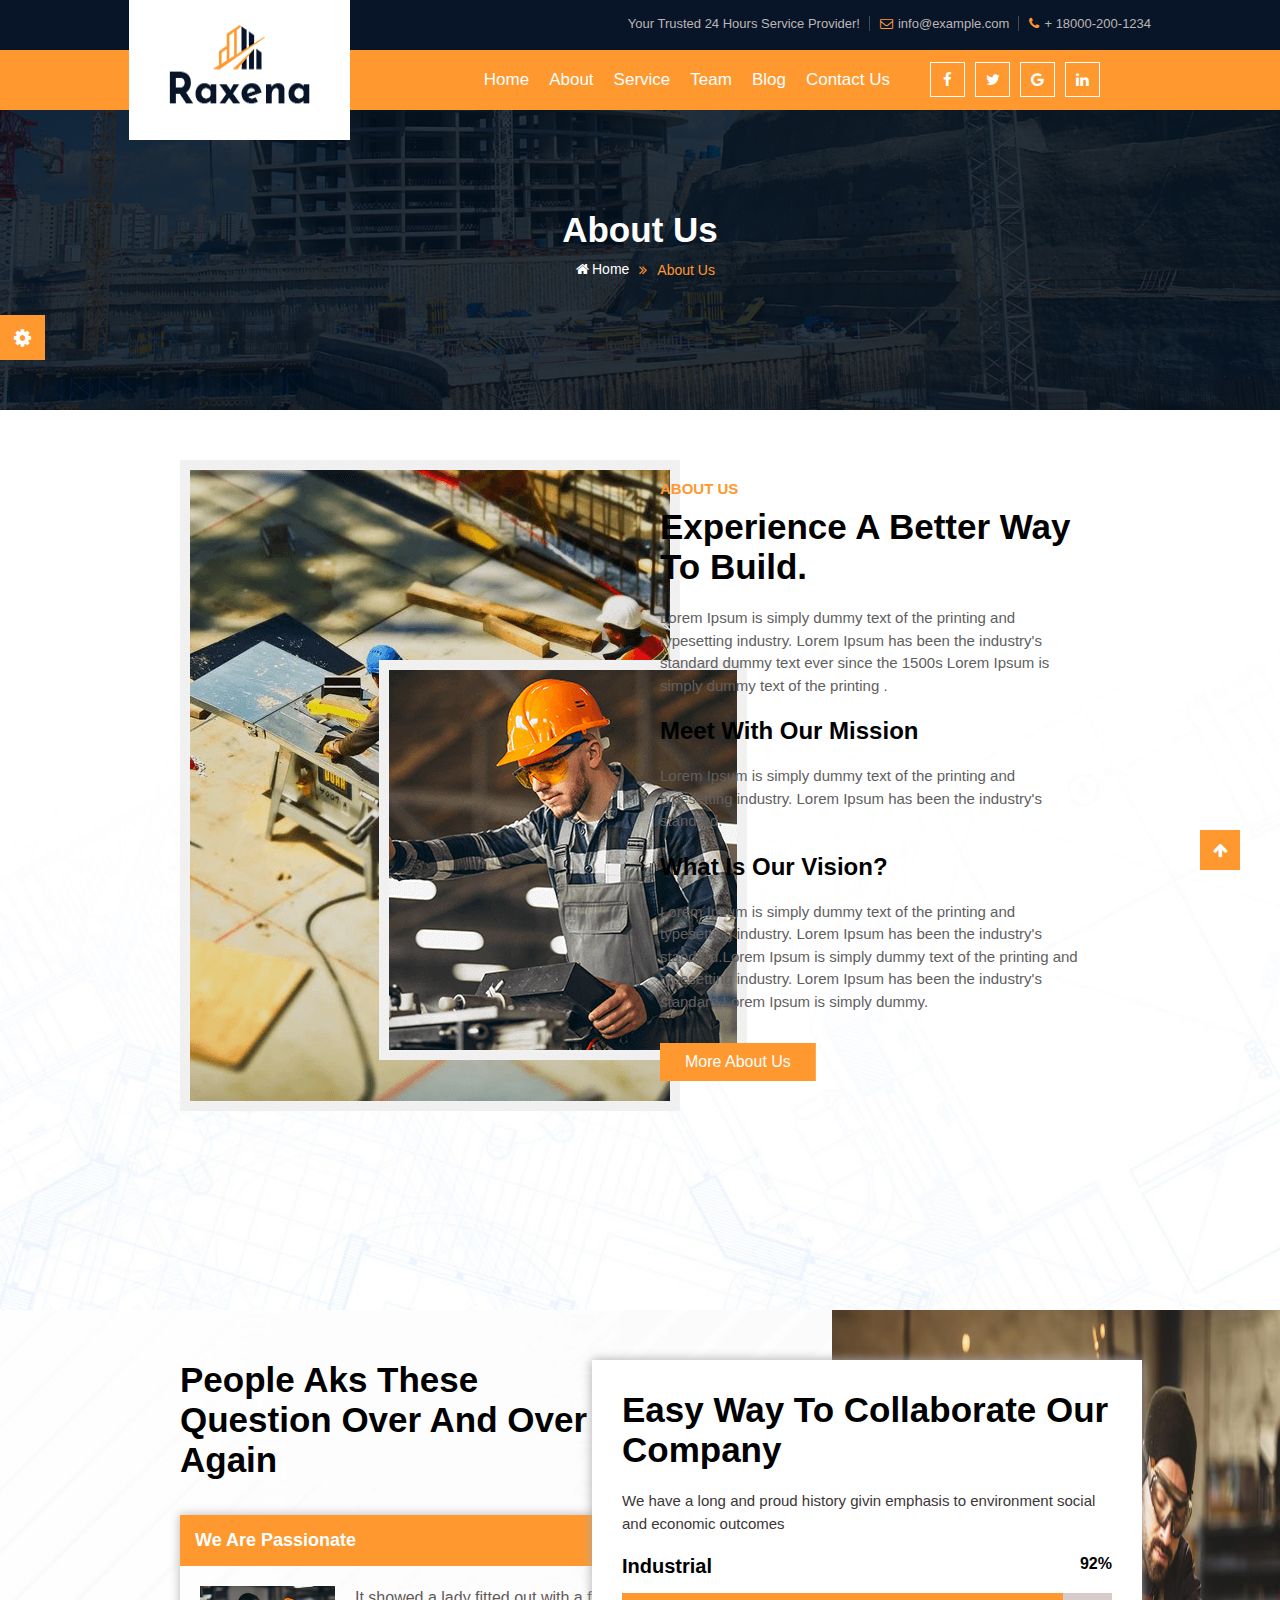
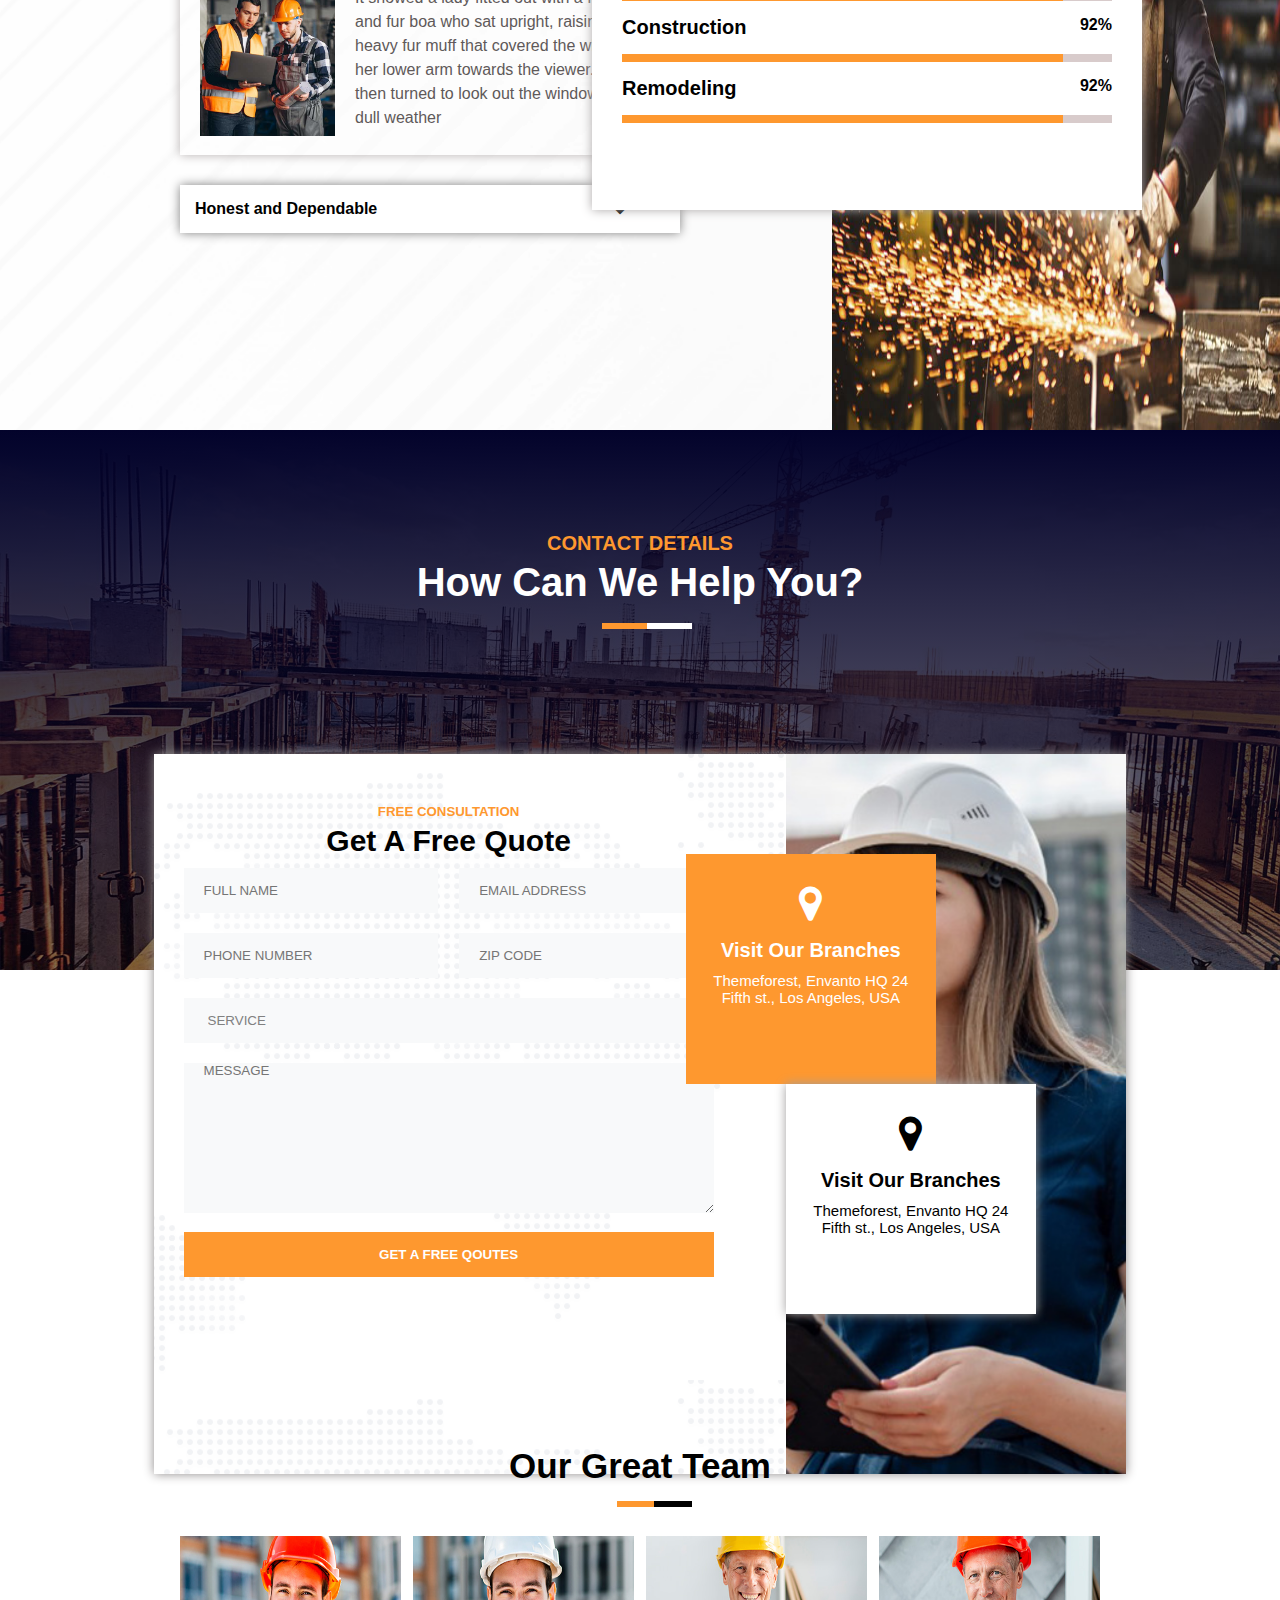
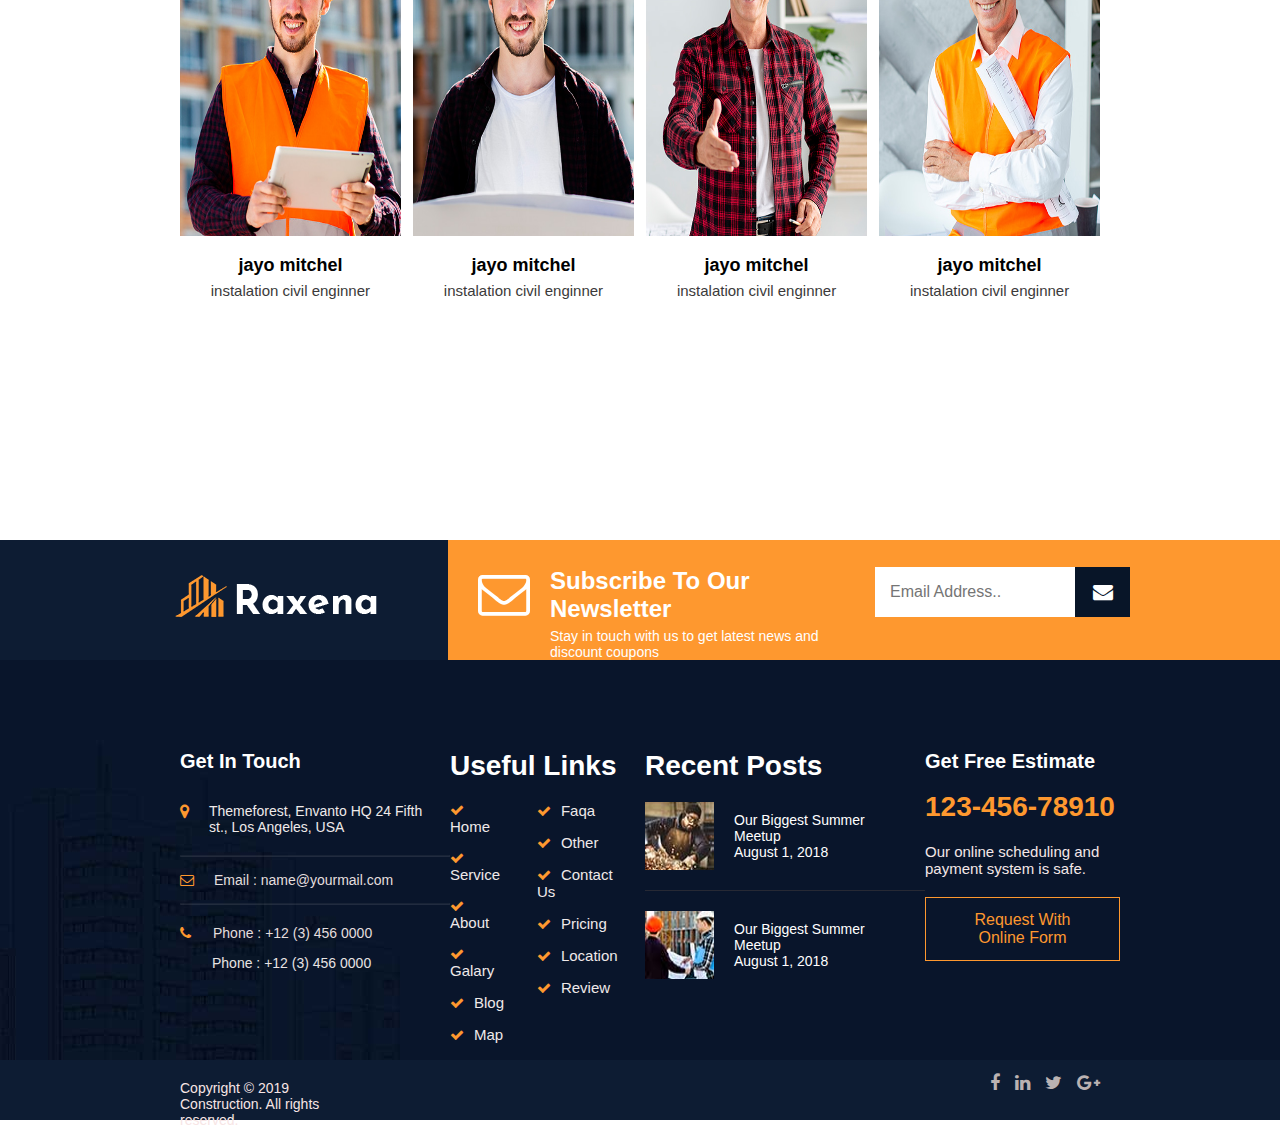
<file: index1.html>
<!DOCTYPE html>
<html lang="en">

<head>
    <meta charset="UTF-8">
    <meta http-equiv="X-UA-Compatible" content="IE=edge">
    <meta name="viewport" content="width=device-width, initial-scale=1.0">
    <link rel="stylesheet" href="https://cdnjs.cloudflare.com/ajax/libs/font-awesome/4.7.0/css/font-awesome.min.css">
    <link rel="stylesheet" href="style1.css">
    <title>raxena/about.html</title>

</head>

<body>

    <!-- -----------------------------------------header---------------------------------------------------- -->


    <header>
        <img src="logo-img.png" alt="">
        <ul>
            <li>Your Trusted 24 Hours Service Provider!</li>
            <li><a href=""><i class="fa fa-envelope-o" aria-hidden="true"></i>info@example.com</a></li>
            <li><i class="fa fa-phone" aria-hidden="true"></i>+ 18000-200-1234</li>
        </ul>
    </header>


    <!-- -----------------------------------------navbar---------------------------------------------------- -->

    <nav>
        <div class="flex">
            <ul>
                <li><a href="index.html">home</a></li>
                <li><a href="index1.html">about</a></li>
                <li><a href="index3.html">service</a></li>
                <li><a href="index4.html">team</a></li>
                <li><a href="index5.html">blog</a></li>
                <li><a href="index6.html">contact us</a></li>
            </ul>
            <ul>
                <li><a href=""><i class="fa fa-facebook" aria-hidden="true"></i></a></li>
                <li> <a href=""><i class="fa fa-twitter" aria-hidden="true"></i></a></li>
                <li><a href=""><i class="fa fa-google" aria-hidden="true"></i></a></li>
                <li><a href=""><i class="fa fa-linkedin" aria-hidden="true"></i></a></li>
            </ul>
        </div>
    </nav>


    <!-- -----------------------------------------page1---------------------------------------------------- -->


    <section class="page1">
        <div class="rotate">
            <a href=""><i class="fa fa-cog" aria-hidden="true"></i></a>
        </div>
        <h1>About Us</h1>
        <div class="flex">
            <ul>
                <li><a href="home.html"><i class="fa fa-home" aria-hidden="true"></i>Home</a></li>
                <li><i class="fa fa-angle-double-right" aria-hidden="true"></i>About Us</li>
            </ul>
        </div>
    </section>


    <!-- -----------------------------------------page2---------------------------------------------------- -->


    <section class="page2">
        <div class="left">

            <img src="single-img-five.png" alt="">

        </div>
        <div class="right">
            <h3> ABOUT US</h3>
            <h1>Experience A Better Way To Build.</h1>
            <p>Lorem Ipsum is simply dummy text of the printing and typesetting industry. Lorem Ipsum has been the
                industry's standard dummy text ever since the 1500s Lorem Ipsum is simply dummy text of the printing .
            </p>
            <h2>Meet With Our Mission</h2>
            <p>Lorem Ipsum is simply dummy text of the printing and typesetting industry. Lorem Ipsum has been the
                industry's standard.</p>
            <h2>What Is Our Vision? </h2>
            <p>Lorem Ipsum is simply dummy text of the printing and typesetting industry. Lorem Ipsum has been the
                industry's standard.Lorem Ipsum is simply dummy text of the printing and typesetting industry. Lorem
                Ipsum has been the industry's standard.Lorem Ipsum is simply dummy.</p>
            <button>more about us</button>
        </div>

    </section>


    <!-- ----------------------------------------- page3---------------------------------------------------- -->


    <section class="page3">
        <div class="left">
            <h1>People Aks These Question Over And Over Again</h1>
            <div class="box">
                <h2>We Are Passionate <i class="fa fa-chevron-down" aria-hidden="true"></i></h2>
                <div class="flex">
                    <img src="03 (2).jpg" alt="">
                    <p>It showed a lady fitted out with a fur hat and fur boa who sat upright, raising a heavy fur muff
                        that covered the whole of her lower arm towards the viewer. Gregor then turned to look out the
                        window at the dull weather</p>
                </div>
            </div>
            <h4>Honest and Dependable<i class="fa fa-chevron-down" aria-hidden="true"></i></h4>
        </div>
        <div class="right">

            <div class="box">
                <h1>Easy Way To Collaborate Our Company</h1>
                <p>We have a long and proud history givin emphasis to environment social and economic outcomes</p>
                <div class="flex">
                    <h4>Industrial </h4>
                    <h6>92%</h6>
                </div>
                <hr>
                <div class="flex">
                    <h4>Construction</h4>
                    <h6>92%</h6>
                </div>

                <hr>
                <div class="flex">
                    <h4>Remodeling </h4>
                    <h6>92%</h6>
                </div>

                <hr>
            </div>

        </div>
    </section>
    <!-- ---------------------------------------------------------page4------------------------------ -->

    <section class="page4">
       <div class="head">
        <h2>CONTACT DETAILS</h2>
        <h1>How Can We Help You?</h1>
       </div>

        <div class="main">
            <div class="left">
                <div class="box">
                    <h5>FREE CONSULTATION</h5>
                    <h1>Get A Free Quote</h1>
                    <form action="">
                        <div class="flex">
                            <input type="text" placeholder="full name">
                            <input type="email" placeholder="email address">
                        </div>
                        <div class="flex">
                            <input type="number" placeholder="phone number">
                            <input type="number" placeholder="zip code">
                        </div>
                        <select name="" id="">
                            <option value="">service</option>
                            <option value="">reconstruction</option>
                            <option value="">genaral</option>
                        </select>
                        <textarea name="" id="" cols="30" rows="10" placeholder="message"></textarea>
                        <button>get a free qoutes</button>
                    </form>
                </div>
            </div>
            <div class="right">
    
                <div class="box">
                    <h1> <i class="fa fa-map-marker" aria-hidden="true"></i></h1>
                    <a href="">Visit Our Branches</a>
                    <p>Themeforest, Envanto HQ 24 Fifth st., Los Angeles, USA</p>
                </div>
                <div class="box">
                    <h1> <i class="fa fa-map-marker" aria-hidden="true"></i></h1>
                    <a href="">Visit Our Branches</a>
                    <p>Themeforest, Envanto HQ 24 Fifth st., Los Angeles, USA</p>
                </div>
            </div>
        
        </div>
    </section>


    <!-- ----------------------------------------- page5---------------------------------------------------- -->



   
        


    <!-- ---------------------------------------- page6---------------------------------------------------- -->


    <section class="page6">
        <h3>WORKING WITH EXCELLENT</h3>
        <h1>Our Great Team</h1>

        <div class="main">
            <div class="box">
                <div class="img"><img src="team-img01.jpg" alt=""></div>
                <div class="small"></div>
                <ul>
                    <li><a href=""><i class="fa fa-facebook" aria-hidden="true"></i></a></li>
                    <li><a href=""><i class="fa fa-twitter" aria-hidden="true"></i></a></li>
                    <li><a href=""><i class="fa fa-linkedin" aria-hidden="true"></i></a></li>
                    <li><a href=""><i class="fa fa-google-plus" aria-hidden="true"></i></a></li>
                    <li><a href=""><i class="fa fa-pinterest-p" aria-hidden="true"></i></a></li>
                </ul>
               <div class="bot">
                <h2><a href="">jayo mitchel</a></h2>
                <p>instalation civil enginner</p>
               </div>
            </div>
            <div class="box">
                <div class="img"><img src="team-img02.jpg" alt=""></div>
                <div class="small"></div>
                <ul>
                    <li><a href=""><i class="fa fa-facebook" aria-hidden="true"></i></a></li>
                    <li><a href=""><i class="fa fa-twitter" aria-hidden="true"></i></a></li>
                    <li><a href=""><i class="fa fa-linkedin" aria-hidden="true"></i></a></li>
                    <li><a href=""><i class="fa fa-google-plus" aria-hidden="true"></i></a></li>
                    <li><a href=""><i class="fa fa-pinterest-p" aria-hidden="true"></i></a></li>
                </ul>
                <div class="bot">
                    <h2><a href="">jayo mitchel</a></h2>
                    <p>instalation civil enginner</p>
                   </div>
            </div>
            <div class="box">
                <div class="img"><img src="team-img03.jpg" alt=""></div>
                <div class="small"></div>
                <div class="bot">
                    <h2><a href="">jayo mitchel</a></h2>
                    <p>instalation civil enginner</p>
                   </div>
                <ul>
                    <li><a href=""><i class="fa fa-facebook" aria-hidden="true"></i></a></li>
                    <li><a href=""><i class="fa fa-twitter" aria-hidden="true"></i></a></li>
                    <li><a href=""><i class="fa fa-linkedin" aria-hidden="true"></i></a></li>
                    <li><a href=""><i class="fa fa-google-plus" aria-hidden="true"></i></a></li>
                    <li><a href=""><i class="fa fa-pinterest-p" aria-hidden="true"></i></a></li>
                </ul>

            </div>
            <div class="box">
                <div class="img"><img src="team-img04.jpg" alt=""></div>
                <div class="small"></div>
                <div class="bot">
                    <h2><a href="">jayo mitchel</a></h2>
                    <p>instalation civil enginner</p>
                   </div>
                <ul>
                    <li><a href=""><i class="fa fa-facebook" aria-hidden="true"></i></a></li>
                    <li><a href=""><i class="fa fa-twitter" aria-hidden="true"></i></a></li>
                    <li><a href=""><i class="fa fa-linkedin" aria-hidden="true"></i></a></li>
                    <li><a href=""><i class="fa fa-google-plus" aria-hidden="true"></i></a></li>
                    <li><a href=""><i class="fa fa-pinterest-p" aria-hidden="true"></i></a></li>
                </ul>

            </div>
    </section>

    <!-- -----------------------------------------footer page11---------------------------------------------------- -->


    <section class="page11">
        <div class="left">
            <img src="footer-logo.png" alt="">
        </div>
        <div class="right">
            <div class="box">
                <i class="fa fa-envelope-o" aria-hidden="true"></i>
                <div class="flex">
                    <h2>Subscribe To Our Newsletter</h2>
                    <p>Stay in touch with us to get latest news and discount coupons</p>
                </div>
                <div class="con">
                    <input type="text" placeholder="Email Address..">
                    <i class="fa fa-envelope" aria-hidden="true"></i>
                </div>
            </div>
        </div>
    </section>


    <!-- -----------------------------------------footer page12---------------------------------------------------- -->



    <section class="page12">
        <div class="main">
            <div class="box">
                <h1>Get In Touch</h1>
                <div class="flex">
                    <div class="flex2" style="display:flex ;">
                        <i class="fa fa-map-marker" aria-hidden="true"></i>
                        <p>Themeforest, Envanto HQ 24 Fifth st., Los Angeles, USA</p>
                    </div>
                    <hr>
                    <p><i class="fa fa-envelope-o" aria-hidden="true"></i><a href="">Email : name@yourmail.com</a>
                    </p>
                    <hr>
                    <h6><i class="fa fa-phone" aria-hidden="true"></i>Phone : +12 (3) 456 0000
                    </h6>
                    <h5>Phone : +12 (3) 456 0000</h5>
                </div>
            </div>
            <div class="box1">
                <h1>Useful Links</h1>
                <div class="flex" style="display: flex;">
                    <ul>
                        <li><i class="fa fa-check" aria-hidden="true"></i><a href="">home</a></li>
                        <li><i class="fa fa-check" aria-hidden="true"></i><a href="">service</a></li>
                        <li><i class="fa fa-check" aria-hidden="true"></i><a href="">about</a></li>
                        <li><i class="fa fa-check" aria-hidden="true"></i><a href="">galary</a></li>
                        <li><i class="fa fa-check" aria-hidden="true"></i><a href="">blog</a></li>
                        <li><i class="fa fa-check" aria-hidden="true"></i><a href="">map</a></li>
                    </ul>
                    <ul>
                        <li><i class="fa fa-check" aria-hidden="true"></i><a href="">faqa</a></li>
                        <li><i class="fa fa-check" aria-hidden="true"></i><a href="">other</a></li>
                        <li><i class="fa fa-check" aria-hidden="true"></i><a href="">contact us</a></li>
                        <li><i class="fa fa-check" aria-hidden="true"></i><a href="">pricing</a></li>
                        <li><i class="fa fa-check" aria-hidden="true"></i><a href="">location</a></li>
                        <li><i class="fa fa-check" aria-hidden="true"></i><a href="">review</a></li>
                    </ul>
                </div>
            </div>
            <div class="box2">
                <h1>Recent Posts</h1>
                <div class="small" style="display: flex;">
                    <img src="post-01.jpg" alt="">
                    <div class="side">
                        <a href="">our biggest summer meetup</a>
                        <p>August 1, 2018</p>
                    </div>
                </div>
                <hr>
                <div class="small" style="display: flex;">
                    <img src="post-02.jpg" alt="">
                    <div class="side">
                        <a href="">our biggest summer meetup</a>
                        <p>August 1, 2018</p>
                    </div>
                </div>
                <div class="small"></div>
            </div>
            <div class="box3">
                <h1>Get Free Estimate</h1>
                <h2>123-456-78910</h2>
                <p>Our online scheduling and payment system is safe.</p>
                <button><a href="">request with online form</a></button>
            </div>
        </div>

    </section>

    <!-- -----------------------------------------footer page13---------------------------------------------------- -->



    <section class="page13">
        <p>Copyright © 2019 Construction. All rights reserved.</p>
        <ul>
            <li><a href=""><i class="fa fa-facebook" aria-hidden="true"></i></a></li>
            <li><a href=""><i class="fa fa-linkedin" aria-hidden="true"></i></a></li>
            <li><a href=""><i class="fa fa-twitter" aria-hidden="true"></i></a></li>
            <li><a href=""><i class="fa fa-google-plus" aria-hidden="true"></i></a></li>
        </ul>
        <a href="#contact" class="imp"><i class="fa fa-arrow-up" aria-hidden="true"></i></a>
    </section>


</body>

</html>
</file>
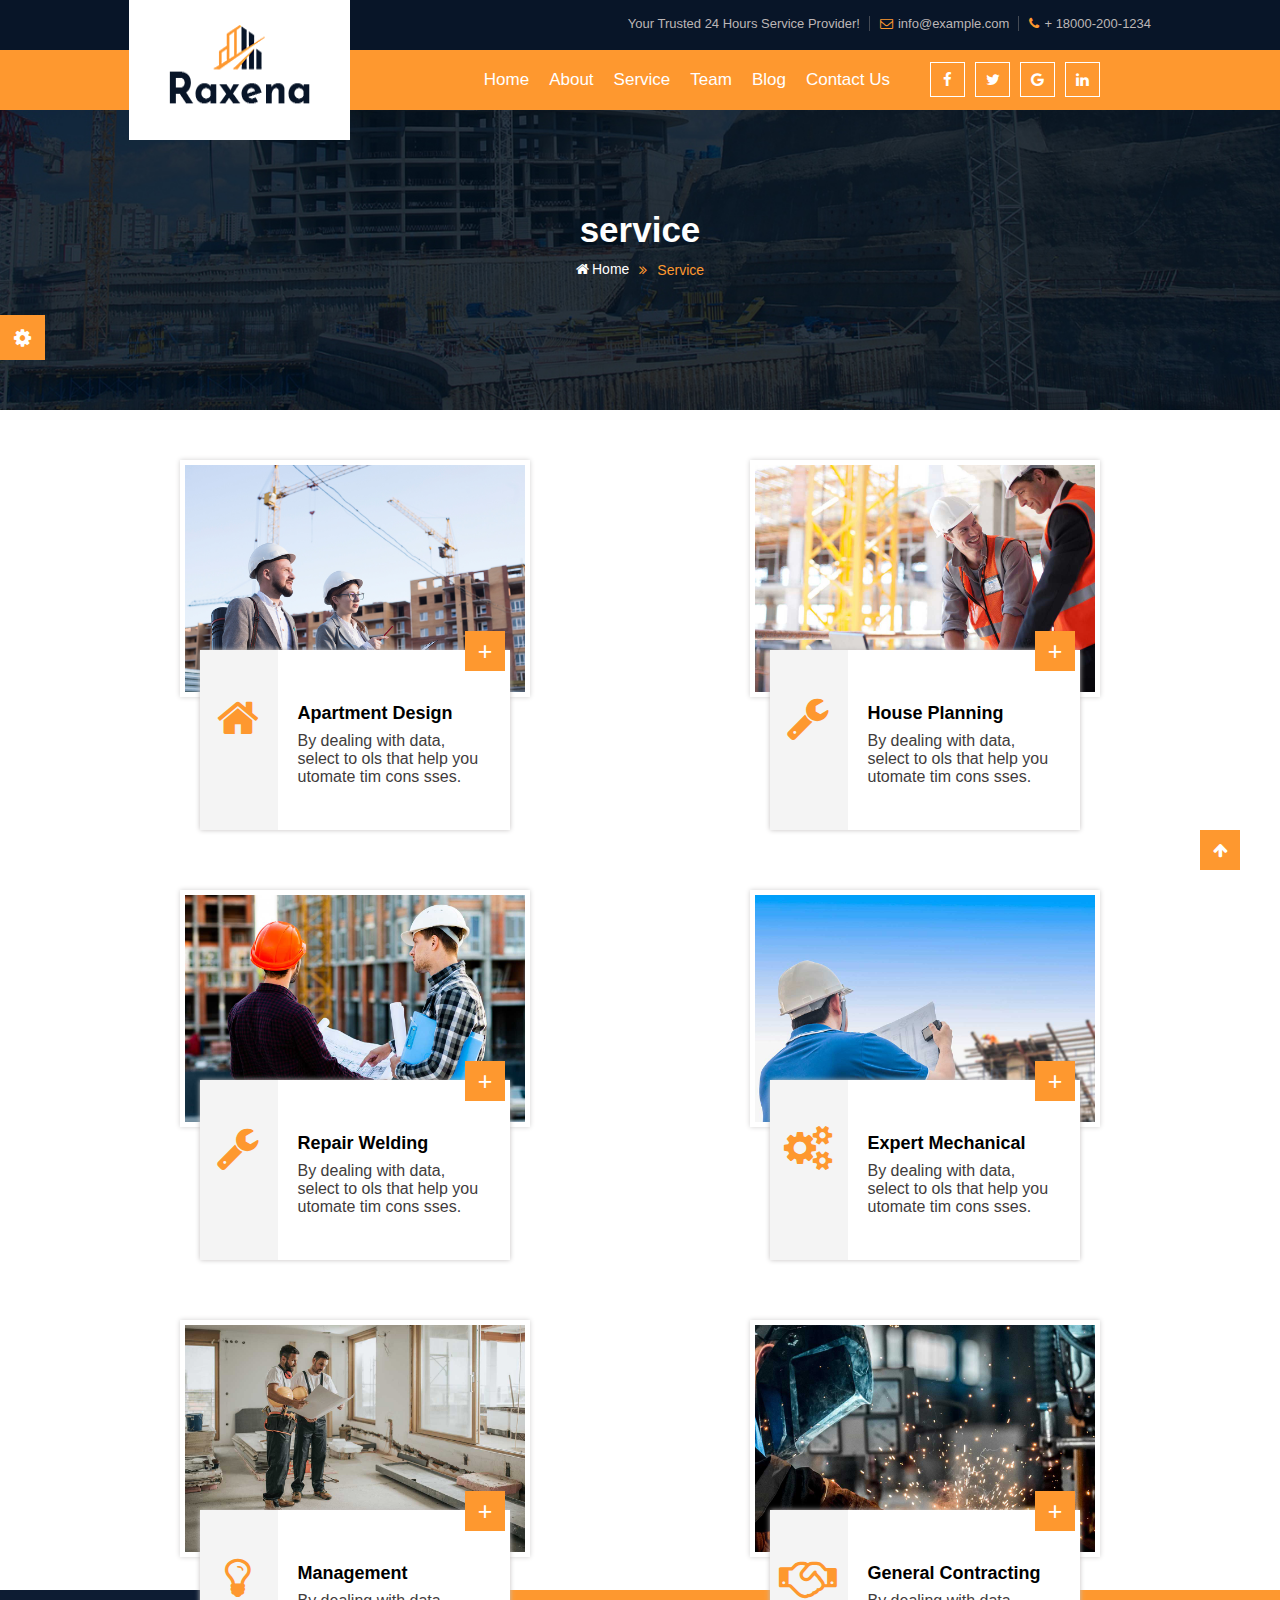
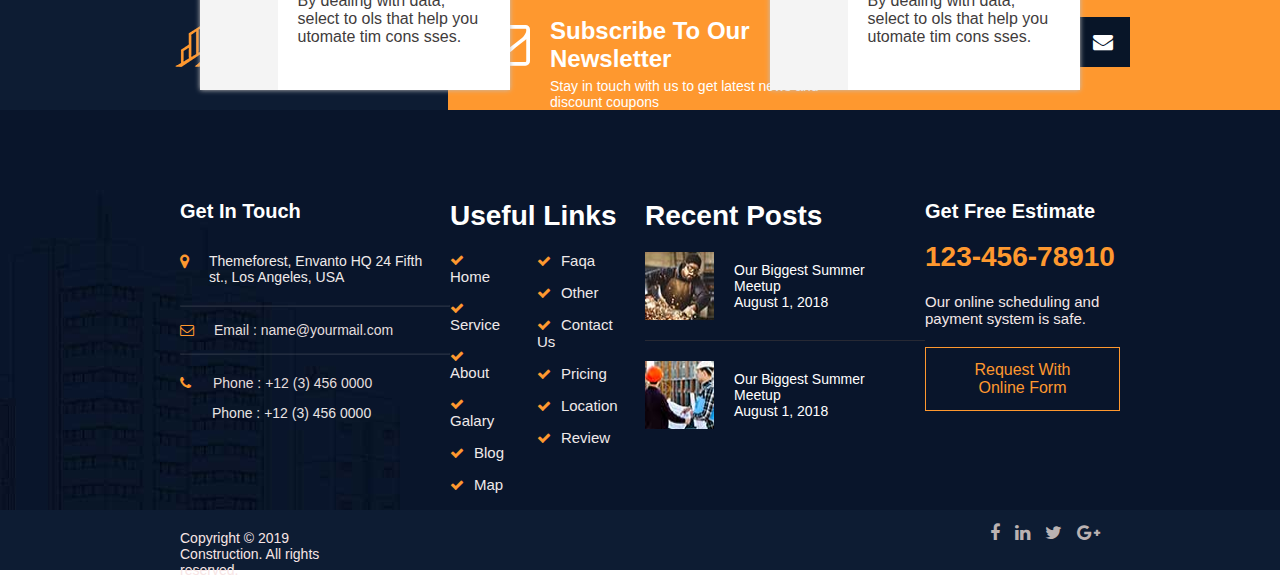
<file: index3.html>
<!DOCTYPE html>
<html lang="en">

<head>
    <meta charset="UTF-8">
    <meta http-equiv="X-UA-Compatible" content="IE=edge">
    <meta name="viewport" content="width=device-width, initial-scale=1.0">
    <link rel="stylesheet" href="https://cdnjs.cloudflare.com/ajax/libs/font-awesome/4.7.0/css/font-awesome.min.css">
    <link rel="stylesheet" href="style3.css">
    <title>raxena/service.html</title>
</head>

<body>


    <!-- -----------------------------------------header---------------------------------------------------- -->
    <header>
        <img src="logo-img.png" alt="">
        <ul>
            <li>Your Trusted 24 Hours Service Provider!</li>
            <li><a href=""><i class="fa fa-envelope-o" aria-hidden="true"></i>info@example.com</a></li>
            <li><i class="fa fa-phone" aria-hidden="true"></i>+ 18000-200-1234</li>
        </ul>
    </header>


    <!-- -----------------------------------------navbar---------------------------------------------------- -->


    <nav>
        <div class="flex">
            <ul>
                <li><a href="index.html">home</a></li>
                <li><a href="index1.html">about</a></li>
                <li><a href="index3.html">service</a></li>
                <li><a href="index4.html">team</a></li>
                <li><a href="index5.html">blog</a></li>
                <li><a href="index6.html">contact us</a></li>
            </ul>
            <ul>
                <li><a href=""><i class="fa fa-facebook" aria-hidden="true"></i></a></li>
                <li> <a href=""><i class="fa fa-twitter" aria-hidden="true"></i></a></li>
                <li><a href=""><i class="fa fa-google" aria-hidden="true"></i></a></li>
                <li><a href=""><i class="fa fa-linkedin" aria-hidden="true"></i></a></li>
            </ul>
        </div>
    </nav>


    <!-- -----------------------------------------page1---------------------------------------------------- -->

    <section class="page1" id="blog">
        <div class="rotate">
            <a href=""><i class="fa fa-cog" aria-hidden="true"></i></a>
        </div>
        <h1>service</h1>
        <div class="flex">
            <ul>
                <li><a href="index.html"><i class="fa fa-home" aria-hidden="true"></i>Home</a></li>
                <li><i class="fa fa-angle-double-right" aria-hidden="true"></i>service</li>
            </ul>
        </div>
    </section>


    <!-- -----------------------------------------page2---------------------------------------------------- -->

    <section class="page2">
        <div class="box">
            <img src="team05.jpg" alt="">
            <div class="small">
                <div class="left">
                    <i class="fa fa-home" aria-hidden="true"></i>
                </div>
                <div class="right">
                    <h1><a href="">Apartment Design</a></h1>
                    <p>By dealing with data, select to ols that help you utomate tim cons sses.</p>
                </div>


            </div>
            <h5>+</h5>
        </div>
        <div class="box">
            <img src="team.jpg" alt="">
            <div class="small">
                <div class="left">
                    <i class="fa fa-wrench" aria-hidden="true"></i>
                </div>
                <div class="right">
                    <h1><a href="">House Planning</a></h1>
                    <p>By dealing with data, select to ols that help you utomate tim cons sses.</p>
                </div>
            </div>
            <h5>+</h5>
        </div>
        <div class="box">
            <img src="team03.jpg" alt="">
            <div class="small">
                <div class="left">
                    <i class="fa fa-wrench" aria-hidden="true"></i>
                </div>
                <div class="right">
                    <h1><a href="">Repair Welding</a></h1>
                    <p>By dealing with data, select to ols that help you utomate tim cons sses.</p>
                </div>
            </div>
            <h5>+</h5>
        </div>
        <div class="box">
            <img src="team14.jpg" alt="">
            <div class="small">
                <div class="left">
                    <i class="fa fa-cogs" aria-hidden="true"></i>
                </div>
                <div class="right">
                    <h1><a href="">Expert Mechanical</a></h1>
                    <p>By dealing with data, select to ols that help you utomate tim cons sses.</p>
                </div>
            </div>
            <h5>+</h5>
        </div>
        <div class="box">
            <img src="team02.jpg" alt="">
            <div class="small">
                <div class="left">
                    <i class="fa fa-lightbulb-o" aria-hidden="true"></i>
                </div>
                <div class="right">
                    <h1><a href="">Management</a></h1>
                    <p>By dealing with data, select to ols that help you utomate tim cons sses.</p>
                </div>
            </div>
            <h5>+</h5>
        </div>
        <div class="box">
            <img src="team01.jpg" alt="">
            <div class="small">
                <div class="left">
                    <i class="fa fa-handshake-o" aria-hidden="true"></i>
                </div>
                <div class="right">
                    <h1><a href="">General Contracting</a></h1>
                    <p>By dealing with data, select to ols that help you utomate tim cons sses.</p>
                </div>
            </div>
            <h5>+</h5>
        </div>
    </section>


    <!-- ------------------------------footer-  page11------------------------------ -->
    <section class="page11">
        <div class="left">
            <img src="footer-logo.png" alt="">
        </div>
        <div class="right">
            <div class="box">
                <i class="fa fa-envelope-o" aria-hidden="true"></i>
                <div class="flex">
                    <h2>Subscribe To Our Newsletter</h2>
                    <p>Stay in touch with us to get latest news and discount coupons</p>
                </div>
                <div class="con">
                    <input type="text" placeholder="Email Address..">
                    <i class="fa fa-envelope" aria-hidden="true"></i>
                </div>
            </div>
        </div>
    </section>


    <!-- -----------------------------------------footer page12---------------------------------------------------- -->

    <section class="page12">
        <div class="main">
            <div class="box">
                <h1>Get In Touch</h1>
                <div class="flex">
                    <div class="flex2" style="display:flex ;">
                        <i class="fa fa-map-marker" aria-hidden="true"></i>
                        <p>Themeforest, Envanto HQ 24 Fifth st., Los Angeles, USA</p>
                    </div>
                    <hr>
                    <p><i class="fa fa-envelope-o" aria-hidden="true"></i><a href="">Email : name@yourmail.com</a>
                    </p>
                    <hr>
                    <h6><i class="fa fa-phone" aria-hidden="true"></i>Phone : +12 (3) 456 0000
                    </h6>
                    <h5>Phone : +12 (3) 456 0000</h5>
                </div>
            </div>
            <div class="box1">
                <h1>Useful Links</h1>
                <div class="flex" style="display: flex;">
                    <ul>
                        <li><i class="fa fa-check" aria-hidden="true"></i><a href="">home</a></li>
                        <li><i class="fa fa-check" aria-hidden="true"></i><a href="">service</a></li>
                        <li><i class="fa fa-check" aria-hidden="true"></i><a href="">about</a></li>
                        <li><i class="fa fa-check" aria-hidden="true"></i><a href="">galary</a></li>
                        <li><i class="fa fa-check" aria-hidden="true"></i><a href="">blog</a></li>
                        <li><i class="fa fa-check" aria-hidden="true"></i><a href="">map</a></li>
                    </ul>
                    <ul>
                        <li><i class="fa fa-check" aria-hidden="true"></i><a href="">faqa</a></li>
                        <li><i class="fa fa-check" aria-hidden="true"></i><a href="">other</a></li>
                        <li><i class="fa fa-check" aria-hidden="true"></i><a href="">contact us</a></li>
                        <li><i class="fa fa-check" aria-hidden="true"></i><a href="">pricing</a></li>
                        <li><i class="fa fa-check" aria-hidden="true"></i><a href="">location</a></li>
                        <li><i class="fa fa-check" aria-hidden="true"></i><a href="">review</a></li>
                    </ul>
                </div>
            </div>
            <div class="box2">
                <h1>Recent Posts</h1>
                <div class="small" style="display: flex;">
                    <img src="post-01.jpg" alt="">
                    <div class="side">
                        <a href="">our biggest summer meetup</a>
                        <p>August 1, 2018</p>
                    </div>
                </div>
                <hr>
                <div class="small" style="display: flex;">
                    <img src="post-02.jpg" alt="">
                    <div class="side">
                        <a href="">our biggest summer meetup</a>
                        <p>August 1, 2018</p>
                    </div>
                </div>
                <div class="small"></div>
            </div>
            <div class="box3">
                <h1>Get Free Estimate</h1>
                <h2>123-456-78910</h2>
                <p>Our online scheduling and payment system is safe.</p>
                <button><a href="">request with online form</a></button>
            </div>
        </div>

    </section>

    <!-- ----------------------------------------------page13----------------------------------------- -->

    <section class="page13">
        <p>Copyright © 2019 Construction. All rights reserved.</p>
        <ul>
            <li><a href=""><i class="fa fa-facebook" aria-hidden="true"></i></a></li>
            <li><a href=""><i class="fa fa-linkedin" aria-hidden="true"></i></a></li>
            <li><a href=""><i class="fa fa-twitter" aria-hidden="true"></i></a></li>
            <li><a href=""><i class="fa fa-google-plus" aria-hidden="true"></i></a></li>
        </ul>
        <a href="#blog" class="imp"><i class="fa fa-arrow-up" aria-hidden="true"></i></a>
    </section>


</body>

</html>
</file>
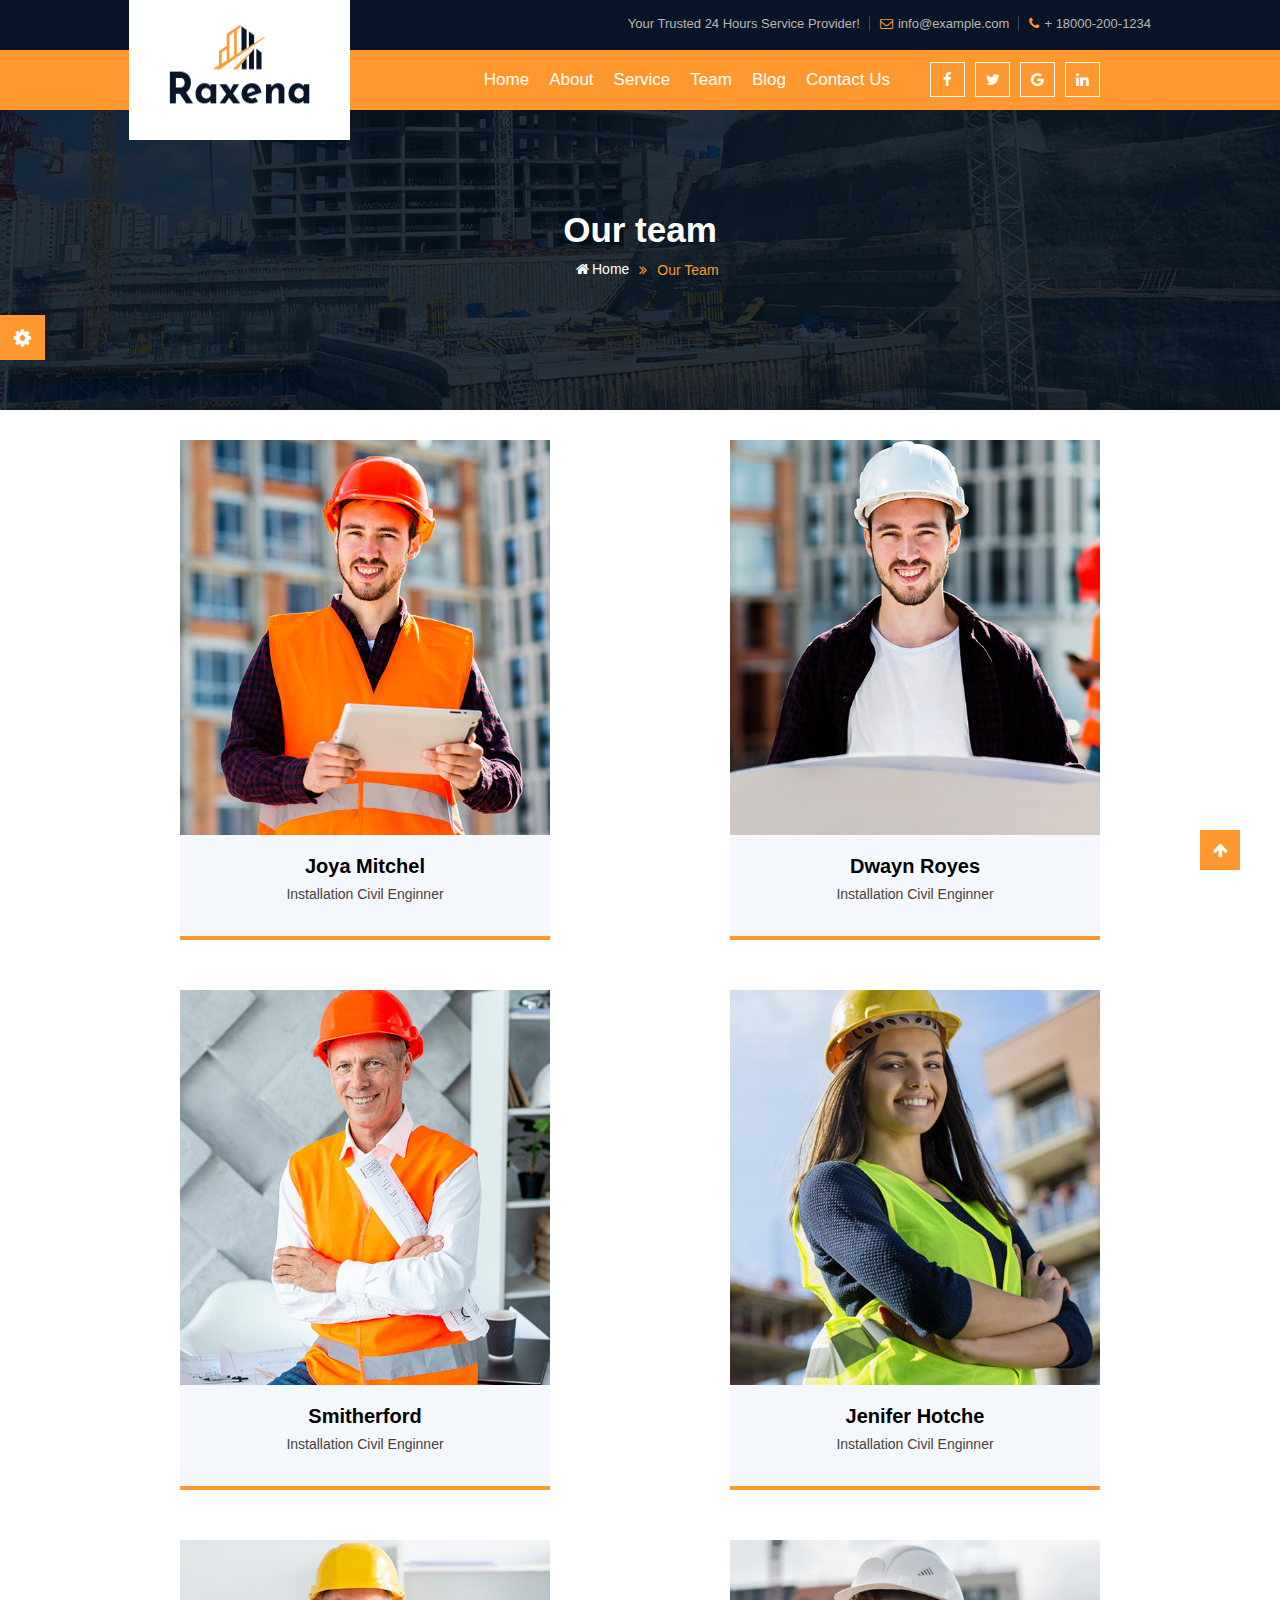
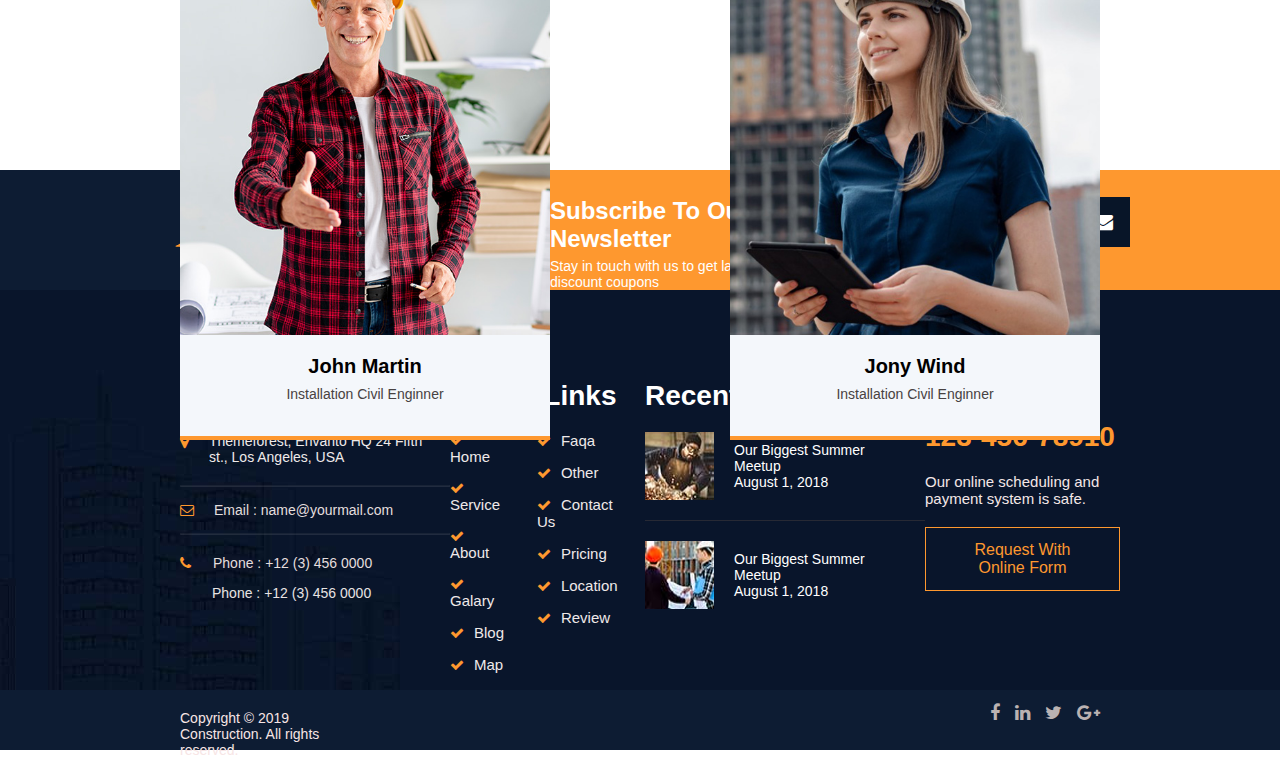
<file: index4.html>
<!DOCTYPE html>
<html lang="en">

<head>
    <meta charset="UTF-8">
    <meta http-equiv="X-UA-Compatible" content="IE=edge">
    <meta name="viewport" content="width=device-width, initial-scale=1.0">
    <link rel="stylesheet" href="https://cdnjs.cloudflare.com/ajax/libs/font-awesome/4.7.0/css/font-awesome.min.css">
    <link rel="stylesheet" href="style4.css">
    <title>raxena/team.html</title>
</head>

<body>


    <!-- -----------------------------------------------header----------------------------- -->
    <header>
        <img src="logo-img.png" alt="">
        <ul>
            <li>Your Trusted 24 Hours Service Provider!</li>
            <li><a href=""><i class="fa fa-envelope-o" aria-hidden="true"></i>info@example.com</a></li>
            <li><i class="fa fa-phone" aria-hidden="true"></i>+ 18000-200-1234</li>
        </ul>
    </header>


    <!-- -------------------------------------------------navbar------------------------------------------ -->

    <nav>
        <div class="flex">
            <ul>
                <li><a href="index.html">home</a></li>
                <li><a href="index1.html">about</a></li>
                <li><a href="index3.html">service</a></li>
                <li><a href="index4.html">team</a></li>
                <li><a href="index5.html">blog</a></li>
                <li><a href="index6.html">contact us</a></li>
            </ul>
            <ul>
                <li><a href=""><i class="fa fa-facebook" aria-hidden="true"></i></a></li>
                <li> <a href=""><i class="fa fa-twitter" aria-hidden="true"></i></a></li>
                <li><a href=""><i class="fa fa-google" aria-hidden="true"></i></a></li>
                <li><a href=""><i class="fa fa-linkedin" aria-hidden="true"></i></a></li>
            </ul>
        </div>
    </nav>

    <!-- ------------------------------------page1--------------------------------------- -->

    <section class="page1" id="blog">
        <div class="rotate">
            <a href=""><i class="fa fa-cog" aria-hidden="true"></i></a>
        </div>
        <h1>Our team</h1>
        <div class="flex">
            <ul>
                <li><a href="index.html"><i class="fa fa-home" aria-hidden="true"></i>Home</a></li>
                <li><i class="fa fa-angle-double-right" aria-hidden="true"></i>Our team</li>
            </ul>
        </div>
    </section>

    <!-- -------------------------------page2----------------------------------------------- -->
    <section class="page2">
        <div class="box">
            <div class="fit"> <img src="team-img01.jpg" alt=""></div>
            <h1><a href="">Joya Mitchel</a></h1>
            <h3>Installation Civil Enginner</h3>
            <ul>
                <li><a href=""><i class="fa fa-facebook" aria-hidden="true"></i></a></li>
                <li> <a href=""><i class="fa fa-twitter" aria-hidden="true"></i></a></li>
                <li><a href=""><i class="fa fa-instagram" aria-hidden="true"></i></a></li>
            </ul>

            <div class="box1"></div>
        </div>

        <div class="box">
            <div class="fit"> <img src="team-img02.jpg" alt=""></div>
            <h1><a href="">Dwayn Royes</a></h1>
            <h3>Installation Civil Enginner</h3>
            <ul>
                <li><a href=""><i class="fa fa-facebook" aria-hidden="true"></i></a></li>
                <li> <a href=""><i class="fa fa-twitter" aria-hidden="true"></i></a></li>
                <li><a href=""><i class="fa fa-instagram" aria-hidden="true"></i></a></li>
            </ul>
            <div class="box1"></div>

        </div>
        <div class="box">
            <div class="fit"> <img src="team-img04.jpg" alt=""></div>
            <h1><a href="">Smitherford</a></h1>
            <h3>Installation Civil Enginner</h3>
            <ul>
                <li><a href=""><i class="fa fa-facebook" aria-hidden="true"></i></a></li>
                <li> <a href=""><i class="fa fa-twitter" aria-hidden="true"></i></a></li>
                <li><a href=""><i class="fa fa-instagram" aria-hidden="true"></i></a></li>
            </ul>
            <div class="box1"></div>

        </div>
        <div class="box">
            <div class="fit"> <img src="team-img05.jpg" alt=""></div>
            <h1><a href="">Jenifer Hotche</a></h1>
            <h3>Installation Civil Enginner</h3>
            <ul>
                <li><a href=""><i class="fa fa-facebook" aria-hidden="true"></i></a></li>
                <li> <a href=""><i class="fa fa-twitter" aria-hidden="true"></i></a></li>
                <li><a href=""><i class="fa fa-instagram" aria-hidden="true"></i></a></li>
            </ul>
            <div class="box1"></div>

        </div>
        <div class="box">
            <div class="fit"> <img src="team-img03.jpg" alt=""></div>
            <h1><a href="">John Martin</a></h1>
            <h3>Installation Civil Enginner</h3>
            <ul>
                <li><a href=""><i class="fa fa-facebook" aria-hidden="true"></i></a></li>
                <li> <a href=""><i class="fa fa-twitter" aria-hidden="true"></i></a></li>
                <li><a href=""><i class="fa fa-instagram" aria-hidden="true"></i></a></li>
            </ul>
            <div class="box1"></div>

        </div>
        <div class="box">
            <div class="fit"> <img src="team-img06.jpg" alt=""></div>
            <h1><a href="">Jony Wind</a></h1>
            <h3>Installation Civil Enginner</h3>
            <ul>
                <li><a href=""><i class="fa fa-facebook" aria-hidden="true"></i></a></li>
                <li> <a href=""><i class="fa fa-twitter" aria-hidden="true"></i></a></li>
                <li><a href=""><i class="fa fa-instagram" aria-hidden="true"></i></a></li>
            </ul>
            <div class="box1"></div>

        </div>




    </section>

    <!-- ----------------------------------------footer page11--------------------------------------- -->

    <section class="page11">
        <div class="left">
            <img src="footer-logo.png" alt="">
        </div>
        <div class="right">
            <div class="box">
                <i class="fa fa-envelope-o" aria-hidden="true"></i>
                <div class="flex">
                    <h2>Subscribe To Our Newsletter</h2>
                    <p>Stay in touch with us to get latest news and discount coupons</p>
                </div>
                <div class="con">
                    <input type="text" placeholder="Email Address..">
                    <i class="fa fa-envelope" aria-hidden="true"></i>
                </div>
            </div>
        </div>
    </section>

    <!-- --------------------------------------------page12-------------------------------------- -->
    <section class="page12">
        <div class="main">
            <div class="box">
                <h1>Get In Touch</h1>
                <div class="flex">
                    <div class="flex2" style="display:flex ;">
                        <i class="fa fa-map-marker" aria-hidden="true"></i>
                        <p>Themeforest, Envanto HQ 24 Fifth st., Los Angeles, USA</p>
                    </div>
                    <hr>
                    <p><i class="fa fa-envelope-o" aria-hidden="true"></i><a href="">Email : name@yourmail.com</a>
                    </p>
                    <hr>
                    <h6><i class="fa fa-phone" aria-hidden="true"></i>Phone : +12 (3) 456 0000
                    </h6>
                    <h5>Phone : +12 (3) 456 0000</h5>
                </div>
            </div>
            <div class="box1">
                <h1>Useful Links</h1>
                <div class="flex" style="display: flex;">
                    <ul>
                        <li><i class="fa fa-check" aria-hidden="true"></i><a href="">home</a></li>
                        <li><i class="fa fa-check" aria-hidden="true"></i><a href="">service</a></li>
                        <li><i class="fa fa-check" aria-hidden="true"></i><a href="">about</a></li>
                        <li><i class="fa fa-check" aria-hidden="true"></i><a href="">galary</a></li>
                        <li><i class="fa fa-check" aria-hidden="true"></i><a href="">blog</a></li>
                        <li><i class="fa fa-check" aria-hidden="true"></i><a href="">map</a></li>
                    </ul>
                    <ul>
                        <li><i class="fa fa-check" aria-hidden="true"></i><a href="">faqa</a></li>
                        <li><i class="fa fa-check" aria-hidden="true"></i><a href="">other</a></li>
                        <li><i class="fa fa-check" aria-hidden="true"></i><a href="">contact us</a></li>
                        <li><i class="fa fa-check" aria-hidden="true"></i><a href="">pricing</a></li>
                        <li><i class="fa fa-check" aria-hidden="true"></i><a href="">location</a></li>
                        <li><i class="fa fa-check" aria-hidden="true"></i><a href="">review</a></li>
                    </ul>
                </div>
            </div>
            <div class="box2">
                <h1>Recent Posts</h1>
                <div class="small" style="display: flex;">
                    <img src="post-01.jpg" alt="">
                    <div class="side">
                        <a href="">our biggest summer meetup</a>
                        <p>August 1, 2018</p>
                    </div>
                </div>
                <hr>
                <div class="small" style="display: flex;">
                    <img src="post-02.jpg" alt="">
                    <div class="side">
                        <a href="">our biggest summer meetup</a>
                        <p>August 1, 2018</p>
                    </div>
                </div>
                <div class="small"></div>
            </div>
            <div class="box3">
                <h1>Get Free Estimate</h1>
                <h2>123-456-78910</h2>
                <p>Our online scheduling and payment system is safe.</p>
                <button><a href="">request with online form</a></button>
            </div>
        </div>




        <!-- --------------------------------------------page13-------------------------------------------- -->



    </section>
    <section class="page13">
        <p>Copyright © 2019 Construction. All rights reserved.</p>
        <ul>
            <li><a href=""><i class="fa fa-facebook" aria-hidden="true"></i></a></li>
            <li><a href=""><i class="fa fa-linkedin" aria-hidden="true"></i></a></li>
            <li><a href=""><i class="fa fa-twitter" aria-hidden="true"></i></a></li>
            <li><a href=""><i class="fa fa-google-plus" aria-hidden="true"></i></a></li>
        </ul>
        <a href="#blog" class="imp"><i class="fa fa-arrow-up" aria-hidden="true"></i></a>
    </section>




</body>

</html>
</file>
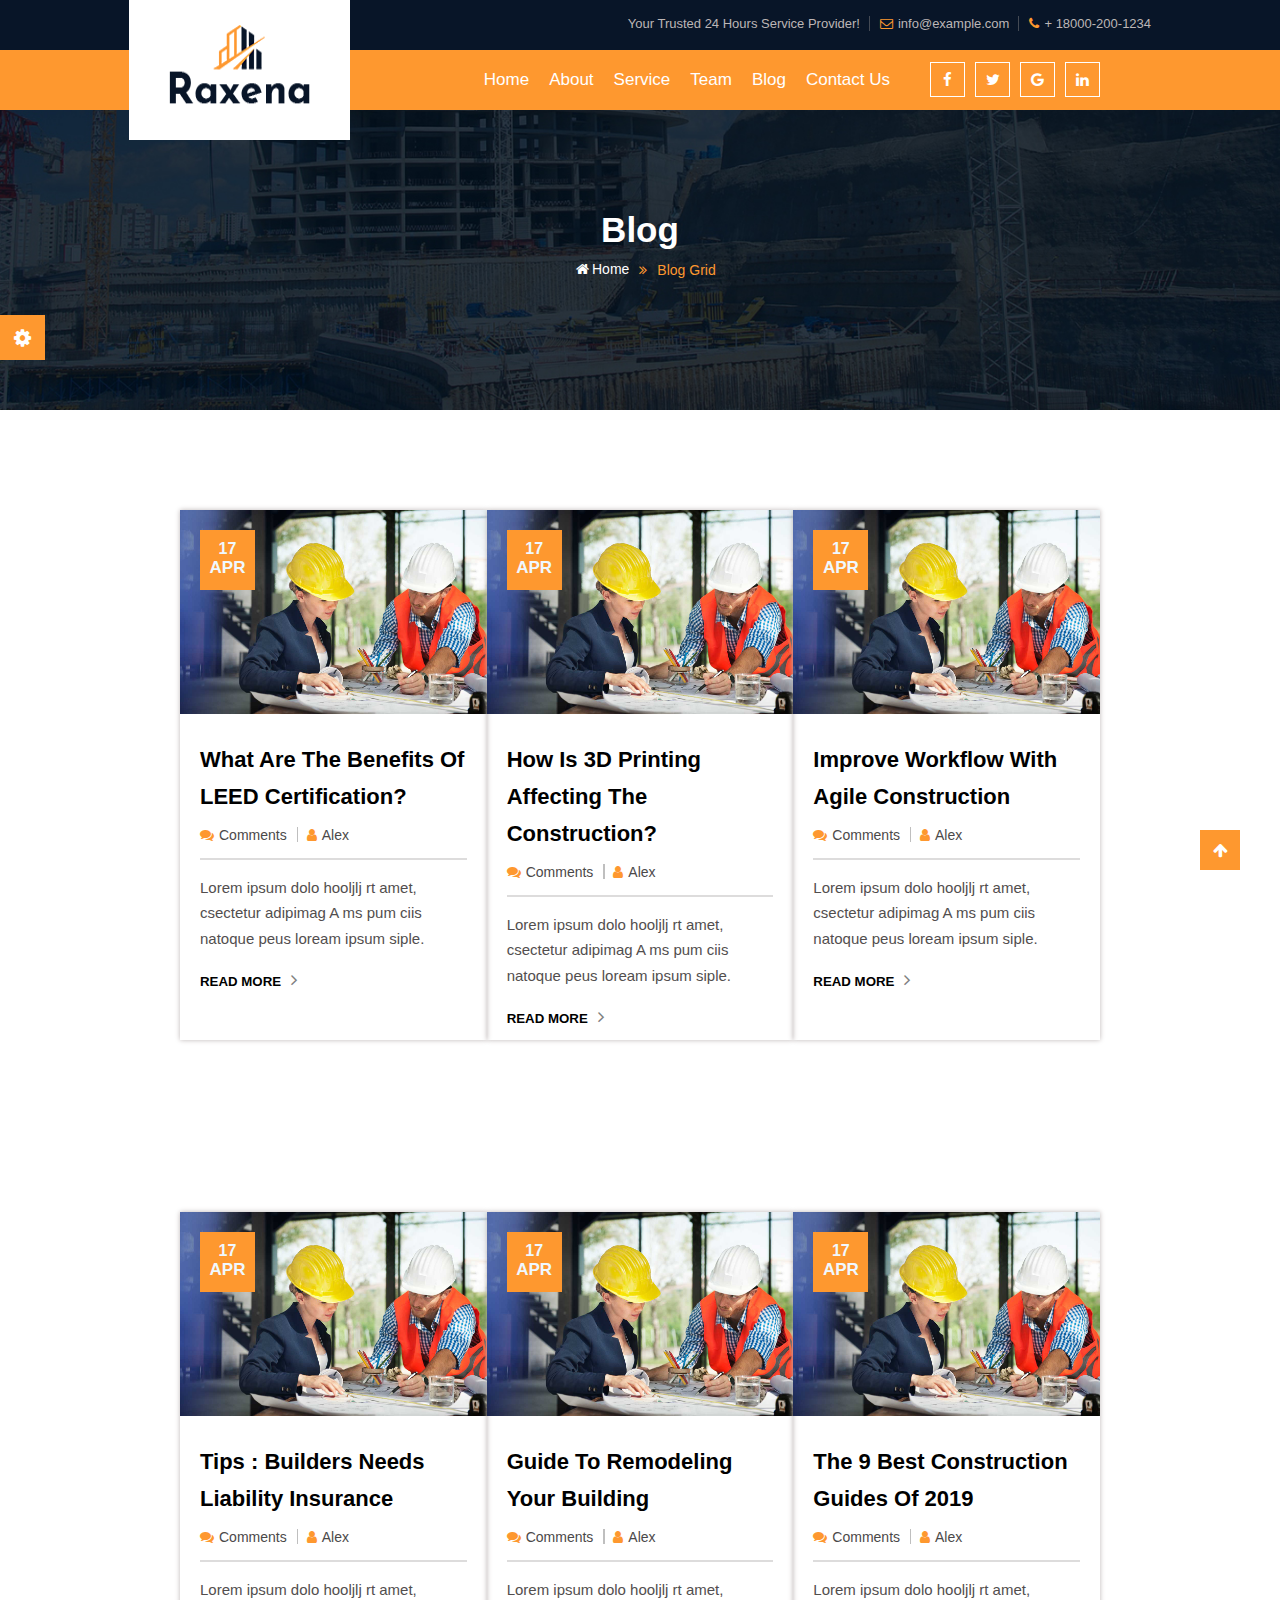
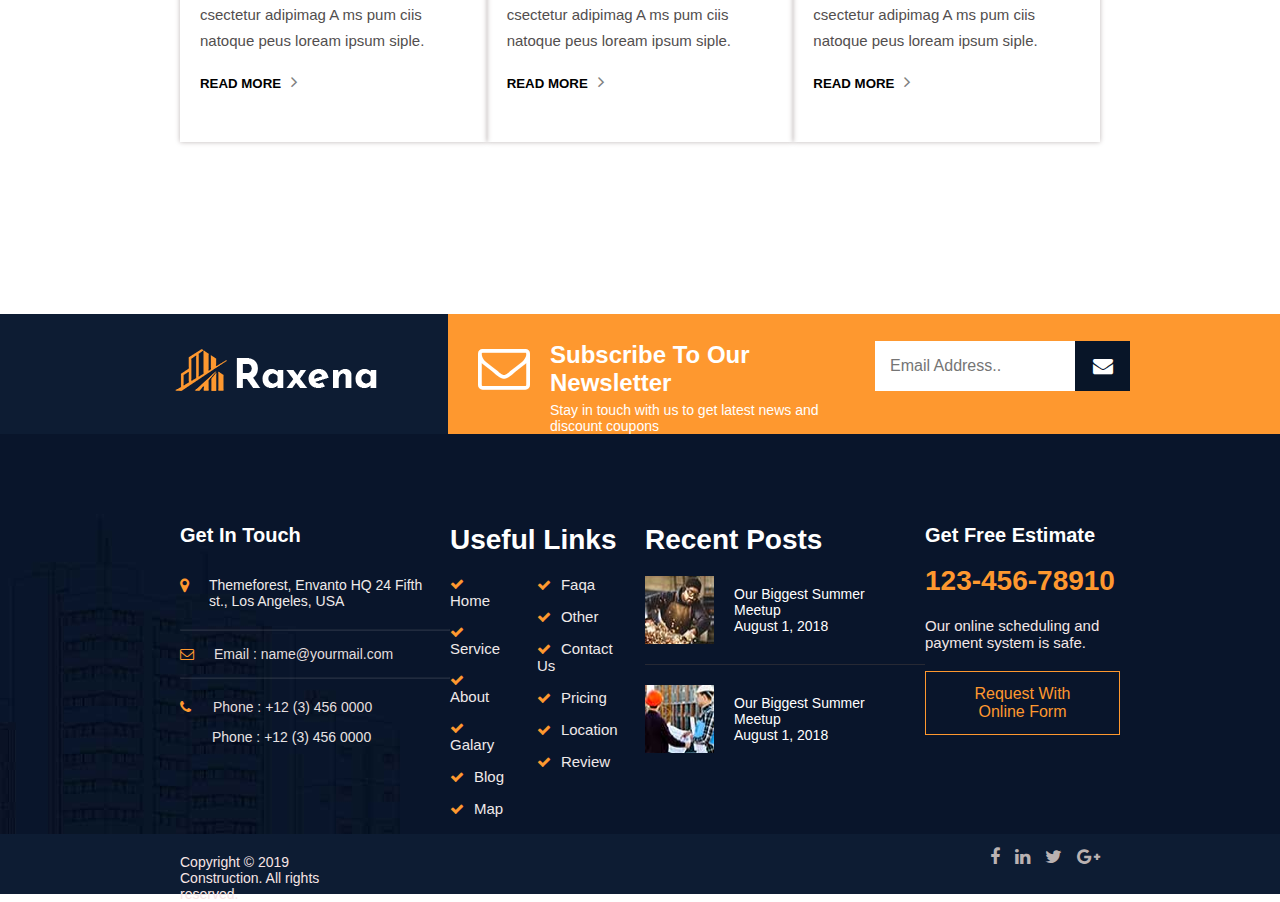
<file: index5.html>
<!DOCTYPE html>
<html lang="en">

<head>
    <meta charset="UTF-8">
    <meta http-equiv="X-UA-Compatible" content="IE=edge">
    <meta name="viewport" content="width=device-width, initial-scale=1.0">
    <link rel="stylesheet" href="https://cdnjs.cloudflare.com/ajax/libs/font-awesome/4.7.0/css/font-awesome.min.css">
    <link rel="stylesheet" href="style5.css">
    <title>raxena/blog-grid.html</title>

</head>

<body>

    <!-- -----------------------------------------header--------------------------------------------------- -->



    <header>
        <img src="logo-img.png" alt="">
        <ul>
            <li>Your Trusted 24 Hours Service Provider!</li>
            <li><a href=""><i class="fa fa-envelope-o" aria-hidden="true"></i>info@example.com</a></li>
            <li><i class="fa fa-phone" aria-hidden="true"></i>+ 18000-200-1234</li>
        </ul>
    </header>


    <!-- -----------------------------------------navbar---------------------------------------------------- -->


    <nav>
        <div class="flex">
            <ul>
                <li><a href="index.html">home</a></li>
                <li><a href="index1.html">about</a></li>
                <li><a href="index3.html">service</a></li>
                <li><a href="index4.html">team</a></li>
                <li><a href="index5.html">blog</a></li>
                <li><a href="index6.html">contact us</a></li>
            </ul>
            <ul>
                <li><a href=""><i class="fa fa-facebook" aria-hidden="true"></i></a></li>
                <li> <a href=""><i class="fa fa-twitter" aria-hidden="true"></i></a></li>
                <li><a href=""><i class="fa fa-google" aria-hidden="true"></i></a></li>
                <li><a href=""><i class="fa fa-linkedin" aria-hidden="true"></i></a></li>
            </ul>
        </div>
    </nav>

    <section class="page1" id="blog">
        <div class="rotate">
            <a href=""><i class="fa fa-cog" aria-hidden="true"></i></a>
        </div>
        <h1>Blog</h1>
        <div class="flex">
            <ul>
                <li><a href="index.html"><i class="fa fa-home" aria-hidden="true"></i>Home</a></li>
                <li><i class="fa fa-angle-double-right" aria-hidden="true"></i>Blog grid</li>
            </ul>
        </div>
    </section>

    <!-- ----------------------------------------- page2---------------------------------------------------- -->

    <section class="page2">
        <div class="box">
            <img src="09.jpg" alt="">
            <div class="small">
                <h1><a href="">What Are The Benefits Of LEED Certification?</a></h1>
                <div class="flex">
                    <h2><i class="fa fa-comments" aria-hidden="true"></i>Comments</h2>
                    <h2><i class="fa fa-user" aria-hidden="true"></i>Alex</h2>
                </div>
                <hr>
                <p>Lorem ipsum dolo hooljlj rt amet, csectetur adipimag A ms pum ciis natoque peus loream ipsum siple.
                </p>
                <h5><a href="">read more<i class="fa fa-angle-right" aria-hidden="true"></i></a></h5>
            </div>
            <div class="line"></div>
            <div class="rotate_box">
                <div class="box1">
                    <h1>17</h1>
                    <h2>apr</h2>
                </div>
                <div class="box2">
                    <h1>17</h1>
                    <h2>Apr</h2>
                </div>
            </div>
        </div>


        <div class="box">
            <img src="09.jpg" alt="">
            <div class="small">
                <h1><a href="">How Is 3D Printing Affecting The Construction?</a></h1>
                <div class="flex">
                    <h2><i class="fa fa-comments" aria-hidden="true"></i>Comments</h2>
                    <h2><i class="fa fa-user" aria-hidden="true"></i>Alex</h2>
                </div>
                <hr>
                <p>Lorem ipsum dolo hooljlj rt amet, csectetur adipimag A ms pum ciis natoque peus loream ipsum siple.
                </p>
                <h5><a href="">read more<i class="fa fa-angle-right" aria-hidden="true"></i></a></h5>
            </div>
            <div class="line"></div>
            <div class="rotate_box">
                <div class="box1">
                    <h1>17</h1>
                    <h2>apr</h2>
                </div>
                <div class="box2">
                    <h1>17</h1>
                    <h2>Apr</h2>
                </div>
            </div>
        </div>



        <div class="box">
            <img src="09.jpg" alt="">
            <div class="small">
                <h1><a href="">Improve Workflow With Agile Construction</a></h1>
                <div class="flex">
                    <h2><i class="fa fa-comments" aria-hidden="true"></i>Comments</h2>
                    <h2><i class="fa fa-user" aria-hidden="true"></i>Alex</h2>
                </div>
                <hr>
                <p>Lorem ipsum dolo hooljlj rt amet, csectetur adipimag A ms pum ciis natoque peus loream ipsum siple.
                </p>
                <h5><a href="">read more<i class="fa fa-angle-right" aria-hidden="true"></i></a></h5>
            </div>
            <div class="line"></div>
            <div class="rotate_box">
                <div class="box1">
                    <h1>17</h1>
                    <h2>apr</h2>
                </div>
                <div class="box2">
                    <h1>17</h1>
                    <h2>Apr</h2>
                </div>
            </div>
        </div>
    </section>


    <!-- -----------------------------------------page2---------------------------------------------------- -->


    <section class="page2">
        <div class="box">
            <img src="09.jpg" alt="">
            <div class="small">
                <h1><a href="">Tips : Builders Needs Liability Insurance</a></h1>
                <div class="flex">
                    <h2><i class="fa fa-comments" aria-hidden="true"></i>Comments</h2>
                    <h2><i class="fa fa-user" aria-hidden="true"></i>Alex</h2>
                </div>
                <hr>
                <p>Lorem ipsum dolo hooljlj rt amet, csectetur adipimag A ms pum ciis natoque peus loream ipsum siple.
                </p>
                <h5><a href="">read more<i class="fa fa-angle-right" aria-hidden="true"></i></a></h5>
            </div>
            <div class="line"></div>
            <div class="rotate_box">
                <div class="box1">
                    <h1>17</h1>
                    <h2>apr</h2>
                </div>
                <div class="box2">
                    <h1>17</h1>
                    <h2>Apr</h2>
                </div>
            </div>
        </div>


        <div class="box">
            <img src="09.jpg" alt="">
            <div class="small">
                <h1><a href="">Guide To Remodeling Your Building</a></h1>
                <div class="flex">
                    <h2><i class="fa fa-comments" aria-hidden="true"></i>Comments</h2>
                    <h2><i class="fa fa-user" aria-hidden="true"></i>Alex</h2>
                </div>
                <hr>
                <p>Lorem ipsum dolo hooljlj rt amet, csectetur adipimag A ms pum ciis natoque peus loream ipsum siple.
                </p>
                <h5><a href="">read more<i class="fa fa-angle-right" aria-hidden="true"></i></a></h5>
            </div>
            <div class="line"></div>
            <div class="rotate_box">
                <div class="box1">
                    <h1>17</h1>
                    <h2>apr</h2>
                </div>
                <div class="box2">
                    <h1>17</h1>
                    <h2>Apr</h2>
                </div>
            </div>
        </div>



        <div class="box">
            <img src="09.jpg" alt="">
            <div class="small">
                <h1><a href="">The 9 Best Construction Guides Of 2019</a></h1>
                <div class="flex">
                    <h2><i class="fa fa-comments" aria-hidden="true"></i>Comments</h2>
                    <h2><i class="fa fa-user" aria-hidden="true"></i>Alex</h2>
                </div>
                <hr>
                <p>Lorem ipsum dolo hooljlj rt amet, csectetur adipimag A ms pum ciis natoque peus loream ipsum siple.
                </p>
                <h5><a href="">read more<i class="fa fa-angle-right" aria-hidden="true"></i></a></h5>
            </div>
            <div class="line"></div>
            <div class="rotate_box">
                <div class="box1">
                    <h1>17</h1>
                    <h2>apr</h2>
                </div>
                <div class="box2">
                    <h1>17</h1>
                    <h2>Apr</h2>
                </div>
            </div>
        </div>
    </section>
    <!-- -----------------------------------------footer page11--------------------------------------------------- -->


    <section class="page11">
        <div class="left">
            <img src="footer-logo.png" alt="">
        </div>
        <div class="right">
            <div class="box">
                <i class="fa fa-envelope-o" aria-hidden="true"></i>
                <div class="flex">
                    <h2>Subscribe To Our Newsletter</h2>
                    <p>Stay in touch with us to get latest news and discount coupons</p>
                </div>
                <div class="con">
                    <input type="text" placeholder="Email Address..">
                    <i class="fa fa-envelope" aria-hidden="true"></i>
                </div>
            </div>
        </div>
    </section>

    <!-- -----------------------------------------footer page12---------------------------------------------------- -->



    <section class="page12">
        <div class="main">
            <div class="box">
                <h1>Get In Touch</h1>
                <div class="flex">
                    <div class="flex2" style="display:flex ;">
                        <i class="fa fa-map-marker" aria-hidden="true"></i>
                        <p>Themeforest, Envanto HQ 24 Fifth st., Los Angeles, USA</p>
                    </div>
                    <hr>
                    <p><i class="fa fa-envelope-o" aria-hidden="true"></i><a href="">Email : name@yourmail.com</a>
                    </p>
                    <hr>
                    <h6><i class="fa fa-phone" aria-hidden="true"></i>Phone : +12 (3) 456 0000
                    </h6>
                    <h5>Phone : +12 (3) 456 0000</h5>
                </div>
            </div>
            <div class="box1">
                <h1>Useful Links</h1>
                <div class="flex" style="display: flex;">
                    <ul>
                        <li><i class="fa fa-check" aria-hidden="true"></i><a href="">home</a></li>
                        <li><i class="fa fa-check" aria-hidden="true"></i><a href="">service</a></li>
                        <li><i class="fa fa-check" aria-hidden="true"></i><a href="">about</a></li>
                        <li><i class="fa fa-check" aria-hidden="true"></i><a href="">galary</a></li>
                        <li><i class="fa fa-check" aria-hidden="true"></i><a href="">blog</a></li>
                        <li><i class="fa fa-check" aria-hidden="true"></i><a href="">map</a></li>
                    </ul>
                    <ul>
                        <li><i class="fa fa-check" aria-hidden="true"></i><a href="">faqa</a></li>
                        <li><i class="fa fa-check" aria-hidden="true"></i><a href="">other</a></li>
                        <li><i class="fa fa-check" aria-hidden="true"></i><a href="">contact us</a></li>
                        <li><i class="fa fa-check" aria-hidden="true"></i><a href="">pricing</a></li>
                        <li><i class="fa fa-check" aria-hidden="true"></i><a href="">location</a></li>
                        <li><i class="fa fa-check" aria-hidden="true"></i><a href="">review</a></li>
                    </ul>
                </div>
            </div>
            <div class="box2">
                <h1>Recent Posts</h1>
                <div class="small" style="display: flex;">
                    <img src="post-01.jpg" alt="">
                    <div class="side">
                        <a href="">our biggest summer meetup</a>
                        <p>August 1, 2018</p>
                    </div>
                </div>
                <hr>
                <div class="small" style="display: flex;">
                    <img src="post-02.jpg" alt="">
                    <div class="side">
                        <a href="">our biggest summer meetup</a>
                        <p>August 1, 2018</p>
                    </div>
                </div>
                <div class="small"></div>
            </div>
            <div class="box3">
                <h1>Get Free Estimate</h1>
                <h2>123-456-78910</h2>
                <p>Our online scheduling and payment system is safe.</p>
                <button><a href="">request with online form</a></button>
            </div>
        </div>

    </section>



    <!-- -----------------------------------------footer page13--------------------------------------------------- -->

    <section class="page13">
        <p>Copyright © 2019 Construction. All rights reserved.</p>
        <ul>
            <li><a href=""><i class="fa fa-facebook" aria-hidden="true"></i></a></li>
            <li><a href=""><i class="fa fa-linkedin" aria-hidden="true"></i></a></li>
            <li><a href=""><i class="fa fa-twitter" aria-hidden="true"></i></a></li>
            <li><a href=""><i class="fa fa-google-plus" aria-hidden="true"></i></a></li>
        </ul>
        <a href="#blog" class="imp"><i class="fa fa-arrow-up" aria-hidden="true"></i></a>
    </section>



</body>

</html>
</file>
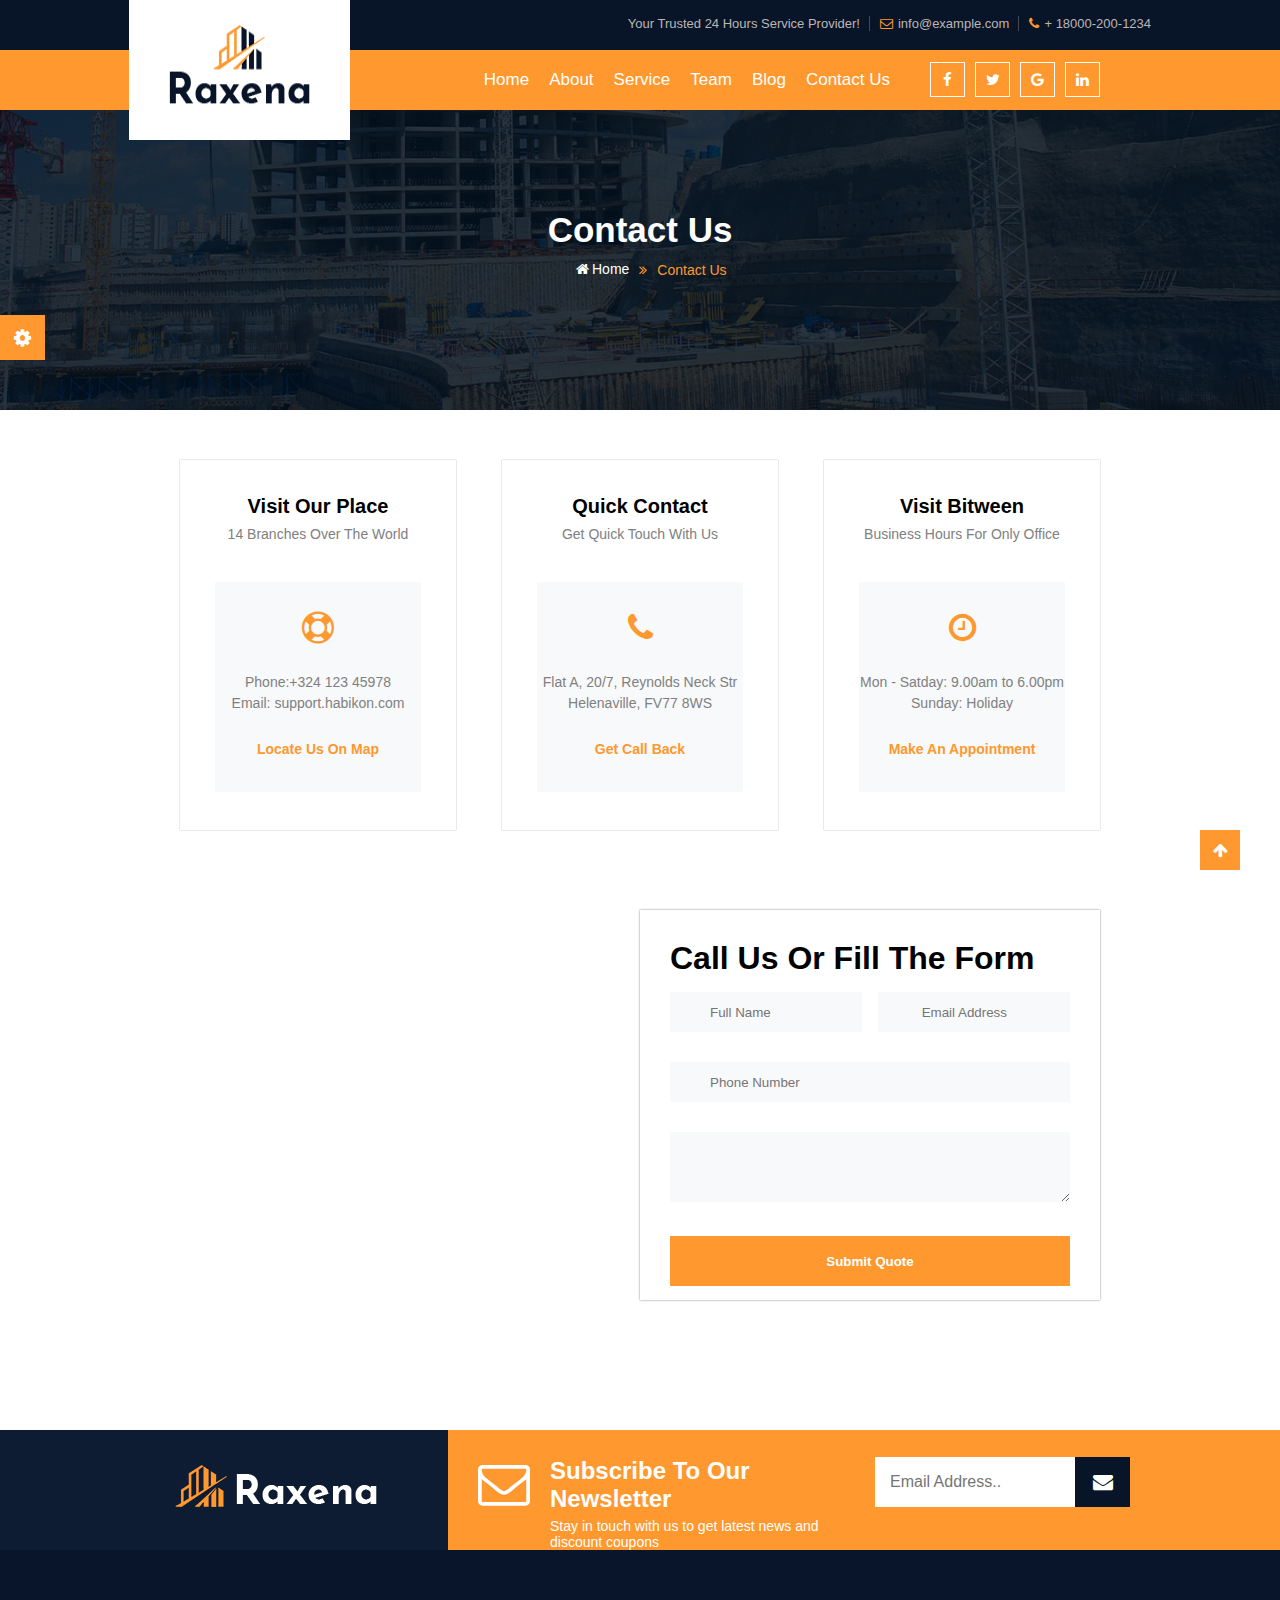
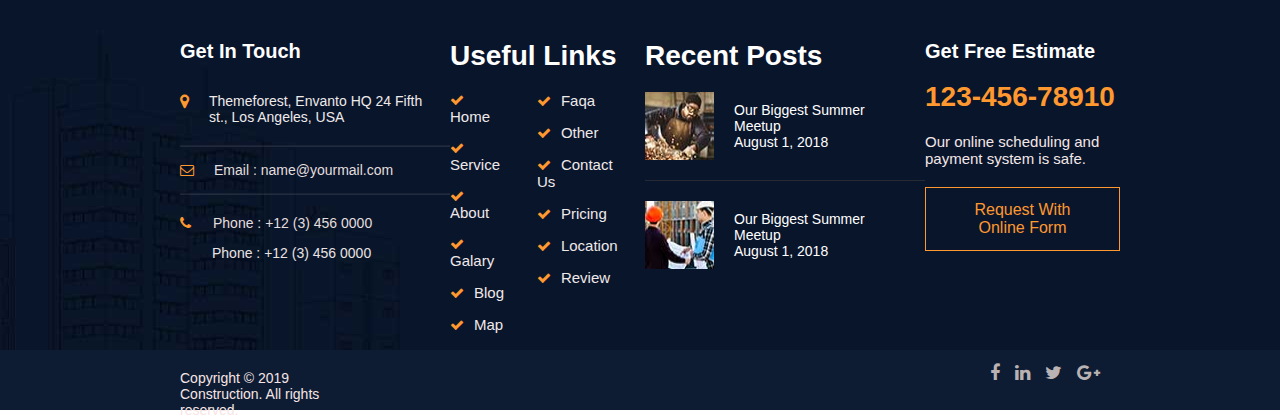
<file: index6.html>
<!DOCTYPE html>
<html lang="en">

<head>
    <meta charset="UTF-8">
    <meta http-equiv="X-UA-Compatible" content="IE=edge">
    <meta name="viewport" content="width=device-width, initial-scale=1.0">
    <link rel="stylesheet" href="https://cdnjs.cloudflare.com/ajax/libs/font-awesome/4.7.0/css/font-awesome.min.css">
    <link rel="stylesheet" href="style6.css">
    <title>raxena/contact.html</title>
</head>

<body>


    <!-- -----------------------------------------header---------------------------------------------------- -->
    <header>
        <img src="logo-img.png" alt="">
        <ul>
            <li>Your Trusted 24 Hours Service Provider!</li>
            <li><a href=""><i class="fa fa-envelope-o" aria-hidden="true"></i>info@example.com</a></li>
            <li><i class="fa fa-phone" aria-hidden="true"></i>+ 18000-200-1234</li>
        </ul>
    </header>

    <!-- -----------------------------------------navbar---------------------------------------------------- -->
    <nav>
        <div class="flex">
            <ul>
                <li><a href="index.html">home</a></li>
                <li><a href="index1.html">about</a></li>
                <li><a href="index3.html">service</a></li>
                <li><a href="index4.html">team</a></li>
                <li><a href="index5.html">blog</a></li>
                <li><a href="index6.html">contact us</a></li>
            </ul>
            <ul>
                <li><a href=""><i class="fa fa-facebook" aria-hidden="true"></i></a></li>
                <li> <a href=""><i class="fa fa-twitter" aria-hidden="true"></i></a></li>
                <li><a href=""><i class="fa fa-google" aria-hidden="true"></i></a></li>
                <li><a href=""><i class="fa fa-linkedin" aria-hidden="true"></i></a></li>
            </ul>
        </div>
    </nav>

    <!-- -----------------------------------------page1---------------------------------------------------- -->
    <section class="page1" id="contact">
        <div class="rotate">
            <a href=""><i class="fa fa-cog" aria-hidden="true"></i></a>
        </div>
        <h1>Contact Us</h1>
        <div class="flex">
            <ul>
                <li><a href="index.html"><i class="fa fa-home" aria-hidden="true"></i>Home</a></li>
                <li><i class="fa fa-angle-double-right" aria-hidden="true"></i>Contact Us</li>
            </ul>
        </div>
    </section>

    <!-- -----------------------------------------page2---------------------------------------------------- -->

    <section class="page2">
        <div class="box">
            <h1>Visit Our Place</h1>
            <h2>14 Branches Over The World</h2>
            <div class="small">
                <i class="fa fa-life-ring" aria-hidden="true"></i>
                <p>Phone:+324 123 45978</p>
                <h3>Email: <a href="">support.habikon.com</a></h3>
                <p><a href="">Locate Us On Map</a></p>
            </div>
        </div>
        <div class="box">
            <h1>Quick Contact</h1>
            <h2>Get Quick Touch With Us</h2>
            <div class="small">
                <i class="fa fa-phone" aria-hidden="true"></i>
                <p>Flat A, 20/7, Reynolds Neck Str</p>
                <p>Helenaville, FV77 8WS</p>
                <p><a href="">Get Call Back</a></p>
            </div>
        </div>
        <div class="box">
            <h1>Visit Bitween</h1>
            <h2>Business Hours For Only Office</h2>
            <div class="small">
                <i class="fa fa-clock-o" aria-hidden="true"></i>
                <p>Mon - Satday: 9.00am to 6.00pm</p>
                <p>Sunday: Holiday</p>
                <p><a href="">Make An Appointment</a></p>

            </div>
        </div>

    </section>


    <!-- -----------------------------------------page3---------------------------------------------------- -->

    <section class="page3">
        <div class="left">
            <iframe
                src="https://www.google.com/maps/embed?pb=!1m18!1m12!1m3!1d120578.18661!2d72.859648!3d19.1922176!2m3!1f0!2f0!3f0!3m2!1i1024!2i768!4f13.1!3m3!1m2!1s0x3be7b158222067c7%3A0x4ce86be376e098ba!2sGlobal%20Vipassana%20Pagoda!5e0!3m2!1sen!2sin!4v1668186738133!5m2!1sen!2sin"
                width="600" height="450" style="border:0;" allowfullscreen="" loading="lazy"
                referrerpolicy="no-referrer-when-downgrade"></iframe>
        </div>
        <div class="right">
            <h1>Call Us Or Fill The Form</h1>
            <form action="">
                <div class="flex">
                    <input type="text" placeholder="full name">
                    <input type="email" placeholder=" email address">
                </div>
                <div> <input type="number" placeholder="phone number"></div>
                <textarea name="" id="" cols="61" rows="4" placeholder="message">
                </textarea>
                <button>submit quote</button>

            </form>
        </div>
    </section>


    <!-- -----------------------------------------fooeter page11---------------------------------------------------- -->

    <section class="page11">
        <div class="left">
            <img src="footer-logo.png" alt="">
        </div>
        <div class="right">
            <div class="box">
                <i class="fa fa-envelope-o" aria-hidden="true"></i>
                <div class="flex">
                    <h2>Subscribe To Our Newsletter</h2>
                    <p>Stay in touch with us to get latest news and discount coupons</p>
                </div>
                <div class="con">
                    <input type="text" placeholder="Email Address..">
                    <i class="fa fa-envelope" aria-hidden="true"></i>
                </div>
            </div>
        </div>
    </section>


    <!-- -----------------------------------------footer page12---------------------------------------------------- -->

    <section class="page12">
        <div class="main">
            <div class="box">
                <h1>Get In Touch</h1>
                <div class="flex">
                    <div class="flex2" style="display:flex ;">
                        <i class="fa fa-map-marker" aria-hidden="true"></i>
                        <p>Themeforest, Envanto HQ 24 Fifth st., Los Angeles, USA</p>
                    </div>
                    <hr>
                    <p><i class="fa fa-envelope-o" aria-hidden="true"></i><a href="">Email : name@yourmail.com</a>
                    </p>
                    <hr>
                    <h6><i class="fa fa-phone" aria-hidden="true"></i>Phone : +12 (3) 456 0000
                    </h6>
                    <h5>Phone : +12 (3) 456 0000</h5>
                </div>
            </div>
            <div class="box1">
                <h1>Useful Links</h1>
                <div class="flex" style="display: flex;">
                    <ul>
                        <li><i class="fa fa-check" aria-hidden="true"></i><a href="">home</a></li>
                        <li><i class="fa fa-check" aria-hidden="true"></i><a href="">service</a></li>
                        <li><i class="fa fa-check" aria-hidden="true"></i><a href="">about</a></li>
                        <li><i class="fa fa-check" aria-hidden="true"></i><a href="">galary</a></li>
                        <li><i class="fa fa-check" aria-hidden="true"></i><a href="">blog</a></li>
                        <li><i class="fa fa-check" aria-hidden="true"></i><a href="">map</a></li>
                    </ul>
                    <ul>
                        <li><i class="fa fa-check" aria-hidden="true"></i><a href="">faqa</a></li>
                        <li><i class="fa fa-check" aria-hidden="true"></i><a href="">other</a></li>
                        <li><i class="fa fa-check" aria-hidden="true"></i><a href="">contact us</a></li>
                        <li><i class="fa fa-check" aria-hidden="true"></i><a href="">pricing</a></li>
                        <li><i class="fa fa-check" aria-hidden="true"></i><a href="">location</a></li>
                        <li><i class="fa fa-check" aria-hidden="true"></i><a href="">review</a></li>
                    </ul>
                </div>
            </div>
            <div class="box2">
                <h1>Recent Posts</h1>
                <div class="small" style="display: flex;">
                    <img src="post-01.jpg" alt="">
                    <div class="side">
                        <a href="">our biggest summer meetup</a>
                        <p>August 1, 2018</p>
                    </div>
                </div>
                <hr>
                <div class="small" style="display: flex;">
                    <img src="post-02.jpg" alt="">
                    <div class="side">
                        <a href="">our biggest summer meetup</a>
                        <p>August 1, 2018</p>
                    </div>
                </div>
                <div class="small"></div>
            </div>
            <div class="box3">
                <h1>Get Free Estimate</h1>
                <h2>123-456-78910</h2>
                <p>Our online scheduling and payment system is safe.</p>
                <button><a href="">request with online form</a></button>
            </div>
        </div>

    </section>

    <!-- -----------------------------------------footer page13---------------------------------------------------- -->


    <section class="page13">
        <p>Copyright © 2019 Construction. All rights reserved.</p>
        <ul>
            <li><a href=""><i class="fa fa-facebook" aria-hidden="true"></i></a></li>
            <li><a href=""><i class="fa fa-linkedin" aria-hidden="true"></i></a></li>
            <li><a href=""><i class="fa fa-twitter" aria-hidden="true"></i></a></li>
            <li><a href=""><i class="fa fa-google-plus" aria-hidden="true"></i></a></li>
        </ul>
        <a href="#contact" class="imp"><i class="fa fa-arrow-up" aria-hidden="true"></i></a>
    </section>


</body>

</html>
</file>
<file: style1.css>
* {
    margin: 0;
    padding: 0;
    box-sizing: border-box;
    text-decoration: none;
    list-style: none;
    font-family: 'Lucida Sans', 'Lucida Sans Regular', 'Lucida Grande', 'Lucida Sans Unicode', Geneva, Verdana, sans-serif;
    scroll-behavior: smooth;
}

::selection {
    background: rgb(255, 94, 20);
    color: white;

}


button {
    padding: 10px 20px;
    border: none;
    border: 1px solid #FE982F;
    background: linear-gradient(to right, rgb(14, 8, 35) 50%, #FE982F 50%);
    background-size: 200% 100%;
    background-position: right;
    transition: all .5s ease-out;


}

button:hover {
    background-position: left;
    border: none;
}



/* -----------------------------------------------header----------------------------------------------- */
header {
    width: 100%;
    height: 50px;
    background-color: #081528;
    display: flex;
    justify-content: space-around;


}

header ul {
    color: white;
    display: flex;
    justify-content: space-between;
    /* margin-right: 60px; */
}

header ul li {
    padding: 16px 0px;
    margin-left: 20px;
    color: rgb(188, 182, 182);
    font-size: 13px;
    position: relative;
}

header ul li::after {
    position: absolute;
    content: "";
    width: 1px;
    height: 15px;
    /* border: 1px solid; */
    background-color: gray;
    right: -10px;
    opacity: 0.5;
}

header ul li:nth-child(3)::after {
    display: none;
}

header ul li i {
    color: #FE982F;
    margin-right: 5px;
}

header ul li a {
    color: rgb(188, 182, 182);
}

header img {
    background-color: white;
    width: 221px;
    height: 140px;
    padding: 25px 40px;
    z-index: 2;
}


/* --------------------------------------------------------------navbar---------------------------------------- */


nav {
    width: 100%;
    height: 60px;
    background-color: #FE982F;
    position: sticky;
    top: 0;
    z-index: 1;
}

nav .flex ul {
    display: flex;
}

nav .flex ul:nth-child(1) {
    margin-right: 20px;
}

nav .flex {
    display: flex;
    justify-content: end;
    margin-right: 170px;
}

nav .flex ul:nth-child(1) li {
    padding: 20px 0;
    margin-right: 20px;
    position: relative;
}

nav .flex ul:nth-child(1) li a {
    color: white;
    text-transform: capitalize;
    font-size: 17px;

}

.active::after {
    width: 25px !important;

}

nav .flex ul:nth-child(1) li::after {
    content: "";
    width: 0px;
    height: -1px;
    border: 1px solid #FE982F;
    position: absolute;
    border-radius: 5rem;
    top: 45px;
    left: 0;
    transition: all 0.5s;


}

nav .flex ul:nth-child(1) li:hover::after {
    width: 20px;
    border: 1px solid white;
}

nav .flex ul:nth-child(1) li a:active::after {
    width: 25px;
    border: 1px solid white;
}

nav .flex ul:nth-child(2) li {
    padding: 12px 0;
    margin-right: 10px;

}

nav .flex ul:nth-child(2) li a {
    color: white;
    text-transform: capitalize;
    font-size: 15px;

}

nav .flex ul:nth-child(2) li a i {
    border: 1px solid white;
    width: 35px;
    height: 35px;
    display: flex;
    justify-content: center;
    align-items: center;
    transition: all 0.6s;
}

nav .flex ul:nth-child(2) li a i:hover {
    color: #FE982F;
    background-color: white;
}

.page1 .rotate a {
    width: 45px;
    height: 45px;
    border: 1px solid #FE982F;
    display: flex;
    justify-content: center;
    align-items: center;
    font-size: 20px;
    background-color: #FE982F;
    color: white;
    position: absolute;
    top: 35%;
    left: 0%;
    position: fixed;
    z-index: 5;

}

.page1 .rotate a i {
    animation: rotate 2s linear;
    animation-iteration-count: infinite;
}

@keyframes rotate {
    0% {
        transform: rotate(0deg);
    }

    100% {
        transform: rotate(350deg);
    }
}




.page1 {
    width: 100%;
    height: 300px;
    background-image: url(cmt-pagetitle-bg.jpg);
    background-position: center;
    background-size: cover;
    background-repeat: no-repeat;
    text-align: center;
    color: white;
    position: relative;
}

.page1 h1 {
    font-size: 35px;
    padding-top: 100px;
    padding-bottom: 10px;
}

.page1 .flex ul {
    display: flex;
    margin-left: 45%;
}

.page1 .flex ul li {
    margin-right: 10px;
}

.page1 .flex ul li a {
    color: white;
    font-size: 14px;
    text-transform: capitalize;
    transition: all 0.5s;
}

.page1 .flex ul li a:hover {
    color: #FE982F;
}

.page1 .flex ul li a i {
    margin-right: 3px;
}

.page1 .flex ul li:nth-child(2) {
    font-size: 14px;
    margin-top: 2px;
    text-transform: capitalize;
    color: #FE982F;
}

.page1 .flex ul li:nth-child(2) i {
    margin-right: 10px;
}


/* -----------------------------------------page1 media--------------------------------- */


@media screen and (min-width:320px) and (max-width:480px) {
    header {
        width: 100%;
        height: auto;
        background-color: white;
    }

    header ul {
        display: none;

    }

    header img {
        width: 200px;
        height: 100px;
        margin: 0;

    }

    nav {
        width: 100%;
        height: auto;
        display: flex;
        justify-content: center;
    }



    nav .flex ul:nth-child(2) {
        display: none;
    }



    nav .flex {
        display: flex;
        justify-content: end;
        margin: 0;
    }

    nav .flex ul:nth-child(1) {


        margin-left: 5px;
    }

    nav .flex ul:nth-child(1) li {

        padding: 5px;
        margin: 0;
    }

    nav .flex ul:nth-child(1) li a {
        color: white;
        text-transform: capitalize;
        font-size: 12px;

    }


    nav .flex ul:nth-child(1) li::after {
        display: none;


    }

    .page1 .rotate a {
        width: 40px;
        height: 40px;
    }

    .page1 .rotate a i {
        font-size: 20px;
    }

    .page1 {
        width: 100%;
        height: auto;
        /* padding: 0; */
        padding: 80px 10px;

    }

    .page1 h1 {
        font: size 12px;


        padding: 0;
    }

    .page1 .flex ul {

        margin: 0;
    }

    .page1 .flex {
    
        margin-top: 0;
        display: flex;
        justify-content: center;
    }

    .page1 .flex ul li a {
        font-size: 12px;
    }

    .page1 .flex ul li:nth-child(2) {
        font-size: 12px;
    }

}


/* -----------------------------------------page2---------------------------------------------- */

.page2{
    display: flex;
    width: 100%;
    height: 100vh;
    background-image: url(row-bgimage-1.png);
    background-position: center;
    background-size: cover;
    background-repeat: no-repeat;
    padding:50px 180px;
}

.page2 .left{
    width: 50%;

    
}
.page2 .right{
    width: 50%;
    padding: 20px

    
}
.page2 .right h3{
    color: #FE982F;
    font-size: 15px;
    margin-bottom: 10px;
}

.page2 .right h1{
    font-size: 35px;
    margin-bottom: 20px;
}
.page2 .right p{
    color: rgb(97, 94, 94);
    font-size: 15px;
    line-height: 1.5;
    margin-bottom: 20px;
}

.page2 .right h2{
    margin-bottom: 20px;
}


.page2 .right button {
    padding: 10px 25px;
   
    border: 1px solid #FE982F;
    background: linear-gradient(to right, rgb(14, 8, 35) 50%, #FE982F 50%);
    background-size: 200% 100%;
    background-position: right;
    transition: all .5s ease-out;
    border: none;
    color: white;
    text-transform: capitalize;
    font-size: 16px;
    margin-top: 10px;


}

.page2 .right button:hover {
    background-position: left;
}
/* -----------------------------------------page2 media--------------------------------- */

@media screen and (min-width:320px) and (max-width:480px){
    .page2{
        padding:10px;
        width:100%;
        height: auto;
        flex-direction: column;
    }
    .page2 .left{
        width: 100%;
        height: auto;
        
    }
    .page2 .left img{
        width: 100%;
        height: auto;

    }

    .page2 .right{
        width: 100%;
        height: auto;
        padding:30px 0;
    }

    .page2 .right h3{
        font-size:18px;
        margin-bottom: 15px;
    }
    .page2 .right h1{
        font-size:28px;
        margin-bottom: 20px;
    }

    .page2 .right p{
        font-size:16px;
        margin-bottom: 25px;
    }

    .page2 .right h2{
        font-size:28px;
        margin:  30px 0;
    }

    .page2 .right button{
        font-size:14px;
        padding: 10px 20px;
        margin-bottom:30px;
        margin-top: 30px;
        font-weight: bold;
    }

}



/* -------------------------------------page3------------------------------------------ */

.page3{
    width: 100%;
    height: 80vh;
    background-position: center;
    background-size: cover;
    background-repeat: no-repeat;
    background-image: url(col-bgimage-6.png);
  
    display: flex;
}

.page3 .left{
width: 65%;
padding: 50px 180px;
}

.page3 .left h1{
    font-size: 35px;
    padding-right: 50px;
}


.page3 .left .box{
margin-top:35px;
/* border: 1px solid; */
box-shadow: 0 0 10px rgb(183, 178, 178);
width: 500px;
height: 240px;
}
.page3 .left .box h2{
padding-left: 15px;
background-color: #FE982F;
padding: 15px 15px;
color: white;
font-size: 18px;
}

.page3 .left .box h2 i{
    margin-left: 250px;
}
.page3 .left .flex {
display: flex;
padding: 20px;
}

.page3 .left .flex img{
width: 150px;
height: 150px;
    
}
.page3 .left .flex p{

    margin-left: 20px;
    color: rgb(95, 89, 89);
    font-size: 16px;
    line-height: 1.5;

}

.page3 .left h4{
    background:white;
    box-shadow:  0 0 10px gray;
    color: black;
    width: 500px;
    padding: 15px 0 15px 15px;
    margin-top: 30px;
}
.page3 .left h4 i{
    margin-left: 235px;
}

.page3 .right{
    width: 35%;
    /* height: 100%; */
    background-image: url(col-bgimage-7.jpg);
 
    background-position: center;
    background-size:100% 100%;
    background-repeat: no-repeat;
    position: relative;

}

.page3 .right .box{
    position: absolute;
    width: 550px;
    height: 450px;
    background-color: white;
    left: -240px;
    top: 50px;
    padding: 30px;
    box-shadow: 0 0 10px rgb(171, 167, 167);
}

.page3 .right .box h1{
    font-size: 35px;
    margin-bottom: 10px;
}

.page3 .right .box p{
    margin: 20px 0;
    font-size: 15px;
    line-height: 1.5;
    color: rgb(60, 54, 54);
}

.page3 .right .box h4{
    font-size: 20px;
    margin-bottom: 15px;
}

.page3 .right .box hr{
    margin-bottom: 15px;
    height: 8px;
    background-image: linear-gradient(to right, #FE982F 90%,rgb(216, 203, 203) 10%);
    border: none;
}

.page3 .right .box .flex{
    display: flex;
    justify-content: space-between;
}
.page3 .right .box .flex h6{
    font-size: 16px;
    
}

/* -----------------------------------------page3 media--------------------------------- */

@media screen and (min-width:320px) and (max-width:480px){
    .page3{
        width:100%;
        height: auto;
        flex-direction: column;
       
    }
    .page3 .left{
        width:100%;
        height: auto;
        padding:0;
        padding:20px;
        
    }

    .page3 .left h1{
        font-size:28px;
        padding: 0;
    }
    .page3 .left .box{
        width:100%;
        height:auto;

    }

    .page3 .left .box h2{
    font-size:17px;
    display: flex;
    align-items:center;
    padding:15px;
    }
    .page3 .left .box h2 i{
        margin-left: 60px;
    }
    .page3 .left .box .flex{
        width: 100%;
        height: auto;
        flex-direction: column;
    }

    .page3 .left .box .flex img{
        width: 100%;
        height: auto;
        margin-bottom:10px;
    }

    .page3 .left .box .flex p{
        font-size:15px;
        text-align: justify;
        /* margin-bottom:10px; */
        margin: 0;
       
    }

    .page3 .left h4{
        font-size:18px;
        width:100%;
        padding:5px;
        display: flex;
        align-items: center;
        margin: 0;
        padding:15px;
        
    }
    .page3 .left h4 i{
        margin-left:10px;
    }




    .page3 .right{
        width:100%;
        height:550px;
        margin-top: 30px;
       
    }
    .page3 .right .box{
        top: 50px;
        width: 100%;
        height: auto;
        left:10px;
    }

    .page3 .right .box{
        width: 90%;
        height: auto;
        padding: 50px 10px;
    }

    .page3 .right .box h1{
        font-size:25px;
    }

    .page3 .right .box p{
        font-size:15px;
        text-align:start;
        margin:15px 0;
        line-height: 2;
        margin-bottom: 20px;
    }

    .page3 .right .box .flex h4{
        font-size:20px;
        color: rgb(57, 52, 52);
    }
    .page3 .right .box .flex h6{
        font-size: 20px;
        color: rgb(57, 52, 52);
    }

    .page3 .right .box hr{
        height:6px;
        margin:0;
        margin-bottom: 10px;
    }
}






/* ------------------------------------page4------------------------------------------ */
.page4{
    width: 100%;
    height: 60vh;
    background-image: linear-gradient(rgb(3, 3, 43),rgba(8, 1, 19, 0.5)),url(row-bgimage-8.jpg);
    background-position: center;
    background-size: cover;
    background-repeat: no-repeat;
    text-align: center;
    position: relative;
}

.page4 .head h2{
    color: #FE982F;
    font-size: 20px;
    padding-top: 8%;
    margin-bottom: 5px;
}

.page4 .head h1{
    color: white;
    font-size: 40px;
    position: relative;
}

.page4 .head h1::after{
    position: absolute;
    content: "";
    width: 90px;
    height: 6px;
    background: linear-gradient(to right, #FE982F 50%,white 50%);
    top: 63px;
    left: 47%;
    
}

.page4 .main{
    width: 76%;
    height:80vh;
    display: flex;
    background-repeat: no-repeat;
    background-position: center;
    background-size: cover;
    /* background-image: url(../images/col-bgimage-2.png); */
    background-color: white;
    left: 12%;
    top:60%;
    position:absolute;
    box-shadow: 0 0 10px rgb(141, 137, 137);
}


.page4 .main .left{
    width: 65%;
    background-image: url(col-bgimage-2.png);
    padding: 50px 30px;
}
.page4 .main .left .box{
    width: 530px;
    height: 500px;
    /* border: 1px solid; */
}

.page4 .main .left .box h5{
    color:#FE982F;
    margin-bottom: 5px;
}
.page4 .main .left .box h1{
    font-size: 30px;
    margin-bottom: 10px;
}

.page4 .main .left .box form .flex{
    display: flex;
    justify-content: space-between;
    margin-bottom: 20px;
}
.page4 .main .left .box form .flex input{
    width: 48%;
    height: 45px;
    background-color: #F8F9FA;
    padding-left: 20px;
    border: none;
}

.page4 .main .left .box form .flex input::placeholder{
    text-transform: uppercase;
}
.page4 .main .left .box form .flex input:focus{
    outline: #FE982F;
    border:1px solid #FE982F;
}
.page4 .main .left .box form select{
    width: 100%;
    background-color: #F8F9FA;
    height: 45px;
    border: none;
    margin-bottom: 20px;
    color: gray;
    padding-left: 20px;
    text-transform: uppercase;
   
}.page4 .main .left .box form select:focus{
    outline: #FE982F;
    border:1px solid #FE982F;
   
  
}.page4 .main .left .box form textarea{
    width: 100%;
    background-color: #F8F9FA;
    border: none;
    border: none;
    text-transform: uppercase;
    padding-left: 20px;
}.page4 .main .left .box form textarea:focus{
    outline: #FE982F;
    border:1px solid #FE982F;
    /* text-align: center; */
  
}.page4 .main .left .box form button {
    padding: 15px 20px;
    border: none;
    /* margin-left: 40%; */
    margin-top: 15px;
    border: 1px solid #FE982F;
    background: linear-gradient(to right, rgb(14, 8, 35) 50%, #FE982F 50%);
    background-size: 200% 100%;
    background-position: right;
    transition: all .5s ease-out;
    width: 100%;
    text-transform: uppercase;
    color: white;
    font-weight: bold;
    border: none;


}
.page4 .main .left .box form button:hover {
    background-position: left;
    border: none;
}






.page4 .main .right{
    width: 35%;
    background-image: url(team-img06.jpg);
    background-size: cover;
    background-position: center;
    background-repeat: no-repeat;
    position: relative;
}
.page4 .main .right .box{
    width: 250px;
    height:230px;
    /* border: 1px solid; */
    text-align: center;
    background-color: #FE982F;
    position: absolute;
    padding: 20px;
    top: 100px;
    left: -100px;
}
.page4 .main .right .box h1 i{
    font-size: 40px;
    color: white;
    margin-top: 10px;
    margin-bottom: 15px;
}
.page4 .main .right .box a{
    color: white;
    font-weight: bold;
    font-size:20px;
    transition: all 0.5s;
  
}.page4 .main .right .box a:hover{
    color:black;
}
.page4 .main .right .box p{
    margin-top: 10px;
    color: white;
    font-size: 15px;
}
.page4 .main .right .box:nth-child(2){
    background-color: white;
    position: absolute;
    top: 330px;
    left:0px;
    box-shadow: 0 0 10px rgb(161, 159, 159);

}.page4 .main .right .box:nth-child(2) h1 i{
    font-size: 40px;
    color:black;
    margin-top: 10px;
    margin-bottom: 15px;
}.page4 .main .right .box:nth-child(2) a{
    color:black;
    font-weight: bold;
    font-size:20px;
    transition: all 0.5s;
}.page4 .main .right .box:nth-child(2) p{
    margin-top: 10px;
    color:black;
    font-size: 15px;
}.page4 .main .right .box:nth-child(2) a:hover{
    color: #FE982F;
}


/* -----------------------------------------page4 media--------------------------------- */


@media screen and (min-width:320px) and (max-width:480px){
    .page4{
        width: 100%;
        height:50vh;
        margin-bottom:550px;
    }
    
    .page4 .head h2{
        color: #FE982F;
        font-size:16px;
        padding-top:70px;
        margin-bottom:5px;

    }
    
    .page4 .head h1{
        color: white;
        font-size:32px;
        position: relative;
        padding: 0 50px;
    }
    
    .page4 .head h1::after{
    
        top:85px;
        left: 40%;
        
    }
}


@media screen and (min-width:320px) and (max-width:480px){
.page4 .main{
        width:90%;
        height: auto;
        flex-direction: column;
        padding:0;
        left:20px;
     
        
    }

.page4 .main .left{
        padding: 0;
        width:100%;
        height: auto;
        

    }

.page4 .main .left .box{
        width:100%;
        height: auto;
        padding:10px;
        box-shadow: 0 0 10px rgb(179, 173, 173);
        padding: 30px 5px;
    }

.page4 .main .left .box h5{
        font-size:14px;
        margin: 0;
        padding: 0;
    }
.page4 .main .left .box h1{
        font-size: 30px;
        margin:5px 0;
    }

.page4 .main .left .box form .flex{
        flex-direction: column;
        margin-bottom: 0;

    
    }
  

.page4 .main .left .box .flex input{
        width: 100%;
        height: auto;
        /* margin-bottom:10px; */
    }
.page4 .main .left .box form .flex input{
        width: 100%;
        margin-bottom:10px;
        height:50px;
        background-color: #f2f4f7;
        font-size:16px;
    }
.page4 .main .left .box form select{
        width: 100%;
        margin-bottom:10px;
        height:50px;
        background-color: #f2f4f7;
        font-size:13px;
    }

.page4 .main .left .box form textarea{
        height: 150px;
        background-color: #f2f4f7;
        font-size:16px;
    }

.page4 .main .left .box form textarea::placeholder{
        font-size:12px;
        margin-top: 30px;
    
    }

.page4 .main .left .box form .flex input::placeholder{
        font-size:12px;
       
    }

.page4 .main .left .box form button{
        font-size:14px;
        padding: 15px 0;
        margin-top: 50px;
    }

.page4 .main .right{
        width: 100%;
        height:500px;

    }
.page4 .main .right .box{
        top:5%;
        width: 90%;
        height: auto;
        left: 15px;
        padding:40px 10px;
    }
.page4 .main .right .box h1 i{
        font-size:50px;
    }
.page4 .main .right .box a{
        font-size:16px;
    }
.page4 .main .right .box p{
        font-size:16px;
    }
   
.page4 .main .right .box:nth-child(2){
        top:49%;
        width: 90%;
        height: auto;
        padding:40px 10px;
        left: 15px;
    }
.page4 .main .right .box:nth-child(2) h1 i{
        font-size: 50px;
    }
.page4 .main .right .box:nth-child(2) a{
        font-size: 16px;
    }
.page4 .main .right .box:nth-child(2) p{
        font-size: 16px;
    }
   
}





/* -----------------------------------page6---------------------------------------------- */

.page6{
    width: 100%;
    height:80vh;
    text-align: center;
    padding: 0 180px;
    margin-top: 450px;
}

.page6 h3{
    color: #FE982F;
    font-size: 14px;
}

.page6 h1{
    font-size:35px;
    text-transform: capitalize;
    margin-top: 10px;
    position: relative;
}

.page6 h1::after{
    position: absolute;
    content: "";
    width: 75px;
    height: 6px;
    background-image: linear-gradient(to right,#FE982F 50%,black 50%);
    top: 55px;
    left: 47.5%;
}


.page6 .main{
    width: 100%;
    height: 380px;
    /* border: 1px solid; */
    margin-top:50px;
    display: flex;
    justify-content: space-between;
}
.page6 .main .box{
    height: 100%;
    width: 24%;
    /* border: 1px solid; */
    position: relative;
}

.page6 .main .box .img{
    width: 100%;
    height:300px;
    overflow:hidden;
   
}
.page6 .main .box .img img{
    width: 100%;
    height:100%;
    transition: all 0.5s;
    transform: scale(1.2);

}

.page6 .main .box:hover .img img{

transform: scale(1);
}

.page6 .main .box .small{
    position: absolute;
    width: 100%;
    height:0px;
    bottom:80px;
    left: 0;
    background-image: linear-gradient(rgba(0,0,0,0.5),rgba(0,0,0,0.5));
    transition: all 0.5s;
 
}

.page6 .main .box:hover .small{
    height: 300px;
}


.page6 .main .box ul{
    display:flex;   
    justify-content: center;
    background-color: #FE982F; 
    width: 170px;
    padding:10px 30px;
    position: absolute;
    top: 315px;
    left: 20%;
    opacity: 0;
    transition: all 0.5s;
}

.page6 .main .box:hover ul{
    top: 280px;
   
    opacity: 1;

}

.page6 .main .box ul li{
    margin-left:8px;

}

.page6 .main .box ul li a{
    color: white;
    transition: all 0.5s;
}

.page6 .main .box ul li a:hover{
    color: black;
}
.page6 .main .box h2 a{
    color: black;
    font-size: 18px;
    transition: all 0.5s;

}
.page6 .main .box h2 a:hover{
    color:#FE982F;
   

}
.page6 .main .box .bot{
    transition: all 0.5s;
}

.page6 .main .box .bot h2{
    margin-top: 13px;
    transition: all 0.5s;

}
.page6 .main .box:hover .bot{
  transform: translateY(20px);

}

.page6 .main .box .bot p{

    color: rgb(59, 58, 58);
    font-size: 15px;
    margin-top: 5px;
}


/* -----------------------------------------page6 media--------------------------------- */


@media screen and (min-width:320px) and (max-width:480px){
   
.page6{
    width: 100%;
    height:auto;
    text-align: center;
    padding:50px 20px;
    /* margin-top:550px; */

}

.page6 h3{
    padding-top: 490px;
}

.page6 h1{
    font-size:30px;
    margin-top: 5px;
  
}

.page6 h1::after{
    width: 60px;
    height: 5px;
   
    top: 45px;
    left: 38%;
}


.page6 .main{
    width: 100%;
    height:auto;
    /* border: 1px solid; */
    margin-top:50px;
    flex-direction: column;
}
.page6 .main .box{
    
    width: 100%;
    margin-bottom: 50px;
}
.page6 .main .box img{
    width: 100%;
    height: auto;
}
.page6 .main .box ul{
    left: 24%;
}


.page6 .main .box .small{
    bottom:63px;
   
 
}

}



/* ----------------------------------page11----------------------------------------- */

.page11 {
    width: 100%;
    height: 120px;
    display: flex;

}

.page11 .left {
    width: 35%;
    height: 100%;
    background-color: #0D1C33;
    padding: 0 130px;
}

.page11 .left img {
    margin-top: 35px;
    margin-left: 45px;
}

.page11 .right {
    width: 65%;
}

.page11 .right .box {

    height: 100%;
    background-color: #FE982F;
    padding: 27px 100px 0px 0px;
    display: flex;

}

.page11 .right .box i {
    color: white;
    font-size: 52px;
    margin-right: 20px;
    margin-left: 30px;
}

.page11 .right .box .flex {
    margin-right: 30px;
}

.page11 .right .box .flex h2 {
    color: white;
    margin-bottom: 5px;
}

.page11 .right .box .flex p {
    font-size: 14px;
    color: white;
}

.page11 .right .box .con input {
    width: 200px;
    height: 50px;
    border: none;
    /* text-align: center; */
    padding-left: 15px;
    font-size: 16px;
}

.page11 .right .box .con input:focus {
    outline: #FE982F;
}

.page11 .right .box .con {
    display: flex;
}

.page11 .right .box .con i {
    background-color: #081528;
    width: 55px;
    font-size: 20px;
    display: flex;
    height: 50px;
    justify-content: center;
    align-items: center;
    margin-right: 50px;
    margin-left: 0;
}


/* -----------------------------------------page11 media--------------------------------- */


@media screen and (min-width:320px) and (max-width:480px) {
    .page11 {
        width: 100%;
        height: auto;
        flex-direction: column;
        margin: 0;

    }

    .page11 .left {
        width: 100%;
        height: auto;
        padding: 0;
    }

    .page11 .left img {
        margin: 0;
        width: 250px;
        height: auto;
        padding: 20px;
        margin: 20px 0;
    }

    .page11 .right {
        width: 100%;
        height: auto;
    }

    .page11 .right .box {
        width: 100%;
        height: auto;
        padding: 20px;
        flex-direction: column;

    }

    .page11 .right .box i {
        text-align: center;
        margin: 0 0 10px 0;
    }


    .page11 .right .box .flex h2 {
        text-align: center;
        margin: 0;
        padding: 0;
    }

    .page11 .right .box .flex p {
        text-align: center;
        margin-top: 10px;
        margin-bottom: 10px;
        margin-left: 10px;
    }

    .page11 .right .box .con input {

        padding-left: 10px;
        margin-left: 7px;
    }


    .page11 .right .box .con i {
        margin: 0;
    }
}






/* -----------------------------------page12------------------------------ */

.page12 {
    width: 100%;
    background-image: url(footer-bg.jpg);
    height: 400px;
    padding: 20px 160px 20px 180px;
}

.page12 .main {
    display: flex;
    justify-content: space-between;
}

.page12 .main .box {
    /* border: 1px solid white; */
    width: 300px;
    height: 300px;
    margin-top: 70px;

}

.page12 .main .box1 {
    /* border: 1px solid white; */
    width: 300px;
    height: 300px;
    margin-top: 70px;

}

.page12 .main .box2 {
    /* border: 1px solid white; */
    width: 300px;
    height: 300px;
    margin-top: 70px;

}

.page12 .main .box3 {
    /* border: 1px solid white; */
    width: 300px;
    height: 300px;
    margin-top: 70px;

}

.page12 .main .box h1 {
    font-size: 20px;
    color: white;
    margin-bottom: 20px;
}

.page12 .main .box .flex .flex2 {
    margin-top: 30px;
    margin-bottom: 20px;
}

.page12 .main .box .flex .flex2 p {
    color: rgb(239, 234, 234);
    font-size: 14px;
    padding: 0 20px;
}

.page12 .main .box .flex .flex2 i {
    color: #FE982F;

}

.page12 .main .box .flex {
    width: 270px;
}

.page12 .main .box .flex hr {
    height: 1px;
    opacity: 0.1;
    margin-bottom: 15px;
}

.page12 .main .box .flex p {
    color: white;
    font-size: 14px;
}

.page12 .main .box .flex p i {
    color: #FE982F;
}

.page12 .main .box .flex p a {
    color: rgb(227, 222, 222);
    margin: 0 20px;
    transition: all 0.4s;
}

.page12 .main .box .flex p a:hover {
    color: #FE982F;
}

.page12 .main .box .flex hr {
    margin-top: 15px;
}

.page12 .main .box .flex h6 {
    color: rgb(228, 222, 222);
    font-size: 14px;
    font-weight: normal;
    margin-top: 20px;
}

.page12 .main .box .flex h6 i {
    color: #FE982F;
    margin-right: 22px;
    margin-bottom: 5px;
}

.page12 .main .box .flex h5 {
    font-size: 14px;
    font-weight: normal;
    color: rgb(231, 227, 227);
    margin-left: 32px;
    margin-top: 10px;
}

.page12 .main .box1 {
    color: white;
    font-size: 14px;
}

.page12 .main .box1 ul {
    margin-top: 20px;
}

.page12 .main .box1 ul li {
    margin-bottom: 15px;
    margin-right: 25px;
}

.page12 .main .box1 ul li a {
    color: rgb(239, 233, 233);
    font-weight: normal;
    text-transform: capitalize;
    font-size: 15px;
    transition: all 0.4s;
}

.page12 .main .box1 ul li a:hover {
    color: #FE982F;
}

.page12 .main .box1 ul li i {
    color: #FE982F;
    margin-right: 10px;
}

.page12 .main .box2 {
    color: white;
    font-size: 14px;
}


.page12 .main .box2 .small {
    margin-top: 20px;


}

.page12 .main .box2 .small .side {
    padding: 10px 20px;
}

.page12 .main .box2 .small .side a {
    color: white;
    text-transform: capitalize;
    transition: all 0.4s;
}

.page12 .main .box2 .small .side a:hover {
    color: #FE982F;
}

.page12 .main .box2 hr {
    height: 1px;
    background-color: #453e3e;
    border: none;
    opacity: 0.5;
    width: 280px;
    margin-top: 20px;
}


.page12 .main .box3 {
    color: white;
}

.page12 .main .box3 h1 {
    color: white;
    font-size: 20px;
    margin-bottom: 18px;
}

.page12 .main .box3 h2 {
    color: #FE982F;
    font-size: 28px;
    margin-bottom: 20px;
}

.page12 .main .box3 p {
    color: rgb(243, 231, 231);
    margin-bottom: 20px;
    font-size: 15px;
}

.page12 .main .box3 button {
    padding: 13px 25px;
    border: none;
    /* margin-left: 40%; */
    /* margin-top: 20px; */
    border: 1px solid #FE982F;
    background: linear-gradient(to right, #FE982F 50%, transparent 50%);
    background-size: 200% 100%;
    background-position: right;
    transition: all .5s ease-out;
    border: 1px solid #FE982F;


}

.page12 .main .box3 button a {
    color: #FE982F;
    text-transform: capitalize;
    font-size: 16px;
}


.page12 .main .box3 button:hover {
    background-position: left;

}

.page12 .main .box3 button:hover a {
    color: white;
}


/* -----------------------------------------page12 media--------------------------------- */


@media screen and (min-width:320px) and (max-width:480px) {
    .page12 {
        width: 100%;
       height: auto;
        padding:50px 20px;
    }
    
    .page12 .main {
       flex-direction: column;
       width: 100%;
       height: auto;
    }
    
    .page12 .main .box {
        height: auto;
        margin-top:30px;
    
    }
    
    .page12 .main .box1 {
        width: 100%;
        height: auto;
        margin-top:30px;
    
    }
    
    .page12 .main .box2 {
      
        width: 100%;
        height: auto;
        margin-top:30px;
    
    }
    
    .page12 .main .box3 {
       
        width: 100%;
        height: auto;
        margin-top: 30px;
    
    }
    
   
}



/* --------------------------------------page13-----------------------------------000 */


.page13 {
    width: 100%;
    height: 60px;
    background-color: #0D1C33;
    padding: 0 180px;
    display: flex;
    position: relative;
}

.page13 p {
    color: rgb(247, 229, 229);
    font-size: 14px;
    display: flex;
    padding-top: 20px;
    margin-right: 650px;
}

.page13 ul {
    display: flex;
    margin-top: 14px;


}

.page13 ul li {
    margin-left: 15px;

}

.page13 ul li a i {
    color: rgb(186, 178, 178);
    font-size: 18px;
    transition: all 0.4s;
}

.page13 ul li a i:hover {
    color: white;
}

.page13 .imp i {
    color: white;
    width: 40px;
    height: 40px;
    background-color: #FE982F;
    display: flex;
    justify-content: center;
    align-items: center;
    position: absolute;
    position: fixed;
    bottom: 30px;
    right: 40px;
}


/* -----------------------------------------page13 media--------------------------------- */


@media screen and (min-width:320px) and (max-width:480px) {
    .page13 {
        width:100%;
        height: auto;
        flex-direction: column;
        padding:20px;
    }

    .page13 p {
        padding: 0px;
        font-size:12px;
        margin: 0;
        text-align: center;
        line-height: 2;
    }

    .page13 ul {
        display: flex;
        justify-content: center;
    }

    .page13 ul li{
        margin: 0;
    }

    .page13 ul li a i {
        font-size:14px;
        
    }

    .page13 ul li {
        margin: 0 7px;
    }

    .page13 .imp {
        position: fixed;
        position: relative;
    }

    .page13 .imp i {
        width: 40px;
        height: 40px;
        font-size: 18px;
        right: 10px;
        bottom: 10px;
    }

}
</file>
<file: style3.css>
* {
    margin: 0;
    padding: 0;
    box-sizing: border-box;
    text-decoration: none;
    list-style: none;
    font-family: 'Lucida Sans', 'Lucida Sans Regular', 'Lucida Grande', 'Lucida Sans Unicode', Geneva, Verdana, sans-serif;
    scroll-behavior: smooth;
}

::selection {
    background: rgb(255, 94, 20);
    color: white;

}


button {
    padding: 10px 20px;
    border: none;
    border: 1px solid #FE982F;
    background: linear-gradient(to right, rgb(14, 8, 35) 50%, #FE982F 50%);
    background-size: 200% 100%;
    background-position: right;
    transition: all .5s ease-out;


}

button:hover {
    background-position: left;
    border: none;
}



/* -----------------------------------------------header----------------------------------------------- */
header {
    width: 100%;
    height: 50px;
    background-color: #081528;
    display: flex;
    justify-content: space-around;


}

header ul {
    color: white;
    display: flex;
    justify-content: space-between;
    /* margin-right: 60px; */
}

header ul li {
    padding: 16px 0px;
    margin-left: 20px;
    color: rgb(188, 182, 182);
    font-size: 13px;
    position: relative;
}

header ul li::after {
    position: absolute;
    content: "";
    width: 1px;
    height: 15px;
    /* border: 1px solid; */
    background-color: gray;
    right: -10px;
    opacity: 0.5;
}

header ul li:nth-child(3)::after {
    display: none;
}

header ul li i {
    color: #FE982F;
    margin-right: 5px;
}

header ul li a {
    color: rgb(188, 182, 182);
}

header img {
    background-color: white;
    width: 221px;
    height: 140px;
    padding: 25px 40px;
    z-index: 2;
}


/* --------------------------------------------------------------navbar---------------------------------------- */


nav {
    width: 100%;
    height: 60px;
    background-color: #FE982F;
    position: sticky;
    top: 0;
    z-index: 1;
}

nav .flex ul {
    display: flex;
}

nav .flex ul:nth-child(1) {
    margin-right: 20px;
}

nav .flex {
    display: flex;
    justify-content: end;
    margin-right: 170px;
}

nav .flex ul:nth-child(1) li {
    padding: 20px 0;
    margin-right: 20px;
    position: relative;
}

nav .flex ul:nth-child(1) li a {
    color: white;
    text-transform: capitalize;
    font-size: 17px;

}

.active::after {
    width: 25px !important;

}

nav .flex ul:nth-child(1) li::after {
    content: "";
    width: 0px;
    height: -1px;
    border: 1px solid #FE982F;
    position: absolute;
    border-radius: 5rem;
    top: 45px;
    left: 0;
    transition: all 0.5s;


}

nav .flex ul:nth-child(1) li:hover::after {
    width: 20px;
    border: 1px solid white;
}

nav .flex ul:nth-child(1) li a:active::after {
    width: 25px;
    border: 1px solid white;
}

nav .flex ul:nth-child(2) li {
    padding: 12px 0;
    margin-right: 10px;

}

nav .flex ul:nth-child(2) li a {
    color: white;
    text-transform: capitalize;
    font-size: 15px;

}

nav .flex ul:nth-child(2) li a i {
    border: 1px solid white;
    width: 35px;
    height: 35px;
    display: flex;
    justify-content: center;
    align-items: center;
    transition: all 0.6s;
}

nav .flex ul:nth-child(2) li a i:hover {
    color: #FE982F;
    background-color: white;
}

.page1 .rotate a {
    width: 45px;
    height: 45px;
    border: 1px solid #FE982F;
    display: flex;
    justify-content: center;
    align-items: center;
    font-size: 20px;
    background-color: #FE982F;
    color: white;
    position: absolute;
    top: 35%;
    left: 0%;
    position: fixed;
    z-index: 5;

}

.page1 .rotate a i {
    animation: rotate 2s linear;
    animation-iteration-count: infinite;
}

@keyframes rotate {
    0% {
        transform: rotate(0deg);
    }

    100% {
        transform: rotate(350deg);
    }
}




.page1 {
    width: 100%;
    height: 300px;
    background-image: url(cmt-pagetitle-bg.jpg);
    background-position: center;
    background-size: cover;
    background-repeat: no-repeat;
    text-align: center;
    color: white;
    position: relative;
}

.page1 h1 {
    font-size: 35px;
    padding-top: 100px;
    padding-bottom: 10px;
}

.page1 .flex ul {
    display: flex;
    margin-left: 45%;
}

.page1 .flex ul li {
    margin-right: 10px;
}

.page1 .flex ul li a {
    color: white;
    font-size: 14px;
    text-transform: capitalize;
    transition: all 0.5s;
}

.page1 .flex ul li a:hover {
    color: #FE982F;
}

.page1 .flex ul li a i {
    margin-right: 3px;
}

.page1 .flex ul li:nth-child(2) {
    font-size: 14px;
    margin-top: 2px;
    text-transform: capitalize;
    color: #FE982F;
}

.page1 .flex ul li:nth-child(2) i {
    margin-right: 10px;
}


/* -----------------------------------------page1 media--------------------------------- */


@media screen and (min-width:320px) and (max-width:480px) {
    header {
        width: 100%;
        height: auto;
        background-color: white;
    }

    header ul {
        display: none;

    }

    header img {
        width: 200px;
        height: 100px;
        margin: 0;

    }

    nav {
        width: 100%;
        height: auto;
        display: flex;
        justify-content: center;
    }



    nav .flex ul:nth-child(2) {
        display: none;
    }



    nav .flex {
        display: flex;
        justify-content: end;
        margin: 0;
    }

    nav .flex ul:nth-child(1) {


        margin-left: 5px;
    }

    nav .flex ul:nth-child(1) li {

        padding: 5px;
        margin: 0;
    }

    nav .flex ul:nth-child(1) li a {
        color: white;
        text-transform: capitalize;
        font-size: 12px;

    }


    nav .flex ul:nth-child(1) li::after {
        display: none;


    }

    .page1 .rotate a {
        width: 40px;
        height: 40px;
    }

    .page1 .rotate a i {
        font-size: 20px;
    }

    .page1 {
        width: 100%;
        height: auto;
        /* padding: 0; */
        padding: 80px 10px;

    }

    .page1 h1 {
        font: size 12px;


        padding: 0;
    }

    .page1 .flex ul {

        margin: 0;
    }

    .page1 .flex {
    
        margin-top: 0;
        display: flex;
        justify-content: center;
    }

    .page1 .flex ul li a {
        font-size: 12px;
    }

    .page1 .flex ul li:nth-child(2) {
        font-size: 12px;
    }

}


/* ----------------------------------------page2---------------------------------------------- */

.page2{
    width: 100%;
    height: 120vh;
    padding: 50px 180px;
    display: flex;
    justify-content: space-between;
    flex-wrap: wrap;
}

.page2 .box{
    width: 350px;
    height: 380px;
    /* border: 1px solid; */
    margin-bottom: 50px;
    position: relative;
    transition: all 0.5s
}

.page2 .box img{
    width: 100%;
    border: 5px solid white;
    box-shadow: 0 0 5px rgb(210, 208, 208);
}
.page2 .box:hover img{
    box-shadow: inset 0 0 8px rgba(0,0,0,.6);
   box-shadow: 0 0 5px rgb(210, 208, 208);
   filter: contrast(10px);
}

.page2 .box .small{
    position: absolute;
    width: 310px;
    height: 180px;
    display: flex;
    top: 190px;
    left: 20px;
    box-shadow: 0 0 5px rgb(197, 193, 193);
  
}

.page2 .box .small .left{
width: 25%;
background-color: #F4F4F4;
text-align: center;

}
.page2 .box .small .left i{
    color: #FE982F;
    font-size:45px;
    transition: all 1s;
    margin-top: 35px;
    border-radius: 50%;
    width:65px;
    height: 65px;
    display: flex;
    justify-content: center;
    align-items: center;
    margin-left: 5px;
}
.page2 .box:hover .small .left i{
    color: white;
    transform: rotateY(180deg);
    background-color: #FE982F;
   
    
}

.page2 .box .small .right{
    width: 75%;
    background-color: white;
    padding: 40px 20px;
}
.page2 .box .small .right h1{
    font-weight:bolder;
    margin-bottom: 5px;
}

.page2 .box .small .right h1 a{
    color: black;
    font-size: 18px;
    transition: all 0.5s;
   
}
.page2 .box .small .right h1 a:hover{
    color: #FE982F;
}

.page2 .box .small .right p{
    font-size: 16px;
    display: flex;
    /* text-align:start; */
    color: rgb(65, 60, 60);
}

.page2 .box h5{
    position: absolute;
    top: 45%;
    right: 25px;
    width: 40px;
    height: 40px;
    background-color: #FE982F;
    color: white;
    display: flex;
    justify-content: center;
    align-items: center;
    font-size: 25px;
    font-weight: normal;
    transition: all 0.5s;
}

.page2 .box:hover h5{
    right: 45%;
    top:20%;
}



/* -----------------------------------------page2 media--------------------------------- */


@media screen and (min-width:320px) and (max-width:480px){

    .page2{
        width: 100%;
        height:auto;
        padding:50px 20px;
        flex-direction: column;
    }
    
    .page2 .box{
        width:100%;
        height: 380px;
    }
    
    .page2 .box img{
        width: 100%;
        height:230px;
    }
    
    .page2 .box .small{
        position: absolute;
        width: 85%;
        height:auto;
      
    }
    
    .page2 .box .small .left i{
     
        font-size:32px;
       
        width: 48px;
        height:48px;
       
        
    }
  
    
    
    .page2 .box .small .right{
     
        padding:20px;
    }
  
    .page2 .box .small .right h1 a{
        font-size: 17px;
       
    }
    .page2 .box .small .right p{
        font-size: 15px;
    }
    
    .page2 .box h5{
        position: absolute;
        top: 45%;
        right:25px;
    }
    
    .page2 .box:hover h5{
        top: 45%;
        right:5px;
    }
    
}




/* ----------------------------------page11----------------------------------------- */

.page11 {
    width: 100%;
    height: 120px;
    display: flex;
    margin-top: 50px;
    margin-top: 100px;

}

.page11 .left {
    width: 35%;
    height: 100%;
    background-color: #0D1C33;
    padding: 0 130px;
}

.page11 .left img {
    margin-top: 35px;
    margin-left: 45px;
}

.page11 .right {
    width: 65%;
}

.page11 .right .box {

    height: 100%;
    background-color: #FE982F;
    padding: 27px 100px 0px 0px;
    display: flex;

}

.page11 .right .box i {
    color: white;
    font-size: 52px;
    margin-right: 20px;
    margin-left: 30px;
}

.page11 .right .box .flex {
    margin-right: 30px;
}

.page11 .right .box .flex h2 {
    color: white;
    margin-bottom: 5px;
}

.page11 .right .box .flex p {
    font-size: 14px;
    color: white;
}

.page11 .right .box .con input {
    width: 200px;
    height: 50px;
    border: none;
    /* text-align: center; */
    padding-left: 15px;
    font-size: 16px;
}

.page11 .right .box .con input:focus {
    outline: #FE982F;
}

.page11 .right .box .con {
    display: flex;
}

.page11 .right .box .con i {
    background-color: #081528;
    width: 55px;
    font-size: 20px;
    display: flex;
    height: 50px;
    justify-content: center;
    align-items: center;
    margin-right: 50px;
    margin-left: 0;
}


/* -----------------------------------------page11 media--------------------------------- */


@media screen and (min-width:320px) and (max-width:480px) {
    .page11 {
        width: 100%;
        height: auto;
        flex-direction: column;
        margin: 0;

    }

    .page11 .left {
        width: 100%;
        height: auto;
        padding: 0;
    }

    .page11 .left img {
        margin: 0;
        width: 250px;
        height: auto;
        padding: 20px;
        margin: 20px 0;
    }

    .page11 .right {
        width: 100%;
        height: auto;
    }

    .page11 .right .box {
        width: 100%;
        height: auto;
        padding: 20px;
        flex-direction: column;

    }

    .page11 .right .box i {
        text-align: center;
        margin: 0 0 10px 0;
    }


    .page11 .right .box .flex h2 {
        text-align: center;
        margin: 0;
        padding: 0;
    }

    .page11 .right .box .flex p {
        text-align: center;
        margin-top: 10px;
        margin-bottom: 10px;
        margin-left: 10px;
    }

    .page11 .right .box .con input {

        padding-left: 10px;
        margin-left: 7px;
    }


    .page11 .right .box .con i {
        margin: 0;
    }
}






/* -----------------------------------page12------------------------------ */

.page12 {
    width: 100%;
    background-image: url(footer-bg.jpg);
    height: 400px;
    padding: 20px 160px 20px 180px;
}

.page12 .main {
    display: flex;
    justify-content: space-between;
}

.page12 .main .box {
    /* border: 1px solid white; */
    width: 300px;
    height: 300px;
    margin-top: 70px;

}

.page12 .main .box1 {
    /* border: 1px solid white; */
    width: 300px;
    height: 300px;
    margin-top: 70px;

}

.page12 .main .box2 {
    /* border: 1px solid white; */
    width: 300px;
    height: 300px;
    margin-top: 70px;

}

.page12 .main .box3 {
    /* border: 1px solid white; */
    width: 300px;
    height: 300px;
    margin-top: 70px;

}

.page12 .main .box h1 {
    font-size: 20px;
    color: white;
    margin-bottom: 20px;
}

.page12 .main .box .flex .flex2 {
    margin-top: 30px;
    margin-bottom: 20px;
}

.page12 .main .box .flex .flex2 p {
    color: rgb(239, 234, 234);
    font-size: 14px;
    padding: 0 20px;
}

.page12 .main .box .flex .flex2 i {
    color: #FE982F;

}

.page12 .main .box .flex {
    width: 270px;
}

.page12 .main .box .flex hr {
    height: 1px;
    opacity: 0.1;
    margin-bottom: 15px;
}

.page12 .main .box .flex p {
    color: white;
    font-size: 14px;
}

.page12 .main .box .flex p i {
    color: #FE982F;
}

.page12 .main .box .flex p a {
    color: rgb(227, 222, 222);
    margin: 0 20px;
    transition: all 0.4s;
}

.page12 .main .box .flex p a:hover {
    color: #FE982F;
}

.page12 .main .box .flex hr {
    margin-top: 15px;
}

.page12 .main .box .flex h6 {
    color: rgb(228, 222, 222);
    font-size: 14px;
    font-weight: normal;
    margin-top: 20px;
}

.page12 .main .box .flex h6 i {
    color: #FE982F;
    margin-right: 22px;
    margin-bottom: 5px;
}

.page12 .main .box .flex h5 {
    font-size: 14px;
    font-weight: normal;
    color: rgb(231, 227, 227);
    margin-left: 32px;
    margin-top: 10px;
}

.page12 .main .box1 {
    color: white;
    font-size: 14px;
}

.page12 .main .box1 ul {
    margin-top: 20px;
}

.page12 .main .box1 ul li {
    margin-bottom: 15px;
    margin-right: 25px;
}

.page12 .main .box1 ul li a {
    color: rgb(239, 233, 233);
    font-weight: normal;
    text-transform: capitalize;
    font-size: 15px;
    transition: all 0.4s;
}

.page12 .main .box1 ul li a:hover {
    color: #FE982F;
}

.page12 .main .box1 ul li i {
    color: #FE982F;
    margin-right: 10px;
}

.page12 .main .box2 {
    color: white;
    font-size: 14px;
}


.page12 .main .box2 .small {
    margin-top: 20px;


}

.page12 .main .box2 .small .side {
    padding: 10px 20px;
}

.page12 .main .box2 .small .side a {
    color: white;
    text-transform: capitalize;
    transition: all 0.4s;
}

.page12 .main .box2 .small .side a:hover {
    color: #FE982F;
}

.page12 .main .box2 hr {
    height: 1px;
    background-color: #453e3e;
    border: none;
    opacity: 0.5;
    width: 280px;
    margin-top: 20px;
}


.page12 .main .box3 {
    color: white;
}

.page12 .main .box3 h1 {
    color: white;
    font-size: 20px;
    margin-bottom: 18px;
}

.page12 .main .box3 h2 {
    color: #FE982F;
    font-size: 28px;
    margin-bottom: 20px;
}

.page12 .main .box3 p {
    color: rgb(243, 231, 231);
    margin-bottom: 20px;
    font-size: 15px;
}

.page12 .main .box3 button {
    padding: 13px 25px;
    border: none;
    /* margin-left: 40%; */
    /* margin-top: 20px; */
    border: 1px solid #FE982F;
    background: linear-gradient(to right, #FE982F 50%, transparent 50%);
    background-size: 200% 100%;
    background-position: right;
    transition: all .5s ease-out;
    border: 1px solid #FE982F;


}

.page12 .main .box3 button a {
    color: #FE982F;
    text-transform: capitalize;
    font-size: 16px;
}


.page12 .main .box3 button:hover {
    background-position: left;

}

.page12 .main .box3 button:hover a {
    color: white;
}


/* -----------------------------------------page12 media--------------------------------- */


@media screen and (min-width:320px) and (max-width:480px) {
    .page12 {
        width: 100%;
       height: auto;
        padding:50px 20px;
    }
    
    .page12 .main {
       flex-direction: column;
       width: 100%;
       height: auto;
    }
    
    .page12 .main .box {
        height: auto;
        margin-top:30px;
    
    }
    
    .page12 .main .box1 {
        width: 100%;
        height: auto;
        margin-top:30px;
    
    }
    
    .page12 .main .box2 {
      
        width: 100%;
        height: auto;
        margin-top:30px;
    
    }
    
    .page12 .main .box3 {
       
        width: 100%;
        height: auto;
        margin-top: 30px;
    
    }
    
   
}



/* --------------------------------------page13-----------------------------------000 */


.page13 {
    width: 100%;
    height: 60px;
    background-color: #0D1C33;
    padding: 0 180px;
    display: flex;
    position: relative;
}

.page13 p {
    color: rgb(247, 229, 229);
    font-size: 14px;
    display: flex;
    padding-top: 20px;
    margin-right: 650px;
}

.page13 ul {
    display: flex;
    margin-top: 14px;


}

.page13 ul li {
    margin-left: 15px;

}

.page13 ul li a i {
    color: rgb(186, 178, 178);
    font-size: 18px;
    transition: all 0.4s;
}

.page13 ul li a i:hover {
    color: white;
}

.page13 .imp i {
    color: white;
    width: 40px;
    height: 40px;
    background-color: #FE982F;
    display: flex;
    justify-content: center;
    align-items: center;
    position: absolute;
    position: fixed;
    bottom: 30px;
    right: 40px;
}


/* -----------------------------------------page13 media--------------------------------- */


@media screen and (min-width:320px) and (max-width:480px) {
    .page13 {
        width:100%;
        height: auto;
        flex-direction: column;
        padding:20px;
    }

    .page13 p {
        padding: 0px;
        font-size:12px;
        margin: 0;
        text-align: center;
        line-height: 2;
    }

    .page13 ul {
        display: flex;
        justify-content: center;
    }

    .page13 ul li{
        margin: 0;
    }

    .page13 ul li a i {
        font-size:14px;
        
    }

    .page13 ul li {
        margin: 0 7px;
    }

    .page13 .imp {
        position: fixed;
        position: relative;
    }

    .page13 .imp i {
        width: 40px;
        height: 40px;
        font-size: 18px;
        right: 10px;
        bottom: 10px;
    }

}
</file>
<file: style4.css>
* {
    margin: 0;
    padding: 0;
    box-sizing: border-box;
    text-decoration: none;
    list-style: none;
    font-family: 'Lucida Sans', 'Lucida Sans Regular', 'Lucida Grande', 'Lucida Sans Unicode', Geneva, Verdana, sans-serif;
    scroll-behavior: smooth;
}

::selection {
    background: rgb(255, 94, 20);
    color: white;

}


button {
    padding: 10px 20px;
    border: none;
    border: 1px solid #FE982F;
    background: linear-gradient(to right, rgb(14, 8, 35) 50%, #FE982F 50%);
    background-size: 200% 100%;
    background-position: right;
    transition: all .5s ease-out;


}

button:hover {
    background-position: left;
    border: none;
}



/* -----------------------------------------------header----------------------------------------------- */
header {
    width: 100%;
    height: 50px;
    background-color: #081528;
    display: flex;
    justify-content: space-around;


}

header ul {
    color: white;
    display: flex;
    justify-content: space-between;
    /* margin-right: 60px; */
}

header ul li {
    padding: 16px 0px;
    margin-left: 20px;
    color: rgb(188, 182, 182);
    font-size: 13px;
    position: relative;
}

header ul li::after {
    position: absolute;
    content: "";
    width: 1px;
    height: 15px;
    /* border: 1px solid; */
    background-color: gray;
    right: -10px;
    opacity: 0.5;
}

header ul li:nth-child(3)::after {
    display: none;
}

header ul li i {
    color: #FE982F;
    margin-right: 5px;
}

header ul li a {
    color: rgb(188, 182, 182);
}

header img {
    background-color: white;
    width: 221px;
    height: 140px;
    padding: 25px 40px;
    z-index: 2;
}


/* --------------------------------------------------------------navbar---------------------------------------- */


nav {
    width: 100%;
    height: 60px;
    background-color: #FE982F;
    position: sticky;
    top: 0;
    z-index: 1;
}

nav .flex ul {
    display: flex;
}

nav .flex ul:nth-child(1) {
    margin-right: 20px;
}

nav .flex {
    display: flex;
    justify-content: end;
    margin-right: 170px;
}

nav .flex ul:nth-child(1) li {
    padding: 20px 0;
    margin-right: 20px;
    position: relative;
}

nav .flex ul:nth-child(1) li a {
    color: white;
    text-transform: capitalize;
    font-size: 17px;

}

.active::after {
    width: 25px !important;

}

nav .flex ul:nth-child(1) li::after {
    content: "";
    width: 0px;
    height: -1px;
    border: 1px solid #FE982F;
    position: absolute;
    border-radius: 5rem;
    top: 45px;
    left: 0;
    transition: all 0.5s;


}

nav .flex ul:nth-child(1) li:hover::after {
    width: 20px;
    border: 1px solid white;
}

nav .flex ul:nth-child(1) li a:active::after {
    width: 25px;
    border: 1px solid white;
}

nav .flex ul:nth-child(2) li {
    padding: 12px 0;
    margin-right: 10px;

}

nav .flex ul:nth-child(2) li a {
    color: white;
    text-transform: capitalize;
    font-size: 15px;

}

nav .flex ul:nth-child(2) li a i {
    border: 1px solid white;
    width: 35px;
    height: 35px;
    display: flex;
    justify-content: center;
    align-items: center;
    transition: all 0.6s;
}

nav .flex ul:nth-child(2) li a i:hover {
    color: #FE982F;
    background-color: white;
}

.page1 .rotate a {
    width: 45px;
    height: 45px;
    border: 1px solid #FE982F;
    display: flex;
    justify-content: center;
    align-items: center;
    font-size: 20px;
    background-color: #FE982F;
    color: white;
    position: absolute;
    top: 35%;
    left: 0%;
    position: fixed;
    z-index: 5;

}

.page1 .rotate a i {
    animation: rotate 2s linear;
    animation-iteration-count: infinite;
}

@keyframes rotate {
    0% {
        transform: rotate(0deg);
    }

    100% {
        transform: rotate(350deg);
    }
}




.page1 {
    width: 100%;
    height: 300px;
    background-image: url(cmt-pagetitle-bg.jpg);
    background-position: center;
    background-size: cover;
    background-repeat: no-repeat;
    text-align: center;
    color: white;
    position: relative;
}

.page1 h1 {
    font-size: 35px;
    padding-top: 100px;
    padding-bottom: 10px;
}

.page1 .flex ul {
    display: flex;
    margin-left: 45%;
}

.page1 .flex ul li {
    margin-right: 10px;
}

.page1 .flex ul li a {
    color: white;
    font-size: 14px;
    text-transform: capitalize;
    transition: all 0.5s;
}

.page1 .flex ul li a:hover {
    color: #FE982F;
}

.page1 .flex ul li a i {
    margin-right: 3px;
}

.page1 .flex ul li:nth-child(2) {
    font-size: 14px;
    margin-top: 2px;
    text-transform: capitalize;
    color: #FE982F;
}

.page1 .flex ul li:nth-child(2) i {
    margin-right: 10px;
}


/* -----------------------------------------page1 media--------------------------------- */


@media screen and (min-width:320px) and (max-width:480px) {
    header {
        width: 100%;
        height: auto;
        background-color: white;
    }

    header ul {
        display: none;

    }

    header img {
        width: 200px;
        height: 100px;
        margin: 0;

    }

    nav {
        width: 100%;
        height: auto;
        display: flex;
        justify-content: center;
    }



    nav .flex ul:nth-child(2) {
        display: none;
    }



    nav .flex {
        display: flex;
        justify-content: end;
        margin: 0;
    }

    nav .flex ul:nth-child(1) {


        margin-left: 5px;
    }

    nav .flex ul:nth-child(1) li {

        padding: 5px;
        margin: 0;
    }

    nav .flex ul:nth-child(1) li a {
        color: white;
        text-transform: capitalize;
        font-size: 12px;

    }


    nav .flex ul:nth-child(1) li::after {
        display: none;


    }

    .page1 .rotate a {
        width: 40px;
        height: 40px;
    }

    .page1 .rotate a i {
        font-size: 20px;
    }

    .page1 {
        width: 100%;
        height: auto;
        /* padding: 0; */
        padding: 80px 10px;

    }

    .page1 h1 {
        font: size 12px;


        padding: 0;
    }

    .page1 .flex ul {

        margin: 0;
    }

    .page1 .flex {
    
        margin-top: 0;
        display: flex;
        justify-content: center;
    }

    .page1 .flex ul li a {
        font-size: 12px;
    }

    .page1 .flex ul li:nth-child(2) {
        font-size: 12px;
    }

}
/* --------------------------------------------------page2----------------------------------------- */



.page2 {
    width: 100%;
    height:140vh;
    padding: 30px 180px;
    display: flex;
    flex-wrap: wrap;
    justify-content: space-between;
}

.page2 .box {
    /* border: 1px solid; */
    width: 370px;
    height: 500px;
    background-color: #F4F7FB;
    border-bottom: 4px solid #FE982F;
    text-align: center;
    position: relative;
    overflow: hidden;
    box-sizing: border-box;
    margin-bottom: 50px;
}

.page2 .box .fit {
    width: 100%;
    height: 395px;
    box-sizing: border-box;
    overflow: hidden;
}

.page2 .box .fit img {
    width: 100%;
    height: 100%;
    transition: all 0.3s;

}

.page2 .box h1 {
    font-size: 20px;
    margin-top: 20px;
}

.page2 .box h1 a {
    font-size: 20px;
    margin-top: 20px;
    color: black;
    transition: all 0.5s;
}

.page2 .box h1 a:hover {
    color: #FE982F;
}

.page2 .box h3 {
    font-size: 14px;
    font-weight: normal;
    margin-top: 8px;
    color: rgb(71, 66, 66);
}

.page2 .box .box1 {
    width: 100%;
    height: 0;
    position: absolute;
    background-image: linear-gradient(rgba(0, 0, 0, 0.5), rgba(0, 0, 0, 0.5));
    /* top: 0; */
    bottom: 100px;
    transition: all 0.3s;
    transform-origin: bottom;
}

.page2 .box:hover .box1 {

    height: 395px;
}

.page2 .box:hover img {
    transform: scale(1.1);
    width: 100%;

}

.page2 .box ul {
    display: flex;
    position: absolute;
    top: 0;
    left: 32%;
    z-index: 1;
    transition: all 0.5s;
    opacity: 0;
    align-items: center;
    justify-content: center;
    text-align: center;
}

.page2 .box ul li {
    margin-right: 14px;

}

.page2 .box:hover ul {
    transform: translateY(180px);
    opacity: 1;
}

.page2 .box ul li a i {
    width: 35px;
    height: 35px;
    background-color: white;
    color: #FE982F;
    display: flex;
    justify-content: center;
    align-items: center;
    border-radius: 50%;
    transition: all 0.5s;
}

.page2 .box ul li a i:hover {
    color: white;
    background-color: #FE982F;
}

/* -----------------------------------------page2 media--------------------------------- */


@media screen and (min-width:320px) and (max-width:480px) {
    .page2 {
        width: 100%;
        height:auto;
        padding: 50px 20px;
       flex-direction: column;
    }
    
    .page2 .box {
        width:100%;
        height: auto;
    }
    
  
    
    .page2 .box .fit img {
        width: 100%;
        height: 100%;
        transition: all 0.3s;
    
    }
    .page2 .box .box1 {
        width: 100%;
        bottom:69px;
    }

    .page2 .box:hover ul {
        transform: translateY(180px);
    }
    
}



/* ----------------------------------page11----------------------------------------- */

.page11 {
    width: 100%;
    height: 120px;
    display: flex;
    margin-top: 50px;
    margin-top: 100px;

}

.page11 .left {
    width: 35%;
    height: 100%;
    background-color: #0D1C33;
    padding: 0 130px;
}

.page11 .left img {
    margin-top: 35px;
    margin-left: 45px;
}

.page11 .right {
    width: 65%;
}

.page11 .right .box {

    height: 100%;
    background-color: #FE982F;
    padding: 27px 100px 0px 0px;
    display: flex;

}

.page11 .right .box i {
    color: white;
    font-size: 52px;
    margin-right: 20px;
    margin-left: 30px;
}

.page11 .right .box .flex {
    margin-right: 30px;
}

.page11 .right .box .flex h2 {
    color: white;
    margin-bottom: 5px;
}

.page11 .right .box .flex p {
    font-size: 14px;
    color: white;
}

.page11 .right .box .con input {
    width: 200px;
    height: 50px;
    border: none;
    /* text-align: center; */
    padding-left: 15px;
    font-size: 16px;
}

.page11 .right .box .con input:focus {
    outline: #FE982F;
}

.page11 .right .box .con {
    display: flex;
}

.page11 .right .box .con i {
    background-color: #081528;
    width: 55px;
    font-size: 20px;
    display: flex;
    height: 50px;
    justify-content: center;
    align-items: center;
    margin-right: 50px;
    margin-left: 0;
}


/* -----------------------------------------page11 media--------------------------------- */


@media screen and (min-width:320px) and (max-width:480px) {
    .page11 {
        width: 100%;
        height: auto;
        flex-direction: column;
        margin: 0;

    }

    .page11 .left {
        width: 100%;
        height: auto;
        padding: 0;
    }

    .page11 .left img {
        margin: 0;
        width: 250px;
        height: auto;
        padding: 20px;
        margin: 20px 0;
    }

    .page11 .right {
        width: 100%;
        height: auto;
    }

    .page11 .right .box {
        width: 100%;
        height: auto;
        padding: 20px;
        flex-direction: column;

    }

    .page11 .right .box i {
        text-align: center;
        margin: 0 0 10px 0;
    }


    .page11 .right .box .flex h2 {
        text-align: center;
        margin: 0;
        padding: 0;
    }

    .page11 .right .box .flex p {
        text-align: center;
        margin-top: 10px;
        margin-bottom: 10px;
        margin-left: 10px;
    }

    .page11 .right .box .con input {

        padding-left: 10px;
        margin-left: 7px;
    }


    .page11 .right .box .con i {
        margin: 0;
    }
}






/* -----------------------------------page12------------------------------ */

.page12 {
    width: 100%;
    background-image: url(footer-bg.jpg);
    height: 400px;
    padding: 20px 160px 20px 180px;
}

.page12 .main {
    display: flex;
    justify-content: space-between;
}

.page12 .main .box {
    /* border: 1px solid white; */
    width: 300px;
    height: 300px;
    margin-top: 70px;

}

.page12 .main .box1 {
    /* border: 1px solid white; */
    width: 300px;
    height: 300px;
    margin-top: 70px;

}

.page12 .main .box2 {
    /* border: 1px solid white; */
    width: 300px;
    height: 300px;
    margin-top: 70px;

}

.page12 .main .box3 {
    /* border: 1px solid white; */
    width: 300px;
    height: 300px;
    margin-top: 70px;

}

.page12 .main .box h1 {
    font-size: 20px;
    color: white;
    margin-bottom: 20px;
}

.page12 .main .box .flex .flex2 {
    margin-top: 30px;
    margin-bottom: 20px;
}

.page12 .main .box .flex .flex2 p {
    color: rgb(239, 234, 234);
    font-size: 14px;
    padding: 0 20px;
}

.page12 .main .box .flex .flex2 i {
    color: #FE982F;

}

.page12 .main .box .flex {
    width: 270px;
}

.page12 .main .box .flex hr {
    height: 1px;
    opacity: 0.1;
    margin-bottom: 15px;
}

.page12 .main .box .flex p {
    color: white;
    font-size: 14px;
}

.page12 .main .box .flex p i {
    color: #FE982F;
}

.page12 .main .box .flex p a {
    color: rgb(227, 222, 222);
    margin: 0 20px;
    transition: all 0.4s;
}

.page12 .main .box .flex p a:hover {
    color: #FE982F;
}

.page12 .main .box .flex hr {
    margin-top: 15px;
}

.page12 .main .box .flex h6 {
    color: rgb(228, 222, 222);
    font-size: 14px;
    font-weight: normal;
    margin-top: 20px;
}

.page12 .main .box .flex h6 i {
    color: #FE982F;
    margin-right: 22px;
    margin-bottom: 5px;
}

.page12 .main .box .flex h5 {
    font-size: 14px;
    font-weight: normal;
    color: rgb(231, 227, 227);
    margin-left: 32px;
    margin-top: 10px;
}

.page12 .main .box1 {
    color: white;
    font-size: 14px;
}

.page12 .main .box1 ul {
    margin-top: 20px;
}

.page12 .main .box1 ul li {
    margin-bottom: 15px;
    margin-right: 25px;
}

.page12 .main .box1 ul li a {
    color: rgb(239, 233, 233);
    font-weight: normal;
    text-transform: capitalize;
    font-size: 15px;
    transition: all 0.4s;
}

.page12 .main .box1 ul li a:hover {
    color: #FE982F;
}

.page12 .main .box1 ul li i {
    color: #FE982F;
    margin-right: 10px;
}

.page12 .main .box2 {
    color: white;
    font-size: 14px;
}


.page12 .main .box2 .small {
    margin-top: 20px;


}

.page12 .main .box2 .small .side {
    padding: 10px 20px;
}

.page12 .main .box2 .small .side a {
    color: white;
    text-transform: capitalize;
    transition: all 0.4s;
}

.page12 .main .box2 .small .side a:hover {
    color: #FE982F;
}

.page12 .main .box2 hr {
    height: 1px;
    background-color: #453e3e;
    border: none;
    opacity: 0.5;
    width: 280px;
    margin-top: 20px;
}


.page12 .main .box3 {
    color: white;
}

.page12 .main .box3 h1 {
    color: white;
    font-size: 20px;
    margin-bottom: 18px;
}

.page12 .main .box3 h2 {
    color: #FE982F;
    font-size: 28px;
    margin-bottom: 20px;
}

.page12 .main .box3 p {
    color: rgb(243, 231, 231);
    margin-bottom: 20px;
    font-size: 15px;
}

.page12 .main .box3 button {
    padding: 13px 25px;
    border: none;
    /* margin-left: 40%; */
    /* margin-top: 20px; */
    border: 1px solid #FE982F;
    background: linear-gradient(to right, #FE982F 50%, transparent 50%);
    background-size: 200% 100%;
    background-position: right;
    transition: all .5s ease-out;
    border: 1px solid #FE982F;


}

.page12 .main .box3 button a {
    color: #FE982F;
    text-transform: capitalize;
    font-size: 16px;
}


.page12 .main .box3 button:hover {
    background-position: left;

}

.page12 .main .box3 button:hover a {
    color: white;
}


/* -----------------------------------------page12 media--------------------------------- */


@media screen and (min-width:320px) and (max-width:480px) {
    .page12 {
        width: 100%;
       height: auto;
        padding:50px 20px;
    }
    
    .page12 .main {
       flex-direction: column;
       width: 100%;
       height: auto;
    }
    
    .page12 .main .box {
        height: auto;
        margin-top:30px;
    
    }
    
    .page12 .main .box1 {
        width: 100%;
        height: auto;
        margin-top:30px;
    
    }
    
    .page12 .main .box2 {
      
        width: 100%;
        height: auto;
        margin-top:30px;
    
    }
    
    .page12 .main .box3 {
       
        width: 100%;
        height: auto;
        margin-top: 30px;
    
    }
    
   
}



/* --------------------------------------page13-----------------------------------000 */


.page13 {
    width: 100%;
    height: 60px;
    background-color: #0D1C33;
    padding: 0 180px;
    display: flex;
    position: relative;
}

.page13 p {
    color: rgb(247, 229, 229);
    font-size: 14px;
    display: flex;
    padding-top: 20px;
    margin-right: 650px;
}

.page13 ul {
    display: flex;
    margin-top: 14px;


}

.page13 ul li {
    margin-left: 15px;

}

.page13 ul li a i {
    color: rgb(186, 178, 178);
    font-size: 18px;
    transition: all 0.4s;
}

.page13 ul li a i:hover {
    color: white;
}

.page13 .imp i {
    color: white;
    width: 40px;
    height: 40px;
    background-color: #FE982F;
    display: flex;
    justify-content: center;
    align-items: center;
    position: absolute;
    position: fixed;
    bottom: 30px;
    right: 40px;
}


/* -----------------------------------------page13 media--------------------------------- */


@media screen and (min-width:320px) and (max-width:480px) {
    .page13 {
        width:100%;
        height: auto;
        flex-direction: column;
        padding:20px;
    }

    .page13 p {
        padding: 0px;
        font-size:12px;
        margin: 0;
        text-align: center;
        line-height: 2;
    }

    .page13 ul {
        display: flex;
        justify-content: center;
    }

    .page13 ul li{
        margin: 0;
    }

    .page13 ul li a i {
        font-size:14px;
        
    }

    .page13 ul li {
        margin: 0 7px;
    }

    .page13 .imp {
        position: fixed;
        position: relative;
    }

    .page13 .imp i {
        width: 40px;
        height: 40px;
        font-size: 18px;
        right: 10px;
        bottom: 10px;
    }

}
</file>
<file: style5.css>
* {
    margin: 0;
    padding: 0;
    box-sizing: border-box;
    text-decoration: none;
    list-style: none;
    font-family: 'Lucida Sans', 'Lucida Sans Regular', 'Lucida Grande', 'Lucida Sans Unicode', Geneva, Verdana, sans-serif;
    scroll-behavior: smooth;
}

::selection {
    background: rgb(255, 94, 20);
    color: white;

}


button {
    padding: 10px 20px;
    border: none;
    border: 1px solid #FE982F;
    background: linear-gradient(to right, rgb(14, 8, 35) 50%, #FE982F 50%);
    background-size: 200% 100%;
    background-position: right;
    transition: all .5s ease-out;


}

button:hover {
    background-position: left;
    border: none;
}



/* -----------------------------------------------header----------------------------------------------- */
header {
    width: 100%;
    height: 50px;
    background-color: #081528;
    display: flex;
    justify-content: space-around;


}

header ul {
    color: white;
    display: flex;
    justify-content: space-between;
    /* margin-right: 60px; */
}

header ul li {
    padding: 16px 0px;
    margin-left: 20px;
    color: rgb(188, 182, 182);
    font-size: 13px;
    position: relative;
}

header ul li::after {
    position: absolute;
    content: "";
    width: 1px;
    height: 15px;
    /* border: 1px solid; */
    background-color: gray;
    right: -10px;
    opacity: 0.5;
}

header ul li:nth-child(3)::after {
    display: none;
}

header ul li i {
    color: #FE982F;
    margin-right: 5px;
}

header ul li a {
    color: rgb(188, 182, 182);
}

header img {
    background-color: white;
    width: 221px;
    height: 140px;
    padding: 25px 40px;
    z-index: 2;
}


/* --------------------------------------------------------------navbar---------------------------------------- */


nav {
    width: 100%;
    height: 60px;
    background-color: #FE982F;
    position: sticky;
    top: 0;
    z-index: 1;
}

nav .flex ul {
    display: flex;
}

nav .flex ul:nth-child(1) {
    margin-right: 20px;
}

nav .flex {
    display: flex;
    justify-content: end;
    margin-right: 170px;
}

nav .flex ul:nth-child(1) li {
    padding: 20px 0;
    margin-right: 20px;
    position: relative;
}

nav .flex ul:nth-child(1) li a {
    color: white;
    text-transform: capitalize;
    font-size: 17px;

}

.active::after {
    width: 25px !important;

}

nav .flex ul:nth-child(1) li::after {
    content: "";
    width: 0px;
    height: -1px;
    border: 1px solid #FE982F;
    position: absolute;
    border-radius: 5rem;
    top: 45px;
    left: 0;
    transition: all 0.5s;


}

nav .flex ul:nth-child(1) li:hover::after {
    width: 20px;
    border: 1px solid white;
}

nav .flex ul:nth-child(1) li a:active::after {
    width: 25px;
    border: 1px solid white;
}

nav .flex ul:nth-child(2) li {
    padding: 12px 0;
    margin-right: 10px;

}

nav .flex ul:nth-child(2) li a {
    color: white;
    text-transform: capitalize;
    font-size: 15px;

}

nav .flex ul:nth-child(2) li a i {
    border: 1px solid white;
    width: 35px;
    height: 35px;
    display: flex;
    justify-content: center;
    align-items: center;
    transition: all 0.6s;
}

nav .flex ul:nth-child(2) li a i:hover {
    color: #FE982F;
    background-color: white;
}

.page1 .rotate a {
    width: 45px;
    height: 45px;
    border: 1px solid #FE982F;
    display: flex;
    justify-content: center;
    align-items: center;
    font-size: 20px;
    background-color: #FE982F;
    color: white;
    position: absolute;
    top: 35%;
    left: 0%;
    position: fixed;
    z-index: 5;

}

.page1 .rotate a i {
    animation: rotate 2s linear;
    animation-iteration-count: infinite;
}

@keyframes rotate {
    0% {
        transform: rotate(0deg);
    }

    100% {
        transform: rotate(350deg);
    }
}




.page1 {
    width: 100%;
    height: 300px;
    background-image: url(cmt-pagetitle-bg.jpg);
    background-position: center;
    background-size: cover;
    background-repeat: no-repeat;
    text-align: center;
    color: white;
    position: relative;
}

.page1 h1 {
    font-size: 35px;
    padding-top: 100px;
    padding-bottom: 10px;
}

.page1 .flex ul {
    display: flex;
    margin-left: 45%;
}

.page1 .flex ul li {
    margin-right: 10px;
}

.page1 .flex ul li a {
    color: white;
    font-size: 14px;
    text-transform: capitalize;
    transition: all 0.5s;
}

.page1 .flex ul li a:hover {
    color: #FE982F;
}

.page1 .flex ul li a i {
    margin-right: 3px;
}

.page1 .flex ul li:nth-child(2) {
    font-size: 14px;
    margin-top: 2px;
    text-transform: capitalize;
    color: #FE982F;
}

.page1 .flex ul li:nth-child(2) i {
    margin-right: 10px;
}


/* -----------------------------------------page1 media--------------------------------- */


@media screen and (min-width:320px) and (max-width:480px) {
    header {
        width: 100%;
        height: auto;
        background-color: white;
    }

    header ul {
        display: none;

    }

    header img {
        width: 200px;
        height: 100px;
        margin: 0;

    }

    nav {
        width: 100%;
        height: auto;
        display: flex;
        justify-content: center;
    }



    nav .flex ul:nth-child(2) {
        display: none;
    }



    nav .flex {
        display: flex;
        justify-content: end;
        margin: 0;
    }

    nav .flex ul:nth-child(1) {


        margin-left: 5px;
    }

    nav .flex ul:nth-child(1) li {

        padding: 5px;
        margin: 0;
    }

    nav .flex ul:nth-child(1) li a {
        color: white;
        text-transform: capitalize;
        font-size: 12px;

    }


    nav .flex ul:nth-child(1) li::after {
        display: none;


    }

    .page1 .rotate a {
        width: 40px;
        height: 40px;
    }

    .page1 .rotate a i {
        font-size: 20px;
    }

    .page1 {
        width: 100%;
        height: auto;
        /* padding: 0; */
        padding: 80px 10px;

    }

    .page1 h1 {
        font: size 12px;

        display: flex;
        justify-content: center;
    
        padding: 0;
    }

    .page1 .flex ul {

        margin: 0;
    }

    .page1 .flex {
        display: flex;
        justify-content: center;
    
    }

    .page1 .flex ul li a {
        font-size: 10px;
    }

    .page1 .flex ul li:nth-child(2) {
        font-size: 10px;
        margin-top:7px;
    }

}

/* -----------------------------------------page2------------------------------------------ */

.page2 {
    display: flex;
    /* flex-wrap: wrap; */
    justify-content: space-between;
    width: 100%;
    height: 78vh;
    padding: 100px 180px;
}

.page2 .box {
    width: 360px;
    height: 530px;
    /* border: 1px solid ; */
    box-shadow: 0 0 5px rgb(190, 183, 183);
    position: relative;
    transition: all 0.5s;
}

.page2 .box:hover {
    transform: translateY(-20px);
}

.page2 .box .line {
    position: absolute;
    width: 4px;
    height: 230px;
    background-color: #FE982F;
    content: "";
    top: 56.5%;
    opacity: 0;
    transition: all 0.5s;
}

.page2 .box:hover .line {
    transform: translateY(-30px);
    opacity: 1;
}

.page2 .box img {
    width: 100%;
    position: relative;
}

.page2 .box .small {
    /* border: 1px solid; */
    width: 100%;
    height: 280px;
    padding: 20px;

}

.page2 .box .small h1 a {
    color: black;
    font-size: 22px;

}

.page2 .box .small h1:hover a {
    color: #FE982F;
}

.page2 .box .small .flex {
    display: flex;
    margin-bottom: 15px;
    margin-top: 15px;
}

.page2 .box .small .flex h2 {
    color: rgb(75, 73, 73);
    font-weight: normal;
    font-size: 14px;
    margin-right: 20px;
    position: relative;
}

.page2 .box .small .flex i {
    color: #FE982F;
    margin-right: 5px;
}

.page2 .box .small .flex h2::after {
    width: 1.3px;
    height: 15px;
    background-color: gray;
    position: absolute;
    content: "";
    margin-left: 10px;
    opacity: 0.5;

}

.page2 .box .small .flex h2:nth-child(2)::after {
    display: none;
}

.page2 .box .small hr {
    height: 1.3px;
    border: none;
    background-color: rgb(86, 82, 82);
    opacity: 0.2;
    margin-bottom: 15px;
}

.page2 .box .small p {
    color: rgb(82, 78, 78);
    font-size: 15px;
    line-height: 1.7;
}

.page2 .box .small h5 {
    margin-top: 20px;
    color: black;
}

.page2 .box .small h5 a {
    color: black;
    text-transform: uppercase;
    transition: all 0.5s;
}

.page2 .box .small h5 a i {
    margin-left: 10px;
    font-size: 18px;
    color: gray;
    transition: all 0.5s;
}

.page2 .box .small h5 a:hover {
    color: #FE982F;
}

.page2 .box .small h5 a:hover i {
    color: #FE982F;
}

.page2 .box .rotate_box {
    width: 55px;
    height: 60px;
    position: relative;
    position: absolute;
    top: 20px;
    left: 20px;
    text-align: center;


}

.page2 .box .rotate_box .box1 {
    width: 100%;
    height: 100%;
    background-color: #FE982F;
    color: aliceblue;
    position: absolute;
    transition: 1s;
    padding-top: 10px;
    top: 0;

}

.page2 .box .rotate_box .box1 h1 {
    font-size: 16px;
}

.page2 .box .rotate_box .box1 h2 {
    font-size: 17px;
    text-transform: uppercase;
}

.page2 .box .rotate_box .box2 h1 {
    font-size: 16px;
}

.page2 .box .rotate_box .box2 h2 {
    font-size: 17px;
    text-transform: uppercase;
}

.page2 .box .rotate_box .box2 {
    width: 100%;
    height: 100%;
    background-color: #FE982F;
    color: aliceblue;
    position: absolute;
    transition: 1s;
    transform: rotatey(-180deg);
    backface-visibility: hidden;
    /* z-index: -1; */
    padding-top: 10px;
    top: 0;

}

.page2 .box:hover .rotate_box:hover .box2 {
    transform: rotateY(0deg);
}

.page2 .box:hover .rotate_box .box1 {
    transform: rotatey(360deg);
}


/* -----------------------------------------page2 media--------------------------------- */


@media screen and (min-width:320px) and (max-width:480px) {
    .page2 {
        flex-direction: column;
        width: 100%;
        height:auto;
        padding:70px 20px;
    }
    
    .page2 .box {
        width:100%;
        height:500px;
        margin-bottom:30px;
    }

    
    .page2 .box .small {
        width: 100%;
        height: auto;
        padding: 20px;
    
    }
    
    .page2 .box .small h1 a {
        font-size: 18px;
    
    }
    
    .page2 .box .small .flex i {
        color: #FE982F;
        margin-right: 5px;
    }
    
   
    
    .page2 .box .small p {
        font-size: 14px;
       
    }
    
    
    
    
}

/* ----------------------------------footer------------------------------- */

/* ----------------------------------page11----------------------------------------- */

.page11 {
    width: 100%;
    height: 120px;
    display: flex;
    margin-top: 50px;
    margin-top: 100px;

}

.page11 .left {
    width: 35%;
    height: 100%;
    background-color: #0D1C33;
    padding: 0 130px;
}

.page11 .left img {
    margin-top: 35px;
    margin-left: 45px;
}

.page11 .right {
    width: 65%;
}

.page11 .right .box {

    height: 100%;
    background-color: #FE982F;
    padding: 27px 100px 0px 0px;
    display: flex;

}

.page11 .right .box i {
    color: white;
    font-size: 52px;
    margin-right: 20px;
    margin-left: 30px;
}

.page11 .right .box .flex {
    margin-right: 30px;
}

.page11 .right .box .flex h2 {
    color: white;
    margin-bottom: 5px;
}

.page11 .right .box .flex p {
    font-size: 14px;
    color: white;
}

.page11 .right .box .con input {
    width: 200px;
    height: 50px;
    border: none;
    /* text-align: center; */
    padding-left: 15px;
    font-size: 16px;
}

.page11 .right .box .con input:focus {
    outline: #FE982F;
}

.page11 .right .box .con {
    display: flex;
}

.page11 .right .box .con i {
    background-color: #081528;
    width: 55px;
    font-size: 20px;
    display: flex;
    height: 50px;
    justify-content: center;
    align-items: center;
    margin-right: 50px;
    margin-left: 0;
}


/* -----------------------------------------page11 media--------------------------------- */


@media screen and (min-width:320px) and (max-width:480px) {
    .page11 {
        width: 100%;
        height: auto;
        flex-direction: column;
        margin: 0;

    }

    .page11 .left {
        width: 100%;
        height: auto;
        padding: 0;
    }

    .page11 .left img {
        margin: 0;
        width: 250px;
        height: auto;
        padding: 20px;
        margin: 20px 0;
    }

    .page11 .right {
        width: 100%;
        height: auto;
    }

    .page11 .right .box {
        width: 100%;
        height: auto;
        padding: 20px;
        flex-direction: column;

    }

    .page11 .right .box i {
        text-align: center;
        margin: 0 0 10px 0;
    }


    .page11 .right .box .flex h2 {
        text-align: center;
        margin: 0;
        padding: 0;
    }

    .page11 .right .box .flex p {
        text-align: center;
        margin-top: 10px;
        margin-bottom: 10px;
        margin-left: 10px;
    }

    .page11 .right .box .con input {

        padding-left: 10px;
        margin-left: 7px;
    }


    .page11 .right .box .con i {
        margin: 0;
    }
}

/* -----------------------------------------page13 media--------------------------------- */

/* -----------------------------------page12------------------------------ */

.page12 {
    width: 100%;
    background-image: url(footer-bg.jpg);
    height: 400px;
    padding: 20px 160px 20px 180px;
}

.page12 .main {
    display: flex;
    justify-content: space-between;
}

.page12 .main .box {
    /* border: 1px solid white; */
    width: 300px;
    height: 300px;
    margin-top: 70px;

}

.page12 .main .box1 {
    /* border: 1px solid white; */
    width: 300px;
    height: 300px;
    margin-top: 70px;

}

.page12 .main .box2 {
    /* border: 1px solid white; */
    width: 300px;
    height: 300px;
    margin-top: 70px;

}

.page12 .main .box3 {
    /* border: 1px solid white; */
    width: 300px;
    height: 300px;
    margin-top: 70px;

}

.page12 .main .box h1 {
    font-size: 20px;
    color: white;
    margin-bottom: 20px;
}

.page12 .main .box .flex .flex2 {
    margin-top: 30px;
    margin-bottom: 20px;
}

.page12 .main .box .flex .flex2 p {
    color: rgb(239, 234, 234);
    font-size: 14px;
    padding: 0 20px;
}

.page12 .main .box .flex .flex2 i {
    color: #FE982F;

}

.page12 .main .box .flex {
    width: 270px;
}

.page12 .main .box .flex hr {
    height: 1px;
    opacity: 0.1;
    margin-bottom: 15px;
}

.page12 .main .box .flex p {
    color: white;
    font-size: 14px;
}

.page12 .main .box .flex p i {
    color: #FE982F;
}

.page12 .main .box .flex p a {
    color: rgb(227, 222, 222);
    margin: 0 20px;
    transition: all 0.4s;
}

.page12 .main .box .flex p a:hover {
    color: #FE982F;
}

.page12 .main .box .flex hr {
    margin-top: 15px;
}

.page12 .main .box .flex h6 {
    color: rgb(228, 222, 222);
    font-size: 14px;
    font-weight: normal;
    margin-top: 20px;
}

.page12 .main .box .flex h6 i {
    color: #FE982F;
    margin-right: 22px;
    margin-bottom: 5px;
}

.page12 .main .box .flex h5 {
    font-size: 14px;
    font-weight: normal;
    color: rgb(231, 227, 227);
    margin-left: 32px;
    margin-top: 10px;
}

.page12 .main .box1 {
    color: white;
    font-size: 14px;
}

.page12 .main .box1 ul {
    margin-top: 20px;
}

.page12 .main .box1 ul li {
    margin-bottom: 15px;
    margin-right: 25px;
}

.page12 .main .box1 ul li a {
    color: rgb(239, 233, 233);
    font-weight: normal;
    text-transform: capitalize;
    font-size: 15px;
    transition: all 0.4s;
}

.page12 .main .box1 ul li a:hover {
    color: #FE982F;
}

.page12 .main .box1 ul li i {
    color: #FE982F;
    margin-right: 10px;
}

.page12 .main .box2 {
    color: white;
    font-size: 14px;
}


.page12 .main .box2 .small {
    margin-top: 20px;


}

.page12 .main .box2 .small .side {
    padding: 10px 20px;
}

.page12 .main .box2 .small .side a {
    color: white;
    text-transform: capitalize;
    transition: all 0.4s;
}

.page12 .main .box2 .small .side a:hover {
    color: #FE982F;
}

.page12 .main .box2 hr {
    height: 1px;
    background-color: #453e3e;
    border: none;
    opacity: 0.5;
    width: 280px;
    margin-top: 20px;
}


.page12 .main .box3 {
    color: white;
}

.page12 .main .box3 h1 {
    color: white;
    font-size: 20px;
    margin-bottom: 18px;
}

.page12 .main .box3 h2 {
    color: #FE982F;
    font-size: 28px;
    margin-bottom: 20px;
}

.page12 .main .box3 p {
    color: rgb(243, 231, 231);
    margin-bottom: 20px;
    font-size: 15px;
}

.page12 .main .box3 button {
    padding: 13px 25px;
    border: none;
    /* margin-left: 40%; */
    /* margin-top: 20px; */
    border: 1px solid #FE982F;
    background: linear-gradient(to right, #FE982F 50%, transparent 50%);
    background-size: 200% 100%;
    background-position: right;
    transition: all .5s ease-out;
    border: 1px solid #FE982F;


}

.page12 .main .box3 button a {
    color: #FE982F;
    text-transform: capitalize;
    font-size: 16px;
}


.page12 .main .box3 button:hover {
    background-position: left;

}

.page12 .main .box3 button:hover a {
    color: white;
}


/* -----------------------------------------page12 media--------------------------------- */


@media screen and (min-width:320px) and (max-width:480px) {
    .page12 {
        width: 100%;
       height: auto;
        padding:50px 20px;
    }
    
    .page12 .main {
       flex-direction: column;
       width: 100%;
       height: auto;
    }
    
    .page12 .main .box {
        height: auto;
        margin-top:30px;
    
    }
    
    .page12 .main .box1 {
        width: 100%;
        height: auto;
        margin-top:30px;
    
    }
    
    .page12 .main .box2 {
      
        width: 100%;
        height: auto;
        margin-top:30px;
    
    }
    
    .page12 .main .box3 {
       
        width: 100%;
        height: auto;
        margin-top: 30px;
    
    }
    
   
}



/* --------------------------------------page13-----------------------------------000 */


.page13 {
    width: 100%;
    height: 60px;
    background-color: #0D1C33;
    padding: 0 180px;
    display: flex;
    position: relative;
}

.page13 p {
    color: rgb(247, 229, 229);
    font-size: 14px;
    display: flex;
    padding-top: 20px;
    margin-right: 650px;
}

.page13 ul {
    display: flex;
    margin-top: 14px;


}

.page13 ul li {
    margin-left: 15px;

}

.page13 ul li a i {
    color: rgb(186, 178, 178);
    font-size: 18px;
    transition: all 0.4s;
}

.page13 ul li a i:hover {
    color: white;
}

.page13 .imp i {
    color: white;
    width: 40px;
    height: 40px;
    background-color: #FE982F;
    display: flex;
    justify-content: center;
    align-items: center;
    position: absolute;
    position: fixed;
    bottom: 30px;
    right: 40px;
}


/* -----------------------------------------page13 media--------------------------------- */


@media screen and (min-width:320px) and (max-width:480px) {
    .page13 {
        width:100%;
        height: auto;
        flex-direction: column;
        padding:20px;
    }

    .page13 p {
        padding: 0px;
        font-size:12px;
        margin: 0;
        text-align: center;
        line-height: 2;
    }

    .page13 ul {
        display: flex;
        justify-content: center;
    }

    .page13 ul li{
        margin: 0;
    }

    .page13 ul li a i {
        font-size:14px;
        
    }

    .page13 ul li {
        margin: 0 7px;
    }

    .page13 .imp {
        position: fixed;
        position: relative;
    }

    .page13 .imp i {
        width: 40px;
        height: 40px;
        font-size: 18px;
        right: 10px;
        bottom: 10px;
    }

}
</file>
<file: style6.css>
* {
    margin: 0;
    padding: 0;
    box-sizing: border-box;
    text-decoration: none;
    list-style: none;
    font-family: 'Lucida Sans', 'Lucida Sans Regular', 'Lucida Grande', 'Lucida Sans Unicode', Geneva, Verdana, sans-serif;
    scroll-behavior: smooth;
}

::selection {
    background: rgb(255, 94, 20);
    color: white;

}


button {
    padding: 10px 20px;
    border: none;
    border: 1px solid #FE982F;
    background: linear-gradient(to right, rgb(14, 8, 35) 50%, #FE982F 50%);
    background-size: 200% 100%;
    background-position: right;
    transition: all .5s ease-out;


}

button:hover {
    background-position: left;
    border: none;
}



/* -----------------------------------------------header----------------------------------------------- */
header {
    width: 100%;
    height: 50px;
    background-color: #081528;
    display: flex;
    justify-content: space-around;


}

header ul {
    color: white;
    display: flex;
    justify-content: space-between;
    /* margin-right: 60px; */
}

header ul li {
    padding: 16px 0px;
    margin-left: 20px;
    color: rgb(188, 182, 182);
    font-size: 13px;
    position: relative;
}

header ul li::after {
    position: absolute;
    content: "";
    width: 1px;
    height: 15px;
    /* border: 1px solid; */
    background-color: gray;
    right: -10px;
    opacity: 0.5;
}

header ul li:nth-child(3)::after {
    display: none;
}

header ul li i {
    color: #FE982F;
    margin-right: 5px;
}

header ul li a {
    color: rgb(188, 182, 182);
}

header img {
    background-color: white;
    width: 221px;
    height: 140px;
    padding: 25px 40px;
    z-index: 2;
}


/* --------------------------------------------------------------navbar---------------------------------------- */


nav {
    width: 100%;
    height: 60px;
    background-color: #FE982F;
    position: sticky;
    top: 0;
    z-index: 1;
}

nav .flex ul {
    display: flex;
}

nav .flex ul:nth-child(1) {
    margin-right: 20px;
}

nav .flex {
    display: flex;
    justify-content: end;
    margin-right: 170px;
}

nav .flex ul:nth-child(1) li {
    padding: 20px 0;
    margin-right: 20px;
    position: relative;
}

nav .flex ul:nth-child(1) li a {
    color: white;
    text-transform: capitalize;
    font-size: 17px;

}

.active::after {
    width: 25px !important;

}

nav .flex ul:nth-child(1) li::after {
    content: "";
    width: 0px;
    height: -1px;
    border: 1px solid #FE982F;
    position: absolute;
    border-radius: 5rem;
    top: 45px;
    left: 0;
    transition: all 0.5s;


}

nav .flex ul:nth-child(1) li:hover::after {
    width: 20px;
    border: 1px solid white;
}

nav .flex ul:nth-child(1) li a:active::after {
    width: 25px;
    border: 1px solid white;
}

nav .flex ul:nth-child(2) li {
    padding: 12px 0;
    margin-right: 10px;

}

nav .flex ul:nth-child(2) li a {
    color: white;
    text-transform: capitalize;
    font-size: 15px;

}

nav .flex ul:nth-child(2) li a i {
    border: 1px solid white;
    width: 35px;
    height: 35px;
    display: flex;
    justify-content: center;
    align-items: center;
    transition: all 0.6s;
}

nav .flex ul:nth-child(2) li a i:hover {
    color: #FE982F;
    background-color: white;
}

.page1 .rotate a {
    width: 45px;
    height: 45px;
    border: 1px solid #FE982F;
    display: flex;
    justify-content: center;
    align-items: center;
    font-size: 20px;
    background-color: #FE982F;
    color: white;
    position: absolute;
    top: 35%;
    left: 0%;
    position: fixed;
    z-index: 5;

}

.page1 .rotate a i {
    animation: rotate 2s linear;
    animation-iteration-count: infinite;
}

@keyframes rotate {
    0% {
        transform: rotate(0deg);
    }

    100% {
        transform: rotate(350deg);
    }
}




.page1 {
    width: 100%;
    height: 300px;
    background-image: url(cmt-pagetitle-bg.jpg);
    background-position: center;
    background-size: cover;
    background-repeat: no-repeat;
    text-align: center;
    color: white;
    position: relative;
}

.page1 h1 {
    font-size: 35px;
    padding-top: 100px;
    padding-bottom: 10px;
}

.page1 .flex ul {
    display: flex;
    margin-left: 45%;
}

.page1 .flex ul li {
    margin-right: 10px;
}

.page1 .flex ul li a {
    color: white;
    font-size: 14px;
    text-transform: capitalize;
    transition: all 0.5s;
}

.page1 .flex ul li a:hover {
    color: #FE982F;
}

.page1 .flex ul li a i {
    margin-right: 3px;
}

.page1 .flex ul li:nth-child(2) {
    font-size: 14px;
    margin-top: 2px;
    text-transform: capitalize;
    color: #FE982F;
}

.page1 .flex ul li:nth-child(2) i {
    margin-right: 10px;
}


/* -----------------------------------------page1 media--------------------------------- */


@media screen and (min-width:320px) and (max-width:480px) {
    header {
        width: 100%;
        height: auto;
        background-color: white;
    }

    header ul {
        display: none;

    }

    header img {
        width: 200px;
        height: 100px;
        margin: 0;

    }

    nav {
        width: 100%;
        height: auto;
        display: flex;
        justify-content: center;
    }



    nav .flex ul:nth-child(2) {
        display: none;
    }



    nav .flex {
        display: flex;
        justify-content: end;
        margin: 0;
    }

    nav .flex ul:nth-child(1) {


        margin-left: 5px;
    }

    nav .flex ul:nth-child(1) li {

        padding: 5px;
        margin: 0;
    }

    nav .flex ul:nth-child(1) li a {
        color: white;
        text-transform: capitalize;
        font-size: 12px;

    }


    nav .flex ul:nth-child(1) li::after {
        display: none;


    }

    .page1 .rotate a {
        width: 40px;
        height: 40px;
    }

    .page1 .rotate a i {
        font-size: 20px;
    }

    .page1 {
        width: 100%;
        height: auto;
        /* padding: 0; */
        padding: 80px 10px;

    }

    .page1 h1 {
        font: size 12px;


        padding: 0;
    }

    .page1 .flex ul {

        margin: 0;
    }

    .page1 .flex {
    
        margin-top: 0;
        display: flex;
        justify-content: center;
    }

    .page1 .flex ul li a {
        font-size: 12px;
    }

    .page1 .flex ul li:nth-child(2) {
        font-size: 12px;
    }

}

/* -------------------------------------page2------------------------------ */

.page2 {
    width: 100%;
    height: auto;
    display: flex;
    padding: 50px 180px;
    justify-content: space-between;
}

.page2 .box {
    width: 30%;
    height: 370px;
    box-shadow: 0 0 1px gray;
    padding: 35px;
    text-align: center;
}

.page2 .box h1 {
    font-size: 20px;
    text-transform: capitalize;
}

.page2 .box h2 {
    font-size: 14px;
    margin-top: 8px;
    color: gray;
    font-weight: normal;
    margin-bottom: 40px;
}

.page2 .box .small {
    width: 100%;
    height: 210px;
    /* border: 1px solid; */
    background-color: #F8F9FA;
    padding-top: 30px;
}

.page2 .box .small i {
    font-size: 32px;
    color: #FE982F;
    margin-bottom: 30px;
}

.page2 .box .small p {
    font-size: 14px;
    color: gray;
    margin-bottom: 5px;
}

.page2 .box .small h3 {
    font-size: 14px;
    color: gray;
    font-weight: normal;
    margin-bottom: 30px;
}

.page2 .box .small h3 a {
    font-size: 14px;
    color: gray;
    transition: all 0.5s;

}

.page2 .box .small h3 a:hover {
    color: #FE982F;
}

.page2 .box .small p:nth-child(3) {
    margin-bottom: 30px;

}

.page2 .box .small p a {
    color: #FE982F;
    font-weight: bolder;
    transition: all 0.5s;
}

.page2 .box .small p a:hover {
    color: black;
}

/* -----------------------------------------page2 media--------------------------------- */



@media screen and (min-width:320px) and (max-width:480px) {
    .page2 {
        width: 100%;
        height: auto;

        flex-direction: column;
        padding: 20px;

    }

    .page2 .box {
        width: 100%;
        height: auto;
        margin-bottom: 20px;

    }





}

/* -----------------------------------page3------------------------------------------- */
.page3 {
    width: 100%;
    height: 450px;
    padding: 30px 180px;
    display: flex;
}

.page3 .left {
    width: 50%;
}

.page3 .left iframe {
    width: 90%;
    height: 90%;
}

.page3 .right {
    width: 50%;
    height: auto;
    /* border: 1px solid; */
    box-shadow: 0 0 2px gray;
    padding: 30px;
}

.page3 .right h1 {
    margin-bottom: 15px;
}

.page3 .right form .flex {
    display: flex;
    justify-content: space-between;

}

.page3 .right form .flex input {
    width: 48%;
    height: 40px;
}

.page3 .right div input {
    width: 100%;
    height: 40px;
    margin-bottom: 30px;
    background-color: #F8F9FA;
    border: none;
    padding-left: 20px;
}

.page3 .right form textarea {
    width: 100%;
    height: 70px;
    margin-bottom: 30px;
    background-color: #F8F9FA;
    border: none;

}

.page3 .right form button {
    padding: 10px 20px;
    border: none;
    background: linear-gradient(to right, rgb(14, 8, 35) 50%, #FE982F 50%);
    background-size: 200% 100%;
    background-position: right;
    transition: all .5s ease-out;
    color: white;
    text-transform: capitalize;
    font-weight: bolder;
    width: 100%;
    height: 50px;


}

.page3 .right form button:hover {
    background-position: left;
    border: none;
}

.page3 .right form input::placeholder {
    text-transform: capitalize;
    padding-left: 20px;
}

.page3 .right form input[type=text]:focus {
    border: 2px solid #FE982F;
    outline: none;
}

.page3 .right form input[type=number]:focus {
    border: 2px solid #FE982F;
    outline: none;
}

.page3 .right form input[type=email]:focus {
    border: 2px solid #FE982F;
    outline: none;
}

.page3 .right form textarea::placeholder {
    text-transform: capitalize;
    padding-left: 30px;
    padding-top: 10px;
}

.page3 .right form textarea:focus {
    border: 2px solid #FE982F;
    outline: none;
}


/* -----------------------------------------page3 media--------------------------------- */


@media screen and (min-width:320px) and (max-width:480px) {
    .page3 {
        width: 100%;
        height: auto;
        padding: 20px;
        flex-direction: column;
        margin: 0;
    }

    .page3 .left {
        width: 100%;
        height: auto;
        margin-bottom: 20px;
    }

    .page3 .left iframe {
        width: 100%;
        height: 300px;
    }

    .page3 .right {
        width: 100%;
        height: auto;
        padding: 10px;
    }

    .page3 .right form .flex {
        flex-direction: column;

    }

    .page3 .right form .flex input {
        width: 100%;
        height: 40px;
    }

    .page3 .right div input {
        width: 100%;
        height: 40px;
        padding-left: 10px;

    }


    .page3 .right form textarea {
        width: 100%;
        height: auto;
        padding: 10px;
    }


    .page3 .right form input::placeholder {
        padding-left: 0;
    }



    .page3 .right form textarea::placeholder {
        text-transform: capitalize;
        padding-left: 20px;

        padding: 0;
        font-size: 14px;
    }


}








/* ----------------------------------page11----------------------------------------- */

.page11 {
    width: 100%;
    height: 120px;
    display: flex;
    margin-top: 50px;
    margin-top: 100px;

}

.page11 .left {
    width: 35%;
    height: 100%;
    background-color: #0D1C33;
    padding: 0 130px;
}

.page11 .left img {
    margin-top: 35px;
    margin-left: 45px;
}

.page11 .right {
    width: 65%;
}

.page11 .right .box {

    height: 100%;
    background-color: #FE982F;
    padding: 27px 100px 0px 0px;
    display: flex;

}

.page11 .right .box i {
    color: white;
    font-size: 52px;
    margin-right: 20px;
    margin-left: 30px;
}

.page11 .right .box .flex {
    margin-right: 30px;
}

.page11 .right .box .flex h2 {
    color: white;
    margin-bottom: 5px;
}

.page11 .right .box .flex p {
    font-size: 14px;
    color: white;
}

.page11 .right .box .con input {
    width: 200px;
    height: 50px;
    border: none;
    /* text-align: center; */
    padding-left: 15px;
    font-size: 16px;
}

.page11 .right .box .con input:focus {
    outline: #FE982F;
}

.page11 .right .box .con {
    display: flex;
}

.page11 .right .box .con i {
    background-color: #081528;
    width: 55px;
    font-size: 20px;
    display: flex;
    height: 50px;
    justify-content: center;
    align-items: center;
    margin-right: 50px;
    margin-left: 0;
}


/* -----------------------------------------page11 media--------------------------------- */


@media screen and (min-width:320px) and (max-width:480px) {
    .page11 {
        width: 100%;
        height: auto;
        flex-direction: column;
        margin: 0;

    }

    .page11 .left {
        width: 100%;
        height: auto;
        padding: 0;
    }

    .page11 .left img {
        margin: 0;
        width: 250px;
        height: auto;
        padding: 20px;
        margin: 20px 0;
    }

    .page11 .right {
        width: 100%;
        height: auto;
    }

    .page11 .right .box {
        width: 100%;
        height: auto;
        padding: 20px;
        flex-direction: column;

    }

    .page11 .right .box i {
        text-align: center;
        margin: 0 0 10px 0;
    }


    .page11 .right .box .flex h2 {
        text-align: center;
        margin: 0;
        padding: 0;
    }

    .page11 .right .box .flex p {
        text-align: center;
        margin-top: 10px;
        margin-bottom: 10px;
        margin-left: 10px;
    }

    .page11 .right .box .con input {

        padding-left: 10px;
        margin-left: 7px;
    }


    .page11 .right .box .con i {
        margin: 0;
    }
}






/* -----------------------------------page12------------------------------ */

.page12 {
    width: 100%;
    background-image: url(footer-bg.jpg);
    height: 400px;
    padding: 20px 160px 20px 180px;
}

.page12 .main {
    display: flex;
    justify-content: space-between;
}

.page12 .main .box {
    /* border: 1px solid white; */
    width: 300px;
    height: 300px;
    margin-top: 70px;

}

.page12 .main .box1 {
    /* border: 1px solid white; */
    width: 300px;
    height: 300px;
    margin-top: 70px;

}

.page12 .main .box2 {
    /* border: 1px solid white; */
    width: 300px;
    height: 300px;
    margin-top: 70px;

}

.page12 .main .box3 {
    /* border: 1px solid white; */
    width: 300px;
    height: 300px;
    margin-top: 70px;

}

.page12 .main .box h1 {
    font-size: 20px;
    color: white;
    margin-bottom: 20px;
}

.page12 .main .box .flex .flex2 {
    margin-top: 30px;
    margin-bottom: 20px;
}

.page12 .main .box .flex .flex2 p {
    color: rgb(239, 234, 234);
    font-size: 14px;
    padding: 0 20px;
}

.page12 .main .box .flex .flex2 i {
    color: #FE982F;

}

.page12 .main .box .flex {
    width: 270px;
}

.page12 .main .box .flex hr {
    height: 1px;
    opacity: 0.1;
    margin-bottom: 15px;
}

.page12 .main .box .flex p {
    color: white;
    font-size: 14px;
}

.page12 .main .box .flex p i {
    color: #FE982F;
}

.page12 .main .box .flex p a {
    color: rgb(227, 222, 222);
    margin: 0 20px;
    transition: all 0.4s;
}

.page12 .main .box .flex p a:hover {
    color: #FE982F;
}

.page12 .main .box .flex hr {
    margin-top: 15px;
}

.page12 .main .box .flex h6 {
    color: rgb(228, 222, 222);
    font-size: 14px;
    font-weight: normal;
    margin-top: 20px;
}

.page12 .main .box .flex h6 i {
    color: #FE982F;
    margin-right: 22px;
    margin-bottom: 5px;
}

.page12 .main .box .flex h5 {
    font-size: 14px;
    font-weight: normal;
    color: rgb(231, 227, 227);
    margin-left: 32px;
    margin-top: 10px;
}

.page12 .main .box1 {
    color: white;
    font-size: 14px;
}

.page12 .main .box1 ul {
    margin-top: 20px;
}

.page12 .main .box1 ul li {
    margin-bottom: 15px;
    margin-right: 25px;
}

.page12 .main .box1 ul li a {
    color: rgb(239, 233, 233);
    font-weight: normal;
    text-transform: capitalize;
    font-size: 15px;
    transition: all 0.4s;
}

.page12 .main .box1 ul li a:hover {
    color: #FE982F;
}

.page12 .main .box1 ul li i {
    color: #FE982F;
    margin-right: 10px;
}

.page12 .main .box2 {
    color: white;
    font-size: 14px;
}


.page12 .main .box2 .small {
    margin-top: 20px;


}

.page12 .main .box2 .small .side {
    padding: 10px 20px;
}

.page12 .main .box2 .small .side a {
    color: white;
    text-transform: capitalize;
    transition: all 0.4s;
}

.page12 .main .box2 .small .side a:hover {
    color: #FE982F;
}

.page12 .main .box2 hr {
    height: 1px;
    background-color: #453e3e;
    border: none;
    opacity: 0.5;
    width: 280px;
    margin-top: 20px;
}


.page12 .main .box3 {
    color: white;
}

.page12 .main .box3 h1 {
    color: white;
    font-size: 20px;
    margin-bottom: 18px;
}

.page12 .main .box3 h2 {
    color: #FE982F;
    font-size: 28px;
    margin-bottom: 20px;
}

.page12 .main .box3 p {
    color: rgb(243, 231, 231);
    margin-bottom: 20px;
    font-size: 15px;
}

.page12 .main .box3 button {
    padding: 13px 25px;
    border: none;
    /* margin-left: 40%; */
    /* margin-top: 20px; */
    border: 1px solid #FE982F;
    background: linear-gradient(to right, #FE982F 50%, transparent 50%);
    background-size: 200% 100%;
    background-position: right;
    transition: all .5s ease-out;
    border: 1px solid #FE982F;


}

.page12 .main .box3 button a {
    color: #FE982F;
    text-transform: capitalize;
    font-size: 16px;
}


.page12 .main .box3 button:hover {
    background-position: left;

}

.page12 .main .box3 button:hover a {
    color: white;
}


/* -----------------------------------------page12 media--------------------------------- */


@media screen and (min-width:320px) and (max-width:480px) {
    .page12 {
        width: 100%;
       height: auto;
        padding:50px 20px;
    }
    
    .page12 .main {
       flex-direction: column;
       width: 100%;
       height: auto;
    }
    
    .page12 .main .box {
        height: auto;
        margin-top:30px;
    
    }
    
    .page12 .main .box1 {
        width: 100%;
        height: auto;
        margin-top:30px;
    
    }
    
    .page12 .main .box2 {
      
        width: 100%;
        height: auto;
        margin-top:30px;
    
    }
    
    .page12 .main .box3 {
       
        width: 100%;
        height: auto;
        margin-top: 30px;
    
    }
    
   
}



/* --------------------------------------page13-----------------------------------000 */


.page13 {
    width: 100%;
    height: 60px;
    background-color: #0D1C33;
    padding: 0 180px;
    display: flex;
    position: relative;
}

.page13 p {
    color: rgb(247, 229, 229);
    font-size: 14px;
    display: flex;
    padding-top: 20px;
    margin-right: 650px;
}

.page13 ul {
    display: flex;
    margin-top: 14px;


}

.page13 ul li {
    margin-left: 15px;

}

.page13 ul li a i {
    color: rgb(186, 178, 178);
    font-size: 18px;
    transition: all 0.4s;
}

.page13 ul li a i:hover {
    color: white;
}

.page13 .imp i {
    color: white;
    width: 40px;
    height: 40px;
    background-color: #FE982F;
    display: flex;
    justify-content: center;
    align-items: center;
    position: absolute;
    position: fixed;
    bottom: 30px;
    right: 40px;
}


/* -----------------------------------------page13 media--------------------------------- */


@media screen and (min-width:320px) and (max-width:480px) {
    .page13 {
        width:100%;
        height: auto;
        flex-direction: column;
        padding:20px;
    }

    .page13 p {
        padding: 0px;
        font-size:12px;
        margin: 0;
        text-align: center;
        line-height: 2;
    }

    .page13 ul {
        display: flex;
        justify-content: center;
    }

    .page13 ul li{
        margin: 0;
    }

    .page13 ul li a i {
        font-size:14px;
        
    }

    .page13 ul li {
        margin: 0 7px;
    }

    .page13 .imp {
        position: fixed;
        position: relative;
    }

    .page13 .imp i {
        width: 40px;
        height: 40px;
        font-size: 18px;
        right: 10px;
        bottom: 10px;
    }

}
</file>
